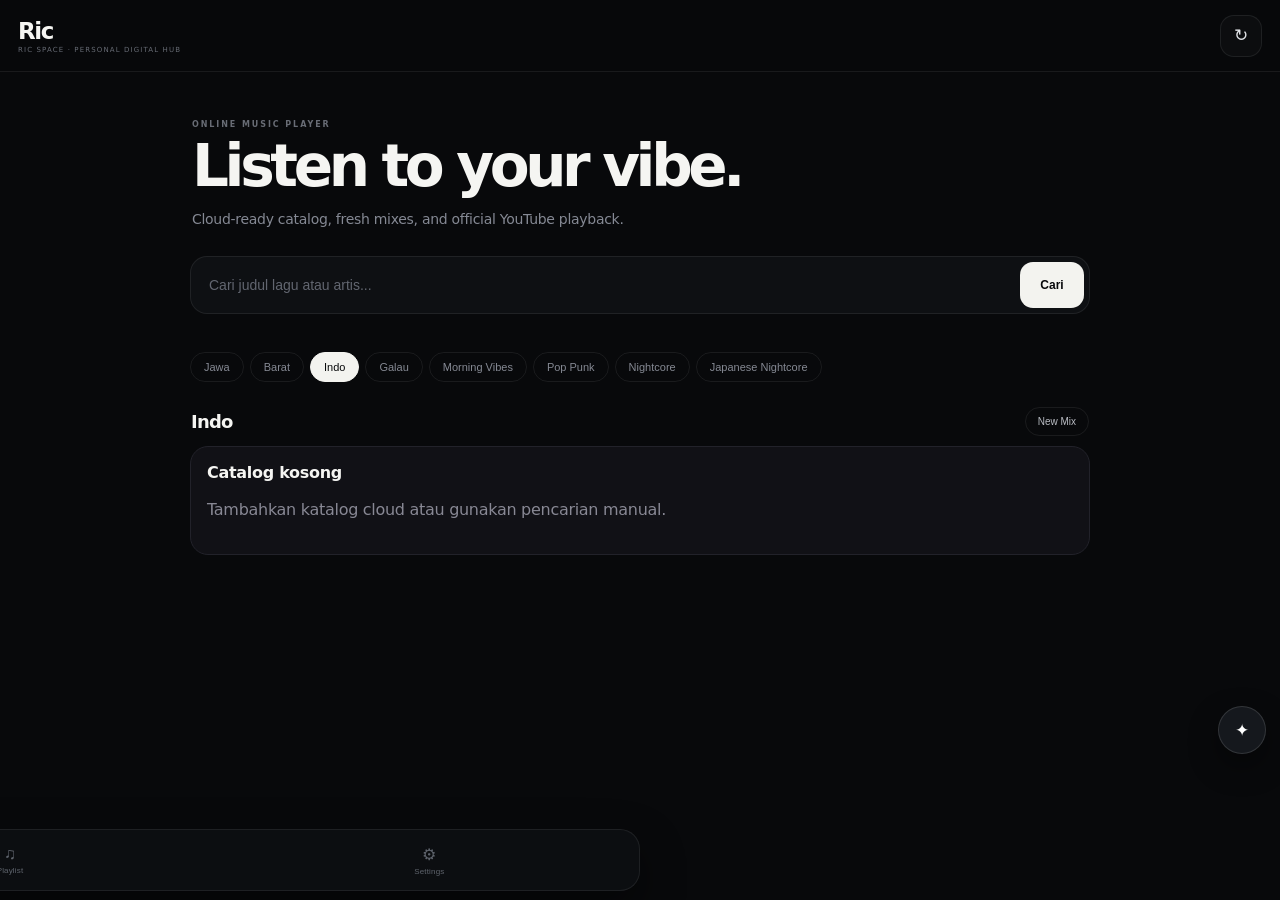
<file: index.html>
<!doctype html>
<html lang="id">
<head>
  <meta charset="utf-8"><meta name="viewport" content="width=device-width,initial-scale=1,viewport-fit=cover"><meta name="theme-color" content="#08090b"><meta name="description" content="Ric Space — personal digital hub"><link rel="manifest" href="./manifest.webmanifest?v=4"><link rel="icon" href="./ric-space-icon.svg" type="image/svg+xml"><link rel="stylesheet" href="./style.css?v=7.15"><link rel="stylesheet" href="./ride-ui-patch.css?v=8.4.0"><link rel="stylesheet" href="./ric-space-tools.css?v=1.0.0"><link rel="stylesheet" href="./vibetube-modern.css?v=3.0.0"><title>Ric Space · Personal Digital Hub</title>
</head>
<body>
<header class="topbar"><div class="brand"><button id="ricLauncher" class="ric-launcher" type="button" aria-label="Buka Ric Space"><span>Ric</span></button><small>RIC SPACE · PERSONAL DIGITAL HUB</small></div><button id="refreshBtn" class="icon-btn" aria-label="New Mix">↻</button></header><main id="app">
<section id="homeView" class="view active"><div class="hero"><p class="eyebrow">ONLINE MUSIC PLAYER</p><h1>Listen to your vibe.</h1><p class="muted">Cloud-ready catalog, fresh mixes, and official YouTube playback.</p></div><div class="search"><input id="searchInput" type="search" placeholder="Cari judul lagu atau artis..." autocomplete="off"><button id="searchBtn">Cari</button></div><div id="searchStatus" class="search-status"></div><div id="chips" class="chips" aria-label="Kategori playlist"><button class="chip" data-cat="jawa">Jawa</button><button class="chip" data-cat="barat">Barat</button><button class="chip active" data-cat="indo">Indo</button><button class="chip" data-cat="galau">Galau</button><button class="chip" data-cat="morning-vibes">Morning Vibes</button><button class="chip" data-cat="pop-punk">Pop Punk</button><button class="chip" data-cat="nightcore">Nightcore</button><button class="chip" data-cat="japanese-nightcore">Japanese Nightcore</button></div><div class="section-head"><h2 id="sectionTitle">Fresh Mix</h2><button id="mixBtn" class="ghost">New Mix</button></div><div id="songList" class="song-list"></div></section>
<section id="playlistView" class="view"><div class="page-head"><p class="eyebrow">PLAYLIST</p><h1>Vibe Catalog</h1></div><div id="playlistGrid" class="playlist-grid"></div></section>
<section id="ricSpaceView" class="view"><div class="ric-space-head"><button id="ricSpaceBack" class="ric-back-btn" type="button" aria-label="Kembali">‹</button><div><p class="eyebrow">PERSONAL SPACE</p><h1>Ric Space</h1><p class="muted">Satu pintu untuk tools yang sering dipakai.</p></div></div><div class="ric-space-groups"><section class="ric-tool-group" aria-labelledby="ricToolsHeading"><div class="ric-tool-group-head"><div><p class="eyebrow">TOOLS</p><p id="ricToolsHeading" class="muted">Tools yang dipakai sehari-hari</p></div></div><div class="ric-app-grid"><button class="ric-app-card current" data-view-target="homeView"><div class="ric-app-icon">♫</div><div class="ric-app-copy"><b>VibeTube Music</b><span>Smart Mix · YouTube player</span></div><span class="ric-app-arrow">›</span></button><a class="ric-app-card" href="/apps/ric-tv/"><div class="ric-app-icon">▣</div><div class="ric-app-copy"><b>Ric TV</b><span>Channel resmi · YouTube Live · IPTV pribadi</span></div><span class="ric-app-arrow">›</span></a><button class="ric-app-card" data-tool="speedmap"><div class="ric-app-icon">➤</div><div class="ric-app-copy"><b>Speedometer + Arah</b><span>GPS speed, kompas, koordinat & Maps</span></div><span class="ric-app-arrow">›</span></button><button class="ric-app-card" data-tool="promptlab"><div class="ric-app-icon">✦</div><div class="ric-app-copy"><b>Prompt Lab</b><span>Simpan template prompt favorit</span></div><span class="ric-app-arrow">›</span></button><button class="ric-app-card" data-tool="digitalisasi"><div class="ric-app-icon">▣</div><div class="ric-app-copy"><b>Digitalisasi</b><span>Simpan KTP, KK, SIM & STNK terenkripsi</span></div><span class="ric-app-arrow">›</span></button><button class="ric-app-card" data-tool="expense"><div class="ric-app-icon">Rp</div><div class="ric-app-copy"><b>Expense Tracker</b><span>Budget, transaksi & insight keuangan</span></div><span class="ric-app-arrow">›</span></button><button class="ric-app-card" data-tool="photospots"><div class="ric-app-icon">⌖</div><div class="ric-app-copy"><b>Photo Spot Book</b><span>Spot, koordinat, waktu & catatan angle</span></div><span class="ric-app-arrow">›</span></button></div></section><section class="ric-special-group" aria-labelledby="ricSpecialHeading"><div class="ric-tool-group-head"><div><p class="eyebrow">STANDALONE</p><p id="ricSpecialHeading" class="muted">Tool dengan sistem sendiri</p></div></div><a class="ric-special-card" href="/apps/plu-timer/"><div class="ric-app-icon">⏱</div><div class="ric-app-copy"><b>PLU Timer</b><span>Timer kerja berdasarkan jumlah PLU</span></div><span class="ric-special-badge">App</span><span class="ric-app-arrow">›</span></a></section></div><div class="ric-space-note"><b>Ric Space</b><p>Speedometer, Prompt Lab, Digitalisasi, Expense Tracker, Photo Spot, VibeTube Music, dan Ric TV berada dalam satu grup Tools. PLU Timer tetap terpisah karena memiliki service worker, cache, alarm, dan notifikasi sendiri. Angel Chat tetap diakses dari gesture Ric, sedangkan tombol floating Angel digunakan untuk Call Angel.</p></div></section>
<section id="ricToolView" class="view"><div class="ric-space-head"><button id="ricToolBack" class="ric-back-btn" type="button">‹</button><div><p class="eyebrow">RIC SPACE TOOL</p><h1 id="ricToolTitle">Tool</h1><p id="ricToolSubtitle" class="muted"></p></div></div><div id="ricToolBody"></div></section>
<section id="settingsView" class="view"><div class="page-head"><p class="eyebrow">SETTINGS</p><h1>VibeTube</h1></div><div class="card"><h3>Cloud mode</h3><p class="muted">PWA ini siap terhubung ke Supabase. YouTube Data API tidak diperlukan.</p><label>Supabase URL<input id="supabaseUrl" placeholder="https://xxxx.supabase.co"></label><label>Supabase anon key<input id="supabaseKey" type="password" placeholder="eyJ..."></label><button id="saveCloud" class="primary">Simpan Cloud Config</button><p id="cloudStatus" class="status"></p></div><div class="card catalog-card"><div class="setting-title-row"><div><h3>Cloud Catalog</h3><p class="muted">Statistik dibaca langsung dari Supabase, bukan cache browser.</p></div><button id="refreshStatsBtn" class="ghost small-btn">Refresh</button></div><div class="stats-grid"><div class="stat-box"><span class="stat-value" id="statStored">—</span><span class="stat-label">Tersimpan</span></div><div class="stat-box"><span class="stat-value" id="statActive">—</span><span class="stat-label">Aktif</span></div><div class="stat-box"><span class="stat-value" id="statInactive">—</span><span class="stat-label">Nonaktif</span></div></div><div id="catalogStatsList" class="catalog-stats-list"><span class="muted">Memuat statistik cloud…</span></div><p id="catalogStatsUpdated" class="status"></p><div class="catalog-actions"><button id="syncCatalogBtn" class="primary">Isi Catalog Sekarang</button><span id="catalogCount" class="status">Mass sync 7 kategori · target awal 200/kategori</span></div></div><div class="card smart-card"><div class="setting-title-row"><div><h3>Smart Mix <span class="beta-pill">BETA</span></h3><p class="muted">Mix belajar dari lagu yang diputar sampai selesai, sering diputar, dilewati, dan artis yang kamu sukai. Lagu yang baru/lebih lama tidak muncul tetap diprioritaskan agar tidak monoton.</p></div></div><label class="switchrow"><span>Aktifkan Smart Mix</span><input id="smartMixMode" type="checkbox" checked></label><p id="smartMixStatus" class="status">Smart Mix aktif · mulai belajar setelah kamu memutar lagu.</p></div><div class="card"><h3>Playback</h3><label class="switchrow"><span>Music mode</span><input id="musicMode" type="checkbox" checked></label><label class="switchrow"><span>Shuffle</span><input id="shuffleMode" type="checkbox"></label><label class="switchrow"><span>Repeat</span><select id="repeatMode"><option value="off">Off</option><option value="one">One</option><option value="all">All</option></select></label></div></section>
</main><div id="playerDock" class="player-dock hidden"><div class="now-mini" id="miniInfo"></div><button id="prevBtn" class="player-btn">⏮</button><button id="playBtn" class="player-btn play">▶</button><button id="nextBtn" class="player-btn">⏭</button></div><section id="fullPlayer" class="full-player hidden"><button id="closePlayer" class="close">×</button><div class="visual music-visual" id="musicVisual"><img id="playerThumb" alt=""><span class="disc-hole"></span></div><div id="videoVisual" class="video-visual hidden"><div id="ytPlayer" class="yt-player"></div></div><div class="player-meta"><h2 id="playerTitle">Nothing playing</h2><p id="playerArtist"></p></div><div class="time-row"><span id="currentTime">0:00</span><span id="durationTime">0:00</span></div><input id="seekBar" class="seekbar" type="range" min="0" max="1000" value="0" step="1" aria-label="Posisi lagu"><div class="controls"><button id="fullPrev" aria-label="Sebelumnya">⏮</button><button id="fullPlay" class="bigplay" aria-label="Putar">▶</button><button id="fullNext" aria-label="Berikutnya">⏭</button></div><div class="mode-row"><button id="musicModeBtn" class="mode-btn active">♫ Music</button><button id="videoModeBtn" class="mode-btn">▶ Video</button><button id="npStudioBtn" class="mode-btn">✦ Card Studio</button></div></section><nav class="bottom-nav"><button data-view="homeView" class="nav active">⌂<span>Home</span></button><button data-view="playlistView" class="nav">♫<span>Playlist</span></button><button data-view="settingsView" class="nav">⚙<span>Settings</span></button></nav>
<script defer src="./cloud-config.js?v=6.6"></script><script defer src="./script.js?v=7.22"></script><script defer src="./ride-ui-patch.js?v=8.4.0"></script><script defer src="./portrait-speedmap-fix.js?v=9.5.0"></script><script defer src="./ride-autosave.js?v=2.0.0"></script><script defer src="./angel-shortcut.js?v=1.3.0"></script>
<script>
(() => {
  if (!('serviceWorker' in navigator)) return;
  const reloadKey = 'ric-sw-auto-reloaded';
  navigator.serviceWorker.addEventListener('controllerchange', () => {
    if (sessionStorage.getItem(reloadKey) === '1') return;
    sessionStorage.setItem(reloadKey, '1');
    location.reload();
  });
  navigator.serviceWorker.register('./sw.js', { updateViaCache: 'none' })
    .then(reg => reg.update())
    .catch(() => {});
  setTimeout(() => sessionStorage.removeItem(reloadKey), 3000);
})();
</script>
</body></html>
</file>
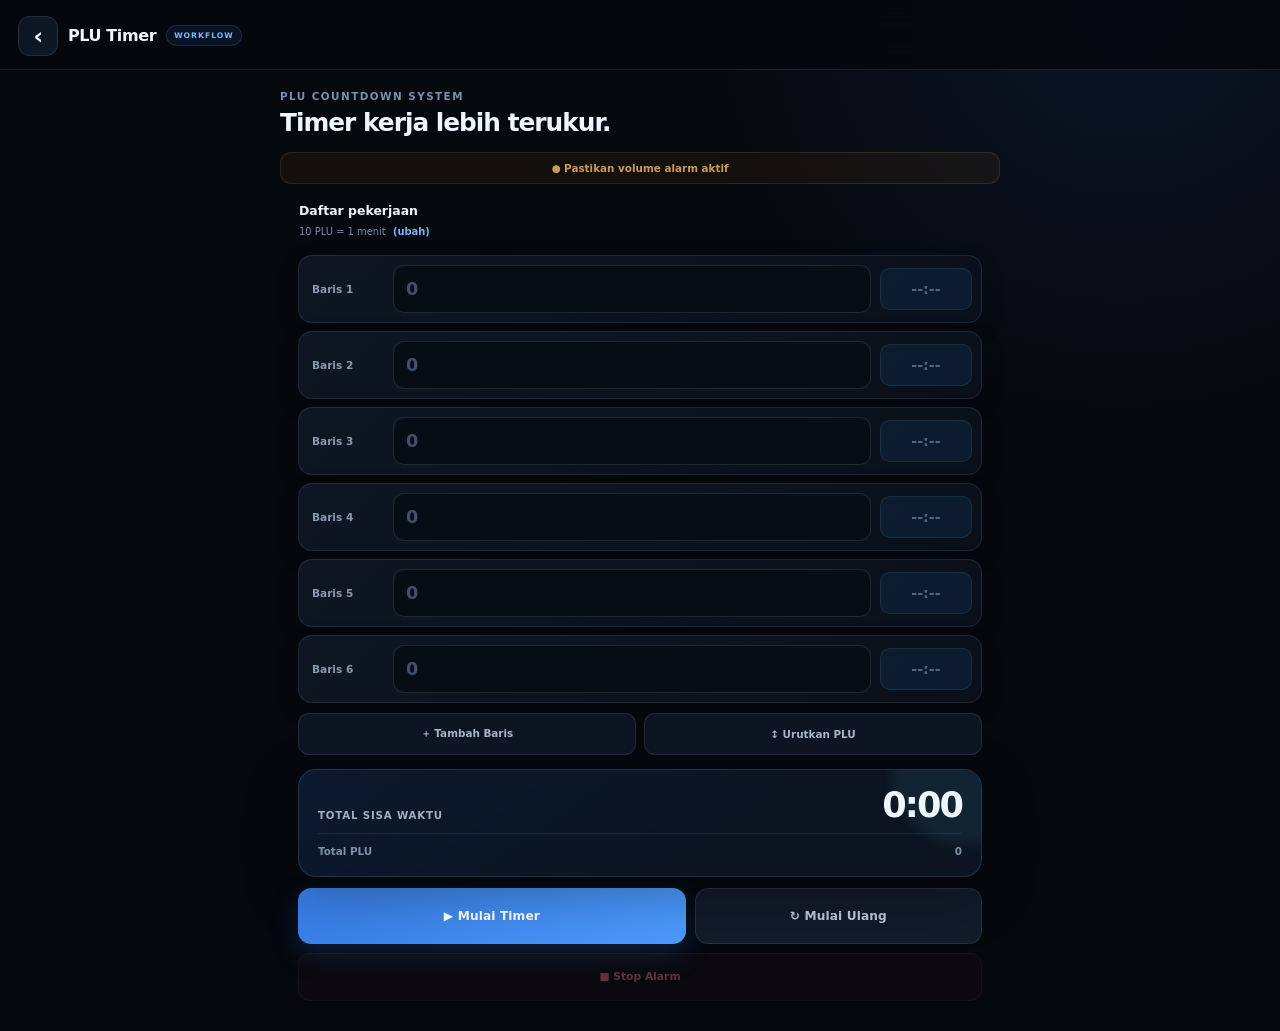
<file: apps/plu-timer/index.html>
<!doctype html>
<html lang="id">
<head>
  <meta charset="UTF-8">
  <meta name="viewport" content="width=device-width, initial-scale=1, viewport-fit=cover">
  <meta name="theme-color" content="#05080d">
  <meta name="description" content="PLU Timer PLU - timer display berdasarkan jumlah PLU">
  <title>PLU Timer</title>
  <style>
    :root{color-scheme:dark;--bg:#05080d;--panel:#0b121d;--panel-2:#101925;--line:rgba(148,177,214,.14);--text:#edf5ff;--muted:#788ba3;--accent:#66a6ff;--accent-2:#59dbff;--warning:#ffb84d;--danger:#ff6975;--safe:#55d7aa;--shadow:0 18px 55px rgba(0,0,0,.28);font-family:Inter,ui-sans-serif,system-ui,-apple-system,"Segoe UI",sans-serif}
    *{box-sizing:border-box}html,body{margin:0;min-height:100%;background:var(--bg);color:var(--text)}body{min-height:100dvh;background:radial-gradient(circle at 88% 0,rgba(56,105,210,.13),transparent 29%),var(--bg);overflow-x:hidden}button,input{font:inherit}button{cursor:pointer}button:focus-visible,input:focus-visible{outline:2px solid var(--accent-2);outline-offset:2px}
    .topbar{height:70px;padding:max(12px,env(safe-area-inset-top)) 18px 10px;display:flex;align-items:center;justify-content:space-between;position:sticky;top:0;z-index:20;border-bottom:1px solid var(--line);background:rgba(5,8,13,.86);backdrop-filter:blur(18px)}
    .brand{display:flex;align-items:center;gap:10px;font-size:1rem;font-weight:800;letter-spacing:-.025em}.brand::after{content:"WORKFLOW";padding:5px 7px;border:1px solid rgba(102,166,255,.18);border-radius:999px;background:rgba(45,92,160,.14);color:#7fb7ff;font-size:.48rem;letter-spacing:.13em}.ric-back{display:grid;place-items:center;width:40px;height:40px;border:1px solid var(--line);border-radius:12px;text-decoration:none;color:var(--text);background:rgba(18,29,44,.8);font-size:1.45rem}.install{display:none;border:1px solid rgba(102,166,255,.22);background:rgba(31,76,142,.2);color:#9dcbff;font-weight:750;padding:10px 13px;border-radius:11px;font-size:.67rem}
    .sub{max-width:760px;margin:0 auto;padding:20px 20px 3px;color:var(--muted);font-size:.65rem;letter-spacing:.14em}.sub b{color:#7690ae}.sub span{display:block;margin-top:6px;color:var(--text);font-size:1.55rem;font-weight:800;letter-spacing:-.04em}.notice{max-width:720px;margin:12px auto 0;padding:9px 12px;border:1px solid rgba(255,184,77,.12);border-radius:11px;background:rgba(121,74,12,.12);color:#c99b59;text-align:center;font-size:.65rem;font-weight:700}
    main{width:min(720px,100%);margin:auto;padding:17px 18px max(30px,env(safe-area-inset-bottom))}.helper{margin:2px 1px 4px;color:var(--text);font-size:.78rem;font-weight:750}.formula{margin:0 1px 14px;color:var(--muted);font-size:.62rem}.formula button{border:0;background:none;color:#78b4ff;text-decoration:none;padding:4px;cursor:pointer;font-weight:750}
    #rows{display:flex;flex-direction:column;gap:8px;width:100%;min-height:1px;visibility:visible;opacity:1}.row{display:grid!important;visibility:visible!important;opacity:1!important;grid-template-columns:76px minmax(0,1fr) 92px;gap:9px;align-items:center;padding:9px;border:1px solid var(--line);border-radius:14px;background:linear-gradient(145deg,rgba(15,24,37,.94),rgba(10,17,27,.94));box-shadow:0 8px 25px rgba(0,0,0,.13);transition:border-color .15s,transform .15s}.row:focus-within{border-color:rgba(102,166,255,.42);transform:translateY(-1px)}.row.active{border-color:rgba(89,219,255,.5);box-shadow:0 0 0 1px rgba(89,219,255,.12)}
    .label{padding-left:4px;color:#899ab0;font-size:.66rem;font-weight:750}.plu{width:100%;height:48px;border:1px solid rgba(146,177,215,.16);border-radius:11px;padding:0 12px;background:#070d15;color:var(--text);font-size:1.1rem;font-weight:750;outline:0;font-variant-numeric:tabular-nums}.plu::placeholder{color:#405169}.plu:focus{border-color:rgba(102,166,255,.54);box-shadow:0 0 0 3px rgba(83,144,231,.1)}.time{height:42px;border:1px solid rgba(89,219,255,.1);border-radius:10px;display:grid;place-items:center;background:rgba(28,81,139,.18);color:#9bdcff;font-size:.86rem;font-weight:850;font-variant-numeric:tabular-nums}.time.done{border-color:rgba(255,105,117,.25);background:rgba(139,28,39,.22);color:#ff8790}.time.empty{color:#53677f;font-size:.9rem}
    .addbar{display:grid;grid-template-columns:1fr 1fr;gap:8px;margin-top:10px}.addbar button{min-height:42px;border:1px solid var(--line);border-radius:11px;background:rgba(17,28,43,.74);color:#a7b7ca;font-size:.65rem;font-weight:750}
    .summary{position:relative;overflow:hidden;margin-top:14px;padding:19px;border:1px solid rgba(102,166,255,.2);border-radius:18px;background:linear-gradient(145deg,rgba(35,83,153,.24),rgba(12,21,34,.96) 62%);box-shadow:var(--shadow)}.summary::after{content:"";position:absolute;width:150px;height:150px;right:-60px;top:-75px;border-radius:50%;background:rgba(89,219,255,.08);filter:blur(6px)}.sumline{position:relative;z-index:1;display:flex;justify-content:space-between;align-items:flex-end}.sumline+.sumline{margin-top:12px;padding-top:11px;border-top:1px solid rgba(149,183,224,.1)}.sumtitle{color:#9fb0c4;font-size:.64rem;font-weight:750;letter-spacing:.08em;text-transform:uppercase}.sumvalue{font-size:2.2rem;line-height:.9;font-weight:900;letter-spacing:-.055em;font-variant-numeric:tabular-nums}.small{color:#7f91a8;font-size:.65rem;font-weight:700}
    .controls{display:grid;grid-template-columns:1.35fr 1fr;gap:9px;margin-top:11px}.btn{height:56px;border:0;border-radius:13px;color:#fff;font-size:.76rem;font-weight:850;letter-spacing:.01em}.pause{background:linear-gradient(135deg,#367ce4,#4d9bff);box-shadow:0 10px 28px rgba(40,107,205,.24)}.restart{border:1px solid var(--line);background:#111b29;color:#bac9da}.stop-alarm{width:100%;height:48px;margin-top:9px;border:1px solid rgba(255,105,117,.18);border-radius:12px;background:rgba(111,25,34,.16);color:#ff7d87;font-size:.67rem;font-weight:800}.stop-alarm:not(:disabled):active,.btn:active,.addbar button:active{transform:scale(.985)}.stop-alarm:disabled{opacity:.36;cursor:not-allowed}
    .info{margin-top:18px;padding:17px;border:1px solid var(--line);border-radius:15px;background:var(--panel)}.info h2{margin:0 0 9px;font-size:.85rem}.info p{margin:5px 0;color:var(--muted);font-size:.67rem;line-height:1.55}.footer{padding:24px;text-align:center;color:#506177;font-size:.58rem}
    dialog{padding:0;width:min(520px,calc(100% - 28px));border:1px solid rgba(151,181,220,.18);border-radius:20px;background:#0b121d;color:var(--text);box-shadow:0 30px 90px rgba(0,0,0,.58)}dialog::backdrop{background:rgba(0,0,0,.72);backdrop-filter:blur(8px)}.dialog-body{padding:20px}.dialog-body h3{margin:0 0 16px;font-size:1.05rem}.dialog-body label{display:block;margin:12px 0 6px;color:#8293a9;font-size:.65rem;font-weight:700}.dialog-body input{width:100%;height:46px;padding:0 12px;border:1px solid var(--line);border-radius:11px;background:#070d15;color:var(--text)}.dialog-actions{display:flex;gap:8px;margin-top:18px}.dialog-actions button{flex:1;min-height:44px;border:1px solid var(--line);border-radius:11px;background:#121d2b;color:var(--text);font-size:.7rem;font-weight:750}
    @media(max-width:520px){.topbar{height:64px;padding-left:12px;padding-right:12px}.brand::after{display:none}.sub{padding:17px 14px 2px}.sub span{font-size:1.35rem}.notice{margin:10px 14px 0}main{padding:14px 12px max(24px,env(safe-area-inset-bottom))}.row{grid-template-columns:62px minmax(0,1fr) 78px;gap:7px;padding:8px}.label{font-size:.59rem}.plu{height:46px;padding:0 9px;font-size:1rem}.time{height:40px;font-size:.76rem}.sumvalue{font-size:1.95rem}.controls{grid-template-columns:1.2fr 1fr}.btn{height:54px}.summary{border-radius:16px}}
    @media(display-mode:standalone) and (orientation:landscape) and (max-height:600px){.topbar{height:54px;padding-top:8px}.sub{display:none}.notice{position:fixed;right:12px;top:58px;z-index:10;margin:0;width:auto}main{max-width:none;padding:10px 12px;display:grid;grid-template-columns:minmax(0,1.45fr) minmax(250px,.75fr);gap:10px}.helper,.formula{display:none}#rows{grid-row:1/5}.summary,.controls,.stop-alarm,.addbar{margin-top:0}.row{min-height:48px}.footer{display:none}}
  </style>
  <link rel="manifest" href="./manifest.webmanifest">
  <meta name="theme-color" content="#05080d">
</head>
<body>
  <header class="topbar">
    <div class="brand"><a href="/?view=ric-space" class="ric-back" aria-label="Kembali ke Ric Space">‹</a> PLU Timer</div>
    <button id="installBtn" class="install">Pasang Aplikasi</button>
  </header>
  <div class="sub"><b>PLU COUNTDOWN SYSTEM</b><span>Timer kerja lebih terukur.</span></div>
  <div class="notice">● Pastikan volume alarm aktif</div>

  <main>
    <div class="helper">Daftar pekerjaan</div>
    <div class="formula">10 PLU = 1 menit <button id="formulaBtn">(ubah)</button></div>

    <section id="rows">
      <div class="row">
        <div class="label">Baris 1</div>
        <input class="plu" inputmode="numeric" type="number" min="0" placeholder="0" aria-label="PLU baris 1">
        <div class="time empty">--:--</div>
      </div>
      <div class="row">
        <div class="label">Baris 2</div>
        <input class="plu" inputmode="numeric" type="number" min="0" placeholder="0" aria-label="PLU baris 2">
        <div class="time empty">--:--</div>
      </div>
      <div class="row">
        <div class="label">Baris 3</div>
        <input class="plu" inputmode="numeric" type="number" min="0" placeholder="0" aria-label="PLU baris 3">
        <div class="time empty">--:--</div>
      </div>
      <div class="row">
        <div class="label">Baris 4</div>
        <input class="plu" inputmode="numeric" type="number" min="0" placeholder="0" aria-label="PLU baris 4">
        <div class="time empty">--:--</div>
      </div>
      <div class="row">
        <div class="label">Baris 5</div>
        <input class="plu" inputmode="numeric" type="number" min="0" placeholder="0" aria-label="PLU baris 5">
        <div class="time empty">--:--</div>
      </div>
      <div class="row">
        <div class="label">Baris 6</div>
        <input class="plu" inputmode="numeric" type="number" min="0" placeholder="0" aria-label="PLU baris 6">
        <div class="time empty">--:--</div>
      </div>
    </section>

    <div class="addbar">
      <button id="addBtn">＋ Tambah Baris</button>
      <button id="sortBtn">↕ Urutkan PLU</button>
    </div>

    <section class="summary">
      <div class="sumline">
        <div class="sumtitle">Total Sisa Waktu</div>
        <div id="totalTime" class="sumvalue">0:00</div>
      </div>
      <div class="sumline">
        <div class="small">Total PLU</div>
        <div id="totalPlu" class="small">0</div>
      </div>
    </section>

    <div class="controls">
      <button id="pauseBtn" class="btn pause">▶ Mulai Timer</button>
      <button id="restartBtn" class="btn restart">↻ Mulai Ulang</button>
    </div>
    <button id="stopAlarmBtn" class="stop-alarm" disabled>■ Stop Alarm</button>
</main>

  <dialog id="settingsDialog">
    <div class="dialog-body">
      <h3>Pengaturan</h3>
      <label for="secondsPerPlu">Detik / PLU</label>
      <input id="secondsPerPlu" type="number" min="1" step="1" value="6">
      <label for="rowCount">Baris</label>
      <input id="rowCount" type="number" min="1" max="30" step="1" value="6">
      <label for="alarmDuration">Alarm (detik)</label>
      <input id="alarmDuration" type="number" min="5" max="60" step="1" value="20">
      <div class="dialog-actions">
        <button id="cancelSettings">Batal</button>
        <button id="saveSettings" style="background:#111827;color:#fff">Simpan</button>
      </div>
    </div>
  </dialog>

  <audio id="alarmAudio" src="[data-uri]" preload="auto"></audio>
  <script>

    function safeGet(key){
      try { return localStorage.getItem(key); } catch(e){ return null; }
    }
    function safeSet(key,value){
      try { localStorage.setItem(key,value); } catch(e){}
    }
    function safeJsonGet(key){
      try {
        const v = safeGet(key);
        return v ? JSON.parse(v) : null;
      } catch(e){ return null; }
    }

    const DEFAULT_ROWS = 6;
    let secondsPerPlu = Number(safeGet('secondsPerPlu') || 6);
    let alarmDuration = Number(safeGet('alarmDuration') || 20);
    let rowData = safeJsonGet('pluRows') || Array(DEFAULT_ROWS).fill(0);
    let remaining = 0;
    let running = false;
    let timer = null;
    let lastTick = 0;
    let wakeLock = null;
    let deferredPrompt = null;
    let endAt = 0;
    let notificationTag = 'plu-timer-running';
    let lastNotificationSecond = -1;
    let alarmStopTimer = null;

    const rowsEl = document.getElementById('rows');
    const totalTimeEl = document.getElementById('totalTime');
    const totalPluEl = document.getElementById('totalPlu');
    const pauseBtn = document.getElementById('pauseBtn');

    function fmt(sec){
      sec = Math.max(0, Math.ceil(sec));
      const m = Math.floor(sec/60), s = sec % 60;
      return `${m}:${String(s).padStart(2,'0')}`;
    }
    function render(){
      rowsEl.innerHTML = '';
      rowData.forEach((value,i)=>{
        const row = document.createElement('div');
        row.className = 'row';

        const label = document.createElement('div');
        label.className = 'label';
        label.textContent = `Baris ${i+1}`;

        const input = document.createElement('input');
        input.className = 'plu';
        input.inputMode = 'numeric';
        input.pattern = '[0-9]*';
        input.min = '0';
        input.type = 'number';
        input.value = value || '';
        input.placeholder = '0';
        input.setAttribute('aria-label', `PLU baris ${i+1}`);

        const time = document.createElement('div');
        time.className = `time ${value ? '' : 'empty'}`;
        time.textContent = value ? fmt(Number(value)*secondsPerPlu) : '--:--';

        row.append(label, input, time);
        input.addEventListener('input',()=>{
          let n = Math.max(0, Math.floor(Number(input.value) || 0));
          rowData[i] = n;
          saveRows();
          updateTotals();
          updateTimes();
        });
        rowsEl.appendChild(row);
      });
      updateTotals();
      updateTimes();
    }
    function saveRows(){ safeSet('pluRows', JSON.stringify(rowData)); }
    function totalPlu(){ return rowData.reduce((a,b)=>a+(Number(b)||0),0); }
    function initialSeconds(){ return totalPlu()*secondsPerPlu; }
    function updateTotals(){
      if(!running) remaining = initialSeconds();
      totalPluEl.textContent = totalPlu();
      totalTimeEl.textContent = fmt(remaining);
    }
    function updateTimes(){
      [...rowsEl.querySelectorAll('.time')].forEach((el,i)=>{
        const v = Number(rowData[i]) || 0;
        el.textContent = v ? fmt(v*secondsPerPlu) : '--:--';
        el.classList.toggle('empty', !v);
      });
    }
    function renderRunningProgress(){
      totalTimeEl.textContent = fmt(remaining);
      let cursor = remaining;
      [...rowsEl.querySelectorAll('.time')].forEach((el,i)=>{
        const rowSec = (Number(rowData[i])||0)*secondsPerPlu;
        if(rowSec<=0){el.textContent='--:--';return}
        const spent = Math.max(0, initialSeconds() - remaining);
        const rowRemain = Math.max(0, rowSec - Math.max(0, spent - (initialSeconds() - rowSec)));
        el.textContent = fmt(rowRemain);
      });
    }
    async function acquireWakeLock(){
      try{
        if('wakeLock' in navigator) wakeLock = await navigator.wakeLock.request('screen');
      }catch(e){}
    }
    function releaseWakeLock(){
      if(wakeLock){wakeLock.release().catch(()=>{});wakeLock=null}
    }
    let lastTenBeeped = -1;
    let alarmPlaying = false;
    const suppliedAlarm = document.getElementById('alarmAudio');
    const stopAlarmBtn = document.getElementById('stopAlarmBtn');
    function unlockSuppliedAlarm(){
      // Start button is a user gesture, so this primes the exact uploaded audio
      // for later playback when the countdown reaches 0.
      try{
        suppliedAlarm.muted = true;
        suppliedAlarm.currentTime = 0;
        const p = suppliedAlarm.play();
        if(p && p.then){
          p.then(()=>{
            suppliedAlarm.pause();
            suppliedAlarm.currentTime = 0;
            suppliedAlarm.muted = false;
          }).catch(()=>{
            suppliedAlarm.muted = false;
          });
        }else{
          suppliedAlarm.muted = false;
        }
      }catch(e){
        suppliedAlarm.muted = false;
      }
    }

    async function showAppNotification(body, options={}){
      const title=options.title||'PLU Timer',notificationOptions={...options};
      delete notificationOptions.title;
      try{
        if(Notification.permission !== 'granted') return;
        const reg = await navigator.serviceWorker.ready;
        await reg.showNotification(title, Object.assign({
          body,
          tag: notificationTag,
          renotify: true,
          icon: '/apps/plu-timer/icon.svg',
          badge: '/apps/plu-timer/icon.svg',
          vibrate: [500,250,500,250,900],
          silent: false
        }, notificationOptions));
      }catch(e){
        try{ new Notification(title, {body}); }catch(_){}
      }
    }

    async function updateRunningNotification(force=false){
      if(!running || Notification.permission !== 'granted') return;
      const sec = Math.max(0, Math.ceil(remaining));
      if(!force && sec === lastNotificationSecond) return;
      lastNotificationSecond = sec;
      const finish=new Date(endAt).toLocaleTimeString('id-ID',{hour:'2-digit',minute:'2-digit'});
      await showAppNotification(`Sisa ${fmt(sec)} · selesai sekitar ${finish}`, {
        title:`PLU Timer · ${fmt(sec)}`,
        tag: notificationTag,
        renotify: false,
        requireInteraction: true,
        vibrate: [],
        silent: true,
        timestamp: endAt,
        data:{endAt}
      });
    }

    async function closeRunningNotification(){
      try{
        const reg = await navigator.serviceWorker.ready;
        const list = await reg.getNotifications({tag: notificationTag});
        list.forEach(n=>n.close());
      }catch(e){}
    }

    async function beep(){
      stopAlarm();
      try{
        suppliedAlarm.muted = false;
        suppliedAlarm.volume = 1;
        suppliedAlarm.loop = true;
        suppliedAlarm.currentTime = 0;
        const p = suppliedAlarm.play();
        if(p && p.catch) p.catch(()=>{});
        alarmPlaying = true;
        clearTimeout(alarmStopTimer);
        alarmStopTimer=setTimeout(stopAlarm,Math.max(5,alarmDuration)*1000);
        try{if('mediaSession' in navigator){navigator.mediaSession.metadata=new MediaMetadata({title:'Waktu PLU habis',artist:'PLU Timer',album:'Alarm aktif'});navigator.mediaSession.playbackState='playing';navigator.mediaSession.setActionHandler('stop',stopAlarm)}}catch(e){}
        stopAlarmBtn.disabled = false;
        stopAlarmBtn.textContent = '■ Stop Alarm';
        suppliedAlarm.onended = null;
        if(navigator.vibrate) navigator.vibrate([500,250,500,250,900,250,900]);
        await closeRunningNotification();
        await showAppNotification('Waktu habis', {
          title: 'PLU Timer · Waktu Habis',
          tag: 'plu-timer-finished',
          renotify: true,
          requireInteraction: true,
          vibrate: [700,300,700,300,1200],
          silent: false
        });
      }catch(e){}
    }

    function stopAlarm(){
      try{
        suppliedAlarm.pause();
        suppliedAlarm.currentTime = 0;
        suppliedAlarm.loop = false;
        suppliedAlarm.onended = null;
      }catch(e){}
      clearTimeout(alarmStopTimer);alarmStopTimer=null;
      try{if('mediaSession' in navigator)navigator.mediaSession.playbackState='none'}catch(e){}
      alarmPlaying = false;
      stopAlarmBtn.disabled = true;
      stopAlarmBtn.textContent = '■ Stop Alarm';
      if(navigator.vibrate) navigator.vibrate(0);
    }

    function playCountdownCue(sec){
      try{
        const Ctx = window.AudioContext || window.webkitAudioContext;
        if(!Ctx) return;
        const ctx = new Ctx();
        const t = ctx.currentTime;
        const o = ctx.createOscillator();
        const g = ctx.createGain();
        o.type = 'sine';
        o.frequency.value = sec === 10 ? 520 : (sec <= 3 ? 880 : 720);
        g.gain.setValueAtTime(0.001, t);
        g.gain.exponentialRampToValueAtTime(0.13, t + 0.015);
        g.gain.exponentialRampToValueAtTime(0.001, t + 0.13);
        o.connect(g);
        g.connect(ctx.destination);
        o.start(t);
        o.stop(t + 0.15);
        setTimeout(()=>{ try{ctx.close()}catch(e){} }, 250);
      }catch(e){}
    }

    async function start(){
      if(remaining<=0) remaining=initialSeconds();
      if(remaining<=0) return;
      if(Notification.permission === 'default'){
        try{await Notification.requestPermission()}catch(e){}
      }
      // Use an absolute deadline instead of counting timer ticks. If Chrome
      // throttles the page in the background, the remaining time is corrected
      // immediately when JS gets CPU time again.
      endAt = Date.now() + Math.ceil(remaining*1000);
      running=true; lastTenBeeped=-1; lastNotificationSecond=-1;
      pauseBtn.textContent='❚❚ Jeda'; lastTick=performance.now();
      unlockSuppliedAlarm(); acquireWakeLock();
      clearInterval(timer);
      updateRunningNotification(true);
      timer=setInterval(()=>{
        const now=performance.now();
        const wallRemaining = (endAt - Date.now())/1000;
        remaining = Math.max(0, wallRemaining);
        lastTick=now;

        if(remaining > 0 && remaining <= 10){
          const sec = Math.ceil(remaining);
          if(sec !== lastTenBeeped){
            lastTenBeeped = sec;
            playCountdownCue(sec);
          }
        }
        if(remaining<=0){
          remaining=0; running=false; clearInterval(timer); releaseWakeLock();
          pauseBtn.textContent='▶ Mulai Timer';
          beep();
        }
        totalTimeEl.textContent=fmt(remaining);
        if(running) updateRunningNotification();
      },250);
    }
    function pause(){
      remaining = Math.max(0, (endAt ? (endAt-Date.now())/1000 : remaining));
      running=false; clearInterval(timer); releaseWakeLock(); pauseBtn.textContent='▶ Mulai Timer';
      safeSet('lastRemaining', String(remaining));
      closeRunningNotification();
    }
    function restart(){
      running=false; clearInterval(timer); releaseWakeLock();
      remaining=initialSeconds(); endAt=0; lastTenBeeped=-1; stopAlarm(); pauseBtn.textContent='▶ Mulai Timer';
      closeRunningNotification();
      render();
    }
    pauseBtn.addEventListener('click',()=>running?pause():start());
    stopAlarmBtn.addEventListener('click', stopAlarm);
    document.getElementById('restartBtn').addEventListener('click',restart);
    document.getElementById('addBtn').addEventListener('click',()=>{rowData.push(0);saveRows();render()});
    document.getElementById('sortBtn').addEventListener('click',()=>{
      rowData=rowData.filter(x=>Number(x)>0).sort((a,b)=>a-b);
      while(rowData.length<DEFAULT_ROWS) rowData.push(0);
      saveRows();render();
    });
    document.getElementById('formulaBtn').addEventListener('click',()=>{
      document.getElementById('secondsPerPlu').value=secondsPerPlu;
      document.getElementById('rowCount').value=rowData.length;
      document.getElementById('alarmDuration').value=alarmDuration;
      document.getElementById('settingsDialog').showModal();
    });
    document.getElementById('cancelSettings').addEventListener('click',()=>document.getElementById('settingsDialog').close());
    document.getElementById('saveSettings').addEventListener('click',()=>{
      secondsPerPlu=Math.max(1,Number(document.getElementById('secondsPerPlu').value)||6);
      alarmDuration=Math.min(60,Math.max(5,Number(document.getElementById('alarmDuration').value)||20));
      safeSet('alarmDuration',String(alarmDuration));
      let count=Math.min(30,Math.max(1,Number(document.getElementById('rowCount').value)||6));
      rowData=rowData.slice(0,count); while(rowData.length<count) rowData.push(0);
      safeSet('secondsPerPlu',String(secondsPerPlu));saveRows();restart();
      document.getElementById('settingsDialog').close();
    });
window.addEventListener('visibilitychange',()=>{
      if(running){
        remaining = Math.max(0, (endAt-Date.now())/1000);
        totalTimeEl.textContent=fmt(remaining);
        if(remaining<=0){
          running=false; clearInterval(timer); releaseWakeLock();
          pauseBtn.textContent='▶ Mulai Timer'; beep();
        }else{
          if(document.visibilityState==='visible') acquireWakeLock();
          updateRunningNotification(true);
        }
      }
    });
    if(!Array.isArray(rowData) || rowData.length === 0){
      rowData = Array(DEFAULT_ROWS).fill(0);
      saveRows();
    }
    render();
  </script>
<script>
if ("serviceWorker" in navigator && (location.protocol === "http:" || location.protocol === "https:")) {
  window.addEventListener("load", () => {
    navigator.serviceWorker.register("/apps/plu-timer/sw.js", {scope:"/apps/plu-timer/"}).catch(()=>{});
  });
}
</script>
</body>
</html>
</file>
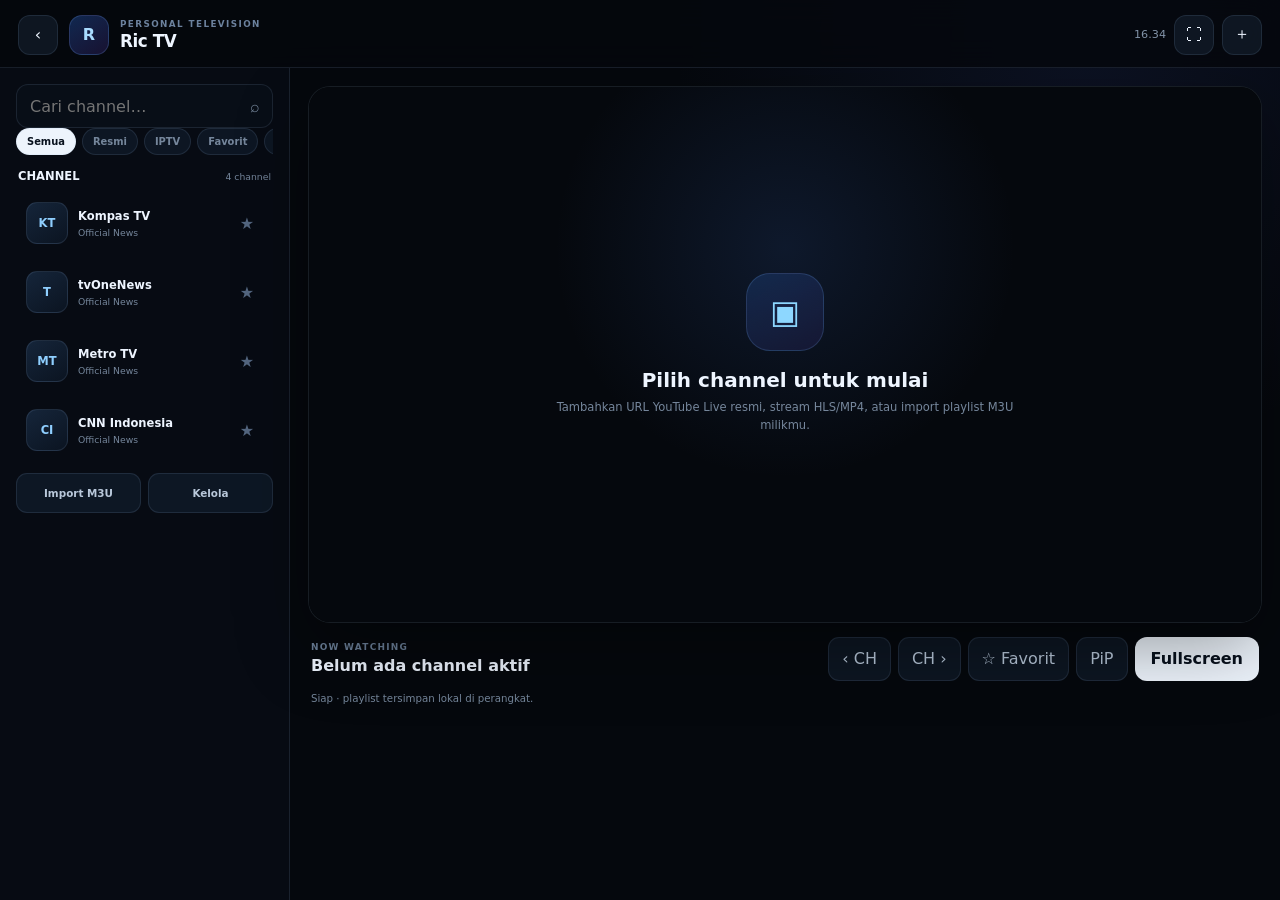
<file: apps/ric-tv/index.html>
<!doctype html>
<html lang="id">
<head>
  <meta charset="utf-8">
  <meta name="viewport" content="width=device-width,initial-scale=1,viewport-fit=cover">
  <meta name="theme-color" content="#05080d">
  <meta name="description" content="Ric TV — official live and personal IPTV player">
  <link rel="manifest" href="./manifest.webmanifest">
  <link rel="icon" href="./icon.svg" type="image/svg+xml">
  <title>Ric TV</title>
  <style>
    :root{color-scheme:dark;--bg:#05080d;--panel:#0b111b;--panel2:#101927;--line:rgba(151,181,220,.13);--text:#eef5ff;--muted:#75869b;--blue:#5e9cff;--cyan:#57d4ff;--danger:#ff6d76;--safe:#55d7aa;font-family:Inter,ui-sans-serif,system-ui,-apple-system,"Segoe UI",sans-serif}
    *{box-sizing:border-box}html,body{margin:0;min-height:100%;background:var(--bg);color:var(--text)}body{overflow-x:hidden}button,input,select{font:inherit}button{cursor:pointer}button:focus-visible,input:focus-visible,select:focus-visible{outline:2px solid var(--cyan);outline-offset:2px}.hidden{display:none!important}
    .app{min-height:100dvh;background:radial-gradient(circle at 85% 5%,rgba(63,88,195,.12),transparent 30%),var(--bg)}
    .topbar{height:68px;padding:max(12px,env(safe-area-inset-top)) 18px 10px;display:flex;align-items:center;justify-content:space-between;border-bottom:1px solid var(--line);background:rgba(5,8,13,.86);backdrop-filter:blur(18px);position:sticky;top:0;z-index:30}.brand{display:flex;align-items:center;gap:11px}.back,.round{width:40px;height:40px;border-radius:12px;border:1px solid var(--line);background:rgba(18,28,42,.75);color:var(--text)}.brandmark{width:40px;height:40px;border-radius:13px;display:grid;place-items:center;background:linear-gradient(145deg,rgba(52,130,255,.28),rgba(112,74,220,.18));border:1px solid rgba(113,166,239,.22);color:#a9dcff;font-weight:900}.brand p{margin:0 0 2px;font-size:.55rem;letter-spacing:.16em;color:#6c829e;font-weight:800}.brand h1{margin:0;font-size:1.05rem;letter-spacing:-.025em}.top-actions{display:flex;align-items:center;gap:8px}.clock{color:#8293a8;font-size:.7rem;font-variant-numeric:tabular-nums}
    .layout{display:grid;grid-template-columns:290px minmax(0,1fr);min-height:calc(100dvh - 68px)}.sidebar{border-right:1px solid var(--line);background:rgba(8,13,21,.82);padding:16px;min-height:0}.search{position:relative;margin-bottom:12px}.search input{width:100%;height:44px;padding:10px 38px 10px 13px;border:1px solid var(--line);border-radius:12px;background:#080e17;color:var(--text)}.search span{position:absolute;right:13px;top:50%;transform:translateY(-50%);color:var(--muted)}.tabs{display:flex;gap:6px;overflow-x:auto;padding-bottom:10px;scrollbar-width:none}.tabs::-webkit-scrollbar{display:none}.tab{flex:none;padding:7px 10px;border:1px solid var(--line);border-radius:999px;background:rgba(17,28,43,.7);color:var(--muted);font-size:.62rem;font-weight:750}.tab.active{background:#edf4fc;color:#08111d}.channel-head{display:flex;align-items:center;justify-content:space-between;margin:4px 2px 9px}.channel-head b{font-size:.72rem}.channel-head span{font-size:.58rem;color:var(--muted)}.channels{display:flex;flex-direction:column;gap:7px;max-height:calc(100dvh - 265px);overflow:auto;padding-right:2px}.channel{width:100%;min-height:62px;padding:9px;border:1px solid transparent;border-radius:13px;background:transparent;color:inherit;text-align:left;display:grid;grid-template-columns:42px minmax(0,1fr) auto;gap:10px;align-items:center}.channel:hover,.channel:focus-visible{background:rgba(27,43,64,.65);border-color:var(--line)}.channel.active{background:linear-gradient(145deg,rgba(43,91,161,.25),rgba(25,42,68,.42));border-color:rgba(104,165,244,.25)}.ch-logo{width:42px;height:42px;border-radius:11px;display:grid;place-items:center;overflow:hidden;background:linear-gradient(145deg,#15253a,#0b1421);border:1px solid var(--line);color:#8fcfff;font-size:.72rem;font-weight:900}.ch-logo img{width:100%;height:100%;object-fit:cover}.ch-copy{min-width:0}.ch-copy b,.ch-copy span{display:block;white-space:nowrap;overflow:hidden;text-overflow:ellipsis}.ch-copy b{font-size:.72rem}.ch-copy span{margin-top:4px;color:var(--muted);font-size:.58rem}.fav{border:0;background:transparent;color:#53667f;font-size:1rem;padding:7px}.fav.on{color:#ffd769}.side-actions{display:grid;grid-template-columns:1fr 1fr;gap:7px;margin-top:12px}.side-actions button{min-height:40px;border:1px solid var(--line);border-radius:11px;background:rgba(17,28,43,.75);color:#b9c8da;font-size:.65rem;font-weight:700}
    .main{min-width:0;padding:18px}.stage{position:relative;overflow:hidden;aspect-ratio:16/9;max-height:calc(100dvh - 180px);background:#020306;border:1px solid rgba(151,181,220,.14);border-radius:22px;box-shadow:0 25px 70px rgba(0,0,0,.35)}.stage video,.stage iframe{width:100%;height:100%;border:0;background:#000}.empty{position:absolute;inset:0;display:grid;place-items:center;text-align:center;padding:25px;background:radial-gradient(circle at 50% 30%,rgba(56,101,184,.18),transparent 38%),#05080d}.empty-icon{width:78px;height:78px;margin:0 auto 17px;border-radius:24px;display:grid;place-items:center;background:linear-gradient(145deg,rgba(52,127,244,.18),rgba(107,71,205,.12));border:1px solid rgba(111,166,235,.2);font-size:2rem;color:#8dd7ff}.empty h2{margin:0 0 7px;font-size:1.25rem}.empty p{margin:0;max-width:470px;color:var(--muted);font-size:.72rem;line-height:1.55}.portal{position:absolute;inset:0;display:grid;place-items:center;padding:25px;text-align:center;background:radial-gradient(circle at 50% 30%,rgba(62,114,205,.22),transparent 38%),#05080d}.portal b{display:block;font-size:1.25rem}.portal p{max-width:500px;color:var(--muted);font-size:.72rem;line-height:1.55}.primary{min-height:44px;padding:10px 16px;border:0;border-radius:12px;background:#edf4fc;color:#08111d;font-weight:850}.ghost{min-height:42px;padding:9px 13px;border:1px solid var(--line);border-radius:11px;background:rgba(17,28,43,.72);color:#b7c6d8}.nowbar{display:flex;align-items:center;justify-content:space-between;gap:12px;padding:14px 3px 0}.now-copy{min-width:0}.now-copy p{margin:0 0 4px;color:#6c809a;font-size:.56rem;font-weight:800;letter-spacing:.14em}.now-copy h2{margin:0;font-size:1rem;white-space:nowrap;overflow:hidden;text-overflow:ellipsis}.player-actions{display:flex;gap:7px;flex-wrap:wrap;justify-content:flex-end}.status{margin:11px 3px 0;color:var(--muted);font-size:.64rem}.status.error{color:#ff8790}.status.ok{color:#63d8b0}
    .modal{position:fixed;inset:0;z-index:100;background:rgba(0,0,0,.72);backdrop-filter:blur(10px);display:grid;place-items:center;padding:16px}.dialog{width:min(560px,100%);max-height:90dvh;overflow:auto;border:1px solid rgba(151,181,220,.18);border-radius:22px;background:#0b121d;padding:19px;box-shadow:0 30px 90px rgba(0,0,0,.55)}.dialog-head{display:flex;align-items:center;justify-content:space-between;margin-bottom:15px}.dialog-head p{margin:0 0 3px;color:#6b8099;font-size:.56rem;font-weight:800;letter-spacing:.14em}.dialog-head h2{margin:0;font-size:1.15rem}.close{width:38px;height:38px;border:1px solid var(--line);border-radius:11px;background:#121d2b;color:#d9e7f6;font-size:1.2rem}.dialog label{display:block;margin:11px 0;color:#8091a6;font-size:.65rem;font-weight:700}.dialog input,.dialog select{display:block;width:100%;height:46px;margin-top:7px;padding:10px 12px;border:1px solid var(--line);border-radius:12px;background:#070d15;color:var(--text)}.dialog .row{display:grid;grid-template-columns:1fr 1fr;gap:9px}.dialog-actions{display:flex;justify-content:flex-end;gap:7px;margin-top:16px}.hint{padding:11px;border:1px solid rgba(97,151,226,.12);border-radius:12px;background:rgba(28,60,105,.12);color:#758aa4;font-size:.63rem;line-height:1.5}.file-label{position:relative;display:flex!important;align-items:center;justify-content:center;min-height:70px;border:1px dashed rgba(101,162,235,.28);border-radius:13px;background:rgba(30,62,106,.12)}.file-label input{position:absolute;inset:0;width:100%;height:100%;opacity:0}.manage-list{display:flex;flex-direction:column;gap:7px}.manage-row{display:flex;align-items:center;justify-content:space-between;gap:10px;padding:11px;border:1px solid var(--line);border-radius:12px}.manage-row div{min-width:0}.manage-row b,.manage-row span{display:block;white-space:nowrap;overflow:hidden;text-overflow:ellipsis}.manage-row b{font-size:.72rem}.manage-row span{margin-top:3px;color:var(--muted);font-size:.58rem}.delete{border:1px solid rgba(255,93,104,.2);background:rgba(120,23,31,.2);color:#ff7b84;border-radius:9px;padding:7px 9px}
    @media(max-width:850px){.layout{grid-template-columns:1fr}.sidebar{border:0;border-bottom:1px solid var(--line);padding:12px 14px}.channels{max-height:260px}.main{padding:13px}.stage{border-radius:17px}.clock{display:none}.nowbar{align-items:flex-start}.player-actions button{font-size:.62rem}}@media(max-width:520px){.topbar{padding-left:12px;padding-right:12px}.brandmark{display:none}.layout{display:flex;flex-direction:column}.sidebar{order:2}.main{order:1;padding:10px}.stage{border-radius:14px;max-height:none}.nowbar{display:block;padding:11px 2px 0}.player-actions{justify-content:flex-start;margin-top:10px}.channels{max-height:310px}.dialog .row{grid-template-columns:1fr}.top-actions .round:first-of-type{display:none}}
    @media(display-mode:standalone) and (orientation:landscape) and (max-height:600px){.topbar{height:54px;padding-top:8px}.layout{min-height:calc(100dvh - 54px);grid-template-columns:250px 1fr}.sidebar{order:initial;border-right:1px solid var(--line);border-bottom:0;padding:10px}.main{order:initial;padding:10px}.channels{max-height:calc(100dvh - 215px)}.stage{height:calc(100dvh - 125px);max-height:none;aspect-ratio:auto}.nowbar{padding-top:8px}.now-copy p{display:none}}
  </style>
</head>
<body>
<div class="app">
  <header class="topbar">
    <div class="brand"><button id="backBtn" class="back" aria-label="Kembali ke Ric Space">‹</button><div class="brandmark">R</div><div><p>PERSONAL TELEVISION</p><h1>Ric TV</h1></div></div>
    <div class="top-actions"><span id="clock" class="clock">--:--</span><button id="topFullscreen" class="round" aria-label="Fullscreen">⛶</button><button id="addBtn" class="round" aria-label="Tambah channel">＋</button></div>
  </header>
  <div class="layout">
    <aside class="sidebar">
      <label class="search"><input id="searchInput" type="search" placeholder="Cari channel…" autocomplete="off"><span>⌕</span></label>
      <div class="tabs"><button class="tab active" data-filter="all">Semua</button><button class="tab" data-filter="official">Resmi</button><button class="tab" data-filter="iptv">IPTV</button><button class="tab" data-filter="favorite">Favorit</button><button class="tab" data-filter="history">Riwayat</button></div>
      <div class="channel-head"><b>CHANNEL</b><span id="channelCount">0</span></div>
      <div id="channelList" class="channels"></div>
      <div class="side-actions"><button id="importBtn">Import M3U</button><button id="manageBtn">Kelola</button></div>
    </aside>
    <main class="main">
      <section id="stage" class="stage">
        <div id="emptyState" class="empty"><div><div class="empty-icon">▣</div><h2>Pilih channel untuk mulai</h2><p>Tambahkan URL YouTube Live resmi, stream HLS/MP4, atau import playlist M3U milikmu.</p></div></div>
        <video id="video" class="hidden" controls playsinline></video>
        <iframe id="youtube" class="hidden" allow="autoplay; encrypted-media; picture-in-picture; fullscreen" allowfullscreen></iframe>
        <div id="portal" class="portal hidden"><div><div class="empty-icon">↗</div><b id="portalName">Official Channel</b><p>Channel resmi ini dibuka melalui halaman YouTube resminya agar selalu menuju live stream terbaru.</p><button id="openPortal" class="primary">Buka YouTube Resmi</button></div></div>
      </section>
      <div class="nowbar"><div class="now-copy"><p>NOW WATCHING</p><h2 id="nowTitle">Belum ada channel aktif</h2></div><div class="player-actions"><button id="prevBtn" class="ghost">‹ CH</button><button id="nextBtn" class="ghost">CH ›</button><button id="favBtn" class="ghost">☆ Favorit</button><button id="pipBtn" class="ghost">PiP</button><button id="fullscreenBtn" class="primary">Fullscreen</button></div></div>
      <p id="status" class="status">Siap · playlist tersimpan lokal di perangkat.</p>
    </main>
  </div>
</div>

<div id="addModal" class="modal hidden"><div class="dialog"><div class="dialog-head"><div><p>NEW SOURCE</p><h2>Tambah Channel</h2></div><button class="close" data-close="addModal">×</button></div><div class="row"><label>Nama<input id="channelName" maxlength="60" placeholder="Nama channel"></label><label>Jenis<select id="channelType"><option value="youtube">YouTube Video/Live</option><option value="hls">HLS / M3U8</option><option value="video">MP4 / WebM</option><option value="portal">Portal resmi</option></select></label></div><label>URL<input id="channelUrl" type="url" placeholder="https://..."></label><div class="row"><label>Kategori<input id="channelGroup" maxlength="40" placeholder="News / Sports / Personal"></label><label>Logo URL (opsional)<input id="channelLogo" type="url" placeholder="https://..."></label></div><p class="hint">YouTube: gunakan URL video/live yang dapat di-embed. IPTV: gunakan URL milikmu sendiri; server stream harus mengizinkan akses browser (CORS).</p><p id="addStatus" class="status"></p><div class="dialog-actions"><button class="ghost" data-close="addModal">Batal</button><button id="saveChannel" class="primary">Simpan Channel</button></div></div></div>

<div id="importModal" class="modal hidden"><div class="dialog"><div class="dialog-head"><div><p>PERSONAL IPTV</p><h2>Import Playlist M3U</h2></div><button class="close" data-close="importModal">×</button></div><label>URL playlist M3U<input id="m3uUrl" type="url" placeholder="https://server/playlist.m3u"></label><div class="dialog-actions"><button id="openM3uUrl" class="ghost">Buka / Unduh URL</button><button id="importUrl" class="primary">Import dari URL</button></div><label class="file-label">Pilih file .m3u / .m3u8<input id="m3uFile" type="file" accept=".m3u,.m3u8,text/plain,application/vnd.apple.mpegurl"></label><label>Atau tempel isi playlist<textarea id="m3uText" rows="6" placeholder="#EXTM3U&#10;#EXTINF:-1,Channel Name&#10;https://server/live.m3u8"></textarea></label><button id="importText" class="ghost">Import Teks M3U</button><p class="hint">Jika URL gagal karena CORS: buka/unduh URL, import file hasil unduhan, atau tempel isi M3U. Semua data tetap diproses lokal di perangkat.</p><p id="importStatus" class="status"></p></div></div>

<div id="manageModal" class="modal hidden"><div class="dialog"><div class="dialog-head"><div><p>CHANNEL MANAGER</p><h2>Kelola Channel Pribadi</h2></div><button class="close" data-close="manageModal">×</button></div><div class="dialog-actions"><button id="deleteAllChannels" class="delete">Hapus Semua Channel IPTV</button></div><p class="hint">Channel resmi bawaan tidak ikut terhapus.</p><div id="manageList" class="manage-list"></div></div></div>

<script>
(()=>{
  const OFFICIAL=[
    {id:"official-kompas",name:"Kompas TV",type:"portal",url:"https://www.youtube.com/@kompastv/live",group:"Official News",official:true},
    {id:"official-tvone",name:"tvOneNews",type:"portal",url:"https://www.youtube.com/@tvOneNews/live",group:"Official News",official:true},
    {id:"official-metro",name:"Metro TV",type:"portal",url:"https://www.youtube.com/@metrotvnews/live",group:"Official News",official:true},
    {id:"official-cnn",name:"CNN Indonesia",type:"portal",url:"https://www.youtube.com/@CNNIDOFFICIAL/live",group:"Official News",official:true}
  ];
  const KEY="ric_tv_channels_v1",FAV_KEY="ric_tv_favorites_v1",HISTORY_KEY="ric_tv_history_v1",LAST_KEY="ric_tv_last_v1";
  const $=s=>document.querySelector(s),$$=s=>Array.from(document.querySelectorAll(s));
  let custom=read(KEY,[]),favorites=new Set(read(FAV_KEY,[])),history=read(HISTORY_KEY,[]),active=null,filter="all",query="",hls=null;
  function read(key,fallback){try{return JSON.parse(localStorage.getItem(key))??fallback}catch(e){return fallback}}
  function write(key,value){localStorage.setItem(key,JSON.stringify(value))}
  function esc(value){return String(value??"").replace(/[&<>"']/g,m=>({"&":"&amp;","<":"&lt;",">":"&gt;",'"':"&quot;","'":"&#039;"}[m]))}
  function all(){return [...OFFICIAL,...custom]}
  function visible(){let rows=all();if(filter==="official")rows=rows.filter(x=>x.official);if(filter==="iptv")rows=rows.filter(x=>!x.official);if(filter==="favorite")rows=rows.filter(x=>favorites.has(x.id));if(filter==="history"){const order=new Map(history.map((id,i)=>[id,i]));rows=rows.filter(x=>order.has(x.id)).sort((a,b)=>order.get(a.id)-order.get(b.id))}const q=query.toLowerCase().trim();if(q)rows=rows.filter(x=>(x.name+" "+x.group+" "+x.type).toLowerCase().includes(q));return rows}
  function initials(name){return name.split(/\s+/).map(x=>x[0]).join("").slice(0,2).toUpperCase()||"TV"}
  function render(){const rows=visible();$("#channelCount").textContent=rows.length+" channel";$("#channelList").innerHTML=rows.map(x=>'<button class="channel '+(active?.id===x.id?'active':'')+'" data-id="'+esc(x.id)+'"><span class="ch-logo">'+(x.logo?'<img src="'+esc(x.logo)+'" alt="">':initials(x.name))+'</span><span class="ch-copy"><b>'+esc(x.name)+'</b><span>'+esc(x.group||x.type.toUpperCase())+'</span></span><span class="fav '+(favorites.has(x.id)?'on':'')+'" data-fav="'+esc(x.id)+'">★</span></button>').join("")||'<p class="status">Tidak ada channel.</p>';$$('.tab').forEach(x=>x.classList.toggle('active',x.dataset.filter===filter))}
  function setStatus(text,kind=""){$("#status").textContent=text;$("#status").className="status "+kind}
  let hlsLoader=null;
  function loadHls(){if(window.Hls)return Promise.resolve(window.Hls);if(hlsLoader)return hlsLoader;hlsLoader=new Promise((resolve,reject)=>{const script=document.createElement("script");script.src="https://cdn.jsdelivr.net/npm/hls.js@1.6.13/dist/hls.min.js";script.referrerPolicy="no-referrer";script.async=true;script.onload=()=>resolve(window.Hls);script.onerror=()=>reject(new Error("Modul HLS gagal dimuat"));document.head.appendChild(script)});return hlsLoader}
  function stop(){if(hls){hls.destroy();hls=null}const v=$("#video");v.pause();v.removeAttribute("src");v.load();$("#youtube").src="about:blank";$("#video").classList.add("hidden");$("#youtube").classList.add("hidden");$("#portal").classList.add("hidden");$("#emptyState").classList.add("hidden")}
  function youtubeId(url){try{const u=new URL(url);if(u.hostname.includes("youtu.be"))return u.pathname.split('/').filter(Boolean)[0]||"";if(u.hostname.includes("youtube.com")){if(u.pathname.startsWith("/embed/"))return u.pathname.split('/')[2]||"";if(u.pathname.startsWith("/live/"))return u.pathname.split('/')[2]||"";return u.searchParams.get("v")||""}}catch(e){}return /^[\w-]{11}$/.test(url)?url:""}
  async function play(id){const ch=all().find(x=>x.id===id);if(!ch)return;stop();active=ch;write(LAST_KEY,id);history=[id,...history.filter(x=>x!==id)].slice(0,30);write(HISTORY_KEY,history);$("#nowTitle").textContent=ch.name;$("#favBtn").textContent=(favorites.has(id)?"★":"☆")+" Favorit";render();
    if(ch.type==="portal"){$("#portal").classList.remove("hidden");$("#portalName").textContent=ch.name;$("#openPortal").onclick=()=>window.open(ch.url,"_blank","noopener");setStatus("Portal resmi · buka live terbaru melalui YouTube.","ok");return}
    if(ch.type==="youtube"){const vid=youtubeId(ch.url);if(!vid){$("#emptyState").classList.remove("hidden");setStatus("URL YouTube tidak memiliki video ID yang dapat di-embed.","error");return}const f=$("#youtube");f.src="https://www.youtube.com/embed/"+encodeURIComponent(vid)+"?autoplay=1&playsinline=1&rel=0";f.classList.remove("hidden");setStatus("Memutar YouTube resmi · kontrol tersedia di player.","ok");return}
    const v=$("#video");v.classList.remove("hidden");if(ch.type==="hls"||/\.m3u8($|\?)/i.test(ch.url)){if(v.canPlayType("application/vnd.apple.mpegurl")){v.src=ch.url}else{try{await loadHls()}catch(e){setStatus(e.message,"error");return}if(window.Hls?.isSupported()){hls=new Hls({enableWorker:true,lowLatencyMode:true});hls.loadSource(ch.url);hls.attachMedia(v);hls.on(Hls.Events.ERROR,(_,d)=>{if(d.fatal)setStatus("Stream gagal: "+d.type+". Periksa URL/CORS.","error")})}else{setStatus("Browser tidak mendukung HLS.","error");return}}}else v.src=ch.url;try{await v.play()}catch(e){setStatus("Tekan Play untuk memulai channel.")}setStatus("Stream pribadi · tersimpan lokal.","ok")}
  function toggleFav(id){if(favorites.has(id))favorites.delete(id);else favorites.add(id);write(FAV_KEY,[...favorites]);if(active?.id===id)$("#favBtn").textContent=(favorites.has(id)?"★":"☆")+" Favorit";render()}
  function safeHttpUrl(value,optional=false){const raw=String(value||"").trim();if(!raw&&optional)return "";const parsed=new URL(raw);if(!/^https?:$/.test(parsed.protocol))throw new Error("URL hanya boleh menggunakan HTTP atau HTTPS");if(location.protocol==="https:"&&parsed.protocol!=="https:")throw new Error("URL HTTP diblokir pada koneksi HTTPS");return parsed.href}
  function addChannel(data){const ch={id:"tv_"+crypto.randomUUID(),name:data.name.trim().slice(0,60),type:data.type,url:safeHttpUrl(data.url),group:(data.group.trim()||"Personal").slice(0,40),logo:safeHttpUrl(data.logo,true),official:false};custom.unshift(ch);write(KEY,custom);render();return ch}
  function parseM3U(text){const lines=String(text).slice(0,5*1024*1024).replace(/\r/g,"").split("\n"),out=[];let meta=null;for(const raw of lines){const line=raw.trim();if(!line)continue;if(line.startsWith("#EXTINF")){const name=(line.split(",").slice(1).join(",").trim()||"IPTV Channel").slice(0,60),group=((line.match(/group-title="([^"]*)"/i)||[])[1]||"IPTV").slice(0,40),logo=(line.match(/tvg-logo="([^"]*)"/i)||[])[1]||"";meta={name,group,logo}}else if(!line.startsWith("#")&&meta){try{out.push({id:"tv_"+crypto.randomUUID(),name:meta.name,type:/\.m3u8($|\?)/i.test(line)?"hls":"video",url:safeHttpUrl(line),group:meta.group,logo:safeHttpUrl(meta.logo,true),official:false})}catch(e){}meta=null;if(out.length>=600)break}}return out}
  function importText(text){const rows=parseM3U(text);if(!rows.length)throw new Error("Tidak ada channel valid");const existing=new Set(custom.map(x=>x.url));custom=[...rows.filter(x=>!existing.has(x.url)),...custom].slice(0,600);write(KEY,custom);render();return rows.length}
  function openModal(id){$("#"+id).classList.remove("hidden")}function closeModal(id){$("#"+id).classList.add("hidden")}
  function renderManage(){$("#manageList").innerHTML=custom.map(x=>'<div class="manage-row"><div><b>'+esc(x.name)+'</b><span>'+esc(x.group)+' · '+esc(x.type.toUpperCase())+'</span></div><button class="delete" data-delete="'+esc(x.id)+'">Hapus</button></div>').join("")||'<p class="status">Belum ada channel pribadi.</p>'}
  $("#channelList").onclick=e=>{const fav=e.target.closest("[data-fav]");if(fav){e.stopPropagation();toggleFav(fav.dataset.fav);return}const row=e.target.closest("[data-id]");if(row)play(row.dataset.id)};
  $$('.tab').forEach(x=>x.onclick=()=>{filter=x.dataset.filter;render()});$("#searchInput").oninput=e=>{query=e.target.value;render()};
  $("#addBtn").onclick=()=>openModal("addModal");$("#importBtn").onclick=()=>openModal("importModal");$("#manageBtn").onclick=()=>{renderManage();openModal("manageModal")};$$('[data-close]').forEach(x=>x.onclick=()=>closeModal(x.dataset.close));
  $("#saveChannel").onclick=()=>{const name=$("#channelName").value,url=$("#channelUrl").value,type=$("#channelType").value;if(!name.trim()||!url.trim()){$("#addStatus").textContent="Nama dan URL wajib diisi.";return}if(type==="youtube"&&!youtubeId(url)){$("#addStatus").textContent="Gunakan URL video/live YouTube, bukan halaman channel.";return}try{const ch=addChannel({name,url,type,group:$("#channelGroup").value,logo:$("#channelLogo").value});closeModal("addModal");play(ch.id)}catch(e){$("#addStatus").textContent=e.message}};
  $("#m3uFile").onchange=async e=>{try{const n=importText(await e.target.files[0].text());$("#importStatus").textContent=n+" channel berhasil diimport."}catch(err){$("#importStatus").textContent=err.message}};
  $("#openM3uUrl").onclick=()=>{const url=$("#m3uUrl").value.trim();if(!url){$("#importStatus").textContent="Masukkan URL playlist terlebih dahulu.";return}try{const parsed=new URL(url);if(!/^https?:$/.test(parsed.protocol))throw new Error();window.open(parsed.href,"_blank","noopener")}catch(e){$("#importStatus").textContent="URL playlist tidak valid."}};
  $("#importText").onclick=()=>{try{const body=$("#m3uText").value.trim();if(!body)throw new Error("Isi M3U masih kosong");const n=importText(body);$("#importStatus").textContent=n+" channel berhasil diimport dari teks."}catch(e){$("#importStatus").textContent="Import teks gagal: "+e.message}};
  $("#importUrl").onclick=async()=>{const url=$("#m3uUrl").value.trim();if(!url){$("#importStatus").textContent="Masukkan URL playlist terlebih dahulu.";return}try{$("#importStatus").textContent="Mengunduh playlist…";const r=await fetch(url,{cache:"no-store",mode:"cors"});if(!r.ok)throw new Error("HTTP "+r.status);const body=await r.text();if(!/^\s*#EXTM3U/i.test(body)&&!/#EXTINF/i.test(body))throw new Error("Respons bukan playlist M3U");const n=importText(body);$("#importStatus").textContent=n+" channel berhasil diimport."}catch(e){const cors=e instanceof TypeError||/Failed to fetch|NetworkError|Load failed/i.test(String(e?.message||e));$("#importStatus").textContent=cors?"Server playlist memblokir akses browser (CORS). Gunakan Buka / Unduh URL, lalu import file, atau tempel isi M3U di bawah.":"Import gagal: "+e.message}};
  function clearActiveChannel(){stop();active=null;localStorage.removeItem(LAST_KEY);$("#emptyState").classList.remove("hidden");$("#nowTitle").textContent="Belum ada channel aktif";$("#favBtn").textContent="☆ Favorit"}
  function removeCustomIds(ids){const removed=new Set(ids);custom=custom.filter(x=>!removed.has(x.id));favorites=new Set([...favorites].filter(id=>!removed.has(id)));history=history.filter(id=>!removed.has(id));write(KEY,custom);write(FAV_KEY,[...favorites]);write(HISTORY_KEY,history);if(active&&removed.has(active.id))clearActiveChannel();renderManage();render()}
  $("#manageList").onclick=e=>{const del=e.target.closest("[data-delete]");if(!del)return;const ch=custom.find(x=>x.id===del.dataset.delete);if(!ch||!confirm('Hapus channel "'+ch.name+'"?'))return;removeCustomIds([ch.id])};
  $("#deleteAllChannels").onclick=()=>{if(!custom.length){alert("Belum ada channel IPTV pribadi untuk dihapus.");return}const total=custom.length;if(!confirm("Hapus semua "+total+" channel IPTV pribadi? Channel resmi tetap tersedia."))return;removeCustomIds(custom.map(x=>x.id));closeModal("manageModal");setStatus(total+" channel IPTV berhasil dihapus.","ok")};
  function activeRows(){const rows=visible();return rows.length?rows:all()}function step(dir){const rows=activeRows();if(!rows.length)return;let idx=rows.findIndex(x=>x.id===active?.id);idx=(idx+dir+rows.length)%rows.length;play(rows[idx].id)}
  $("#prevBtn").onclick=()=>step(-1);$("#nextBtn").onclick=()=>step(1);$("#favBtn").onclick=()=>active&&toggleFav(active.id);
  async function fullscreen(){try{if(document.fullscreenElement)await document.exitFullscreen();else await $("#stage").requestFullscreen({navigationUI:"hide"})}catch(e){setStatus("Fullscreen tidak tersedia.","error")}}
  $("#fullscreenBtn").onclick=fullscreen;$("#topFullscreen").onclick=fullscreen;$("#pipBtn").onclick=async()=>{const v=$("#video");try{if(v.classList.contains("hidden"))throw new Error();if(document.pictureInPictureElement)await document.exitPictureInPicture();else await v.requestPictureInPicture()}catch(e){setStatus("PiP hanya tersedia untuk stream video/HLS.","error")}};
  $("#backBtn").onclick=()=>location.href="../../?view=ric-space";
  window.addEventListener("keydown",e=>{if(/INPUT|SELECT|TEXTAREA/.test(e.target.tagName))return;if(e.key==="ArrowUp"||e.key==="ChannelUp"){e.preventDefault();step(1)}if(e.key==="ArrowDown"||e.key==="ChannelDown"){e.preventDefault();step(-1)}if(e.key.toLowerCase()==="f")fullscreen();if(e.key.toLowerCase()==="p")$("#pipBtn").click();if(e.key==="Enter"&&!$("#video").classList.contains("hidden")){const v=$("#video");v.paused?v.play():v.pause()}});
  function tick(){$("#clock").textContent=new Date().toLocaleTimeString("id-ID",{hour:"2-digit",minute:"2-digit"})}tick();setInterval(tick,15000);render();const last=read(LAST_KEY,null);if(last&&all().some(x=>x.id===last))play(last);
  if("serviceWorker" in navigator)navigator.serviceWorker.register("./sw.js").catch(()=>{});
})();
</script>
</body>
</html>
</file>
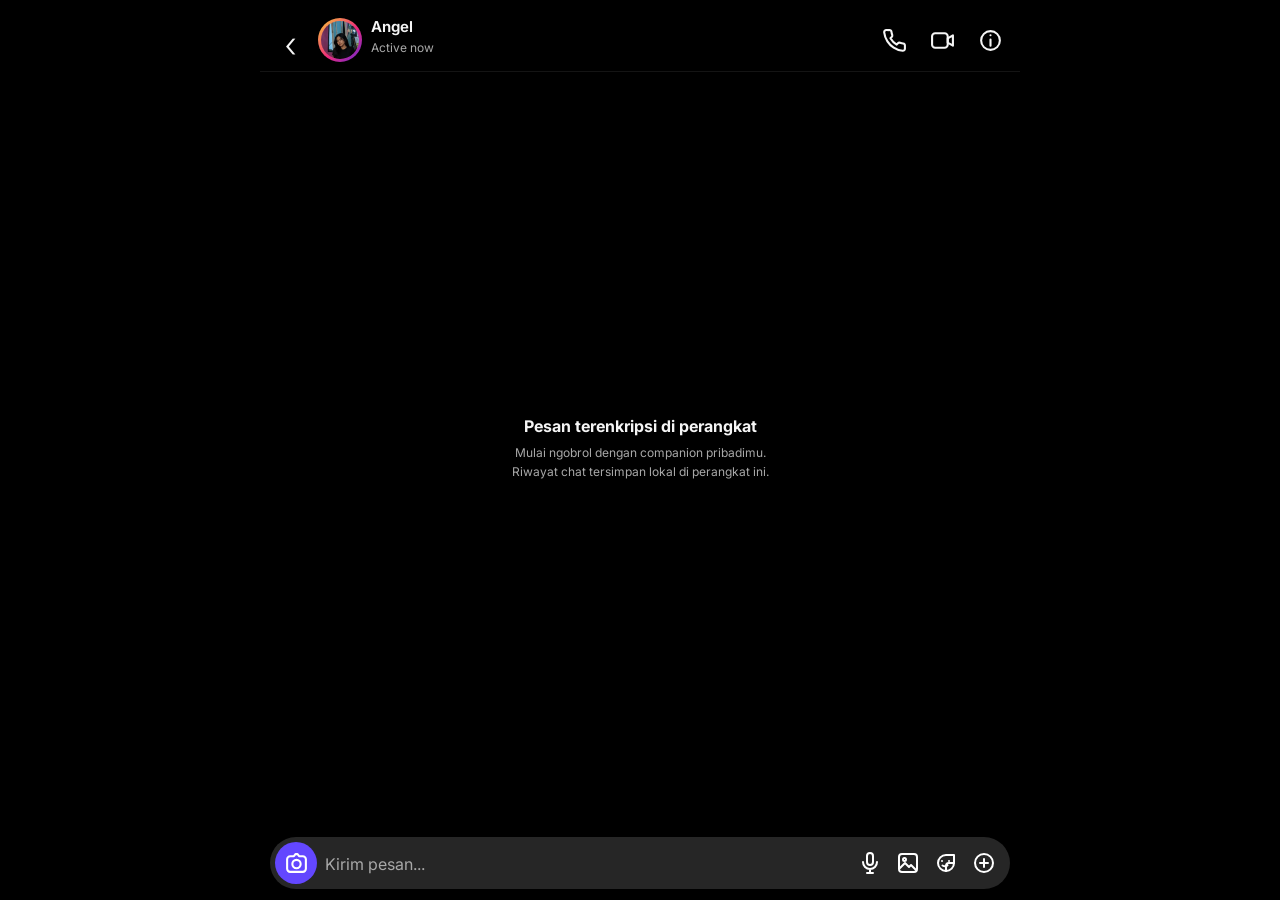
<file: ric-companion.html>
<!doctype html>
<html lang="id">
<head>
  <meta charset="utf-8">
  <meta name="viewport" content="width=device-width,initial-scale=1,viewport-fit=cover">
  <meta name="theme-color" content="#080a0f">
  <meta name="description" content="AI companion pribadi di Ric Space">
  <title>Ric Companion</title>
  <link rel="preconnect" href="https://fonts.googleapis.com">
  <link rel="preconnect" href="https://fonts.gstatic.com" crossorigin>
  <link href="https://fonts.googleapis.com/css2?family=Inter:wght@400;500;600;700&display=swap" rel="stylesheet">
  <style>
    :root{color-scheme:dark;--bg:#000;--line:#262626;--incoming:#262626;--text:#f5f5f5;--muted:#a8a8a8;--blue:#0095f6;--aira-avatar:none}
    *{box-sizing:border-box}html,body{width:100%;height:100%;height:100dvh;margin:0;overflow:hidden;overscroll-behavior:none}body{font-family:Inter,system-ui,sans-serif;background:#000;color:var(--text);position:fixed;inset:0}button,input,textarea{font:inherit}
    .app{position:fixed;top:var(--app-top,0px);right:0;bottom:auto;left:0;width:100%;height:var(--app-height,100dvh);max-width:760px;margin:0 auto;display:grid;grid-template-rows:calc(72px + env(safe-area-inset-top)) minmax(0,1fr) calc(71px + env(safe-area-inset-bottom));background:var(--bg);overflow:hidden}
    header{height:calc(72px + env(safe-area-inset-top));display:flex;align-items:flex-end;gap:9px;padding:calc(9px + env(safe-area-inset-top)) 11px 9px;background:#000;border-bottom:1px solid #141414;position:relative;z-index:10}.back,.icon,.video{border:0;background:transparent;color:var(--text);height:44px;cursor:pointer;padding:8px;flex:none}.back{width:38px;font-size:36px;font-weight:300;line-height:1}.icon,.video{width:39px}.ui-icon{width:25px;height:25px;display:block;fill:none;stroke:currentColor;stroke-width:2;stroke-linecap:round;stroke-linejoin:round}.avatar{width:44px;height:44px;flex:none;border-radius:50%;display:grid;place-items:center;background-image:var(--aira-avatar),linear-gradient(135deg,#f9ce34,#ee2a7b 55%,#6228d7);background-size:cover,auto;background-position:center;background-origin:padding-box,border-box;background-clip:padding-box,border-box;border:3px solid transparent;color:transparent;font-size:0}.head{flex:1;min-width:0;align-self:center}.head h1{font-size:15px;font-weight:650;margin:0 0 4px;white-space:nowrap;overflow:hidden;text-overflow:ellipsis}.status{font-size:12px;color:var(--muted)}
    main{min-width:0;min-height:0;overflow-x:hidden;overflow-y:auto;overscroll-behavior:contain;display:flex;flex-direction:column;gap:4px;padding:14px 12px 18px;scrollbar-width:none}.empty{margin:auto;text-align:center;max-width:300px;padding:18px}.empty h2{font-size:16px;margin:0 0 8px}.empty p{font-size:12px;line-height:1.55;color:var(--muted);margin:0}.orb{display:none}.date-separator{align-self:center;color:#a8a8a8;font-size:11px;margin:15px 0 11px;text-transform:uppercase}
    .message-row{width:100%;display:flex;align-items:flex-end;gap:8px}.message-row.user{justify-content:flex-end}.message-row.assistant{justify-content:flex-start}.message-row.call{justify-content:center;margin:9px 0}.msg-avatar{width:30px;height:30px;flex:none;border-radius:50%;display:block;background-image:var(--aira-avatar);background-size:cover;background-position:center;border:1px solid #303030;color:transparent;font-size:0}.msg{position:relative;max-width:76%;padding:10px 14px;border-radius:23px;font-size:14px;line-height:1.42;white-space:pre-wrap;margin:1px 0}.message-row.user .msg{background:#6c43ff;color:#fff}.message-row.assistant .msg{background:#262626}.call-card{display:flex;align-items:center;gap:9px;min-width:176px;max-width:76%;padding:10px 13px;border:1px solid #323232;border-radius:14px;background:#171717}.call-glyph{width:28px;height:28px;border-radius:50%;display:grid;place-items:center;background:#294b37;color:#72d68f;font-size:15px}.call-card.missed .call-glyph,.call-card.declined .call-glyph{background:#512b31;color:#ff7d87}.call-copy b,.call-copy span{display:block}.call-copy b{font-size:12px;font-weight:650}.call-copy span{font-size:10px;color:var(--muted);margin-top:2px}.meta,.ticks{display:none}.typing{color:var(--muted);letter-spacing:3px;padding-left:16px}.seen{align-self:flex-end;color:var(--muted);font-size:10px;margin:-1px 5px 5px}
    .msg.has-image{width:min(72%,300px);max-width:300px;padding:0;overflow:hidden;border-radius:18px}.message-photo{display:block;width:100%;height:auto;max-height:390px;object-fit:cover;background:#171717}.msg.has-image>span{display:block;padding:9px 12px 11px;white-space:pre-wrap}.voice-note{width:min(250px,76vw);min-height:62px;display:flex;align-items:center;gap:10px;padding:9px 12px;background:#262626;border-radius:18px}.voice-play{width:37px;height:37px;border:0;border-radius:50%;background:#6c43ff;color:#fff;font-size:15px;display:grid;place-items:center;flex:none}.voice-copy{min-width:0;flex:1}.voice-bars{height:20px;display:flex;align-items:center;gap:3px}.voice-bars i{display:block;width:3px;border-radius:6px;background:#b9a9ff}.voice-bars i:nth-child(1),.voice-bars i:nth-child(7){height:6px}.voice-bars i:nth-child(2),.voice-bars i:nth-child(6){height:12px}.voice-bars i:nth-child(3),.voice-bars i:nth-child(5){height:18px}.voice-bars i:nth-child(4){height:10px}.voice-meta{display:flex;justify-content:space-between;margin-top:5px;color:#aaa;font-size:10px}.voice-note.playing .voice-bars i{background:#8c74ff;animation:pulse .7s ease-in-out infinite alternate}.voice-note.playing .voice-bars i:nth-child(2n){animation-delay:.2s}@keyframes pulse{to{transform:scaleY(1.45)}}
    form{min-width:0;height:calc(71px + env(safe-area-inset-bottom));display:flex;align-items:flex-start;padding:8px 10px calc(11px + env(safe-area-inset-bottom));background:#000;position:relative;z-index:10}.composer-wrap{display:flex;align-items:center;flex:1;min-width:0;min-height:52px;background:#262626;border-radius:28px;padding:4px 7px 4px 5px;overflow:hidden}.camera{width:42px;height:42px;flex:none;border:0;border-radius:50%;display:grid;place-items:center;color:#fff;background:#6347ff;padding:9px}.camera .ui-icon{width:25px;height:25px}.composer{flex:1;min-width:0;min-height:43px;max-height:104px;resize:none;border:0;background:transparent;color:var(--text);padding:12px 8px 9px;outline:none;line-height:20px}.composer::placeholder{color:#a8a8a8}.attach{border:0;background:transparent;color:#fff;padding:8px 7px;flex:none}.attach .ui-icon{width:24px;height:24px}.send{display:none;height:42px;min-width:50px;padding:0 9px;border:0;border-radius:22px;background:transparent;color:#8067ff;font-size:14px;font-weight:750;cursor:pointer;flex:none}.has-text .attach{display:none}.has-text .send{display:block}.send:disabled{opacity:.45}
    @media(max-width:390px){.video:first-of-type{display:none}.icon,.video{width:34px;padding:6px}.attach{padding:8px 5px}.attach .ui-icon{width:22px;height:22px}.head h1{max-width:110px}}
    .settings{position:fixed;inset:0;background:#000a;display:none;align-items:flex-end;justify-content:center;z-index:20}.settings.open{display:flex}.sheet{width:min(760px,100%);max-height:92dvh;overflow:auto;background:#171717;border:1px solid var(--line);border-radius:18px 18px 0 0;padding:22px 18px calc(22px + env(safe-area-inset-bottom))}.sheet h2{margin:0 0 16px;font-size:18px}.field{display:block;margin:13px 0;color:var(--muted);font-size:12px}.field input{display:block;width:100%;margin-top:7px;border:1px solid #363636;background:#000;color:#fff;border-radius:10px;padding:12px}.switch-field{display:flex;align-items:center;justify-content:space-between;gap:15px;margin:16px 0;padding:12px 0;border-top:1px solid #292929;border-bottom:1px solid #292929}.switch-copy b,.switch-copy span{display:block}.switch-copy b{font-size:14px}.switch-copy span{font-size:11px;color:var(--muted);margin-top:4px;line-height:1.4}.switch-field input{width:21px;height:21px;accent-color:#7c5cff}.memory-status{font-size:11px;color:var(--muted);margin:-5px 0 12px}.backup-box{margin:18px 0 8px;padding:14px;border:1px solid #303030;border-radius:14px;background:#111}.backup-box h3{font-size:14px;margin:0 0 5px}.backup-box p{font-size:11px;line-height:1.45;color:var(--muted);margin:0 0 10px}.backup-actions{display:flex;gap:8px}.backup-actions button{flex:1;border:0;border-radius:10px;padding:11px 8px;background:#6848ff;color:#fff;font-weight:650}.backup-actions button+button{background:#292929}.backup-actions button:disabled{opacity:.55}.backup-status{font-size:11px;min-height:16px;color:var(--muted);margin:9px 0 0}.row{display:flex;gap:9px;margin-top:10px}.row button{flex:1;border:0;border-radius:12px;padding:12px;background:#262626;color:#fff}.danger{color:#ed4956!important}
  </style>
</head>
<body>
  <div class="app">
    <header>
      <button class="back" id="back" aria-label="Kembali">‹</button><div class="avatar" id="avatar">A</div>
      <div class="head"><h1 id="title">Angel</h1><div class="status" id="provider">Active now</div></div>
      <button class="video" type="button" aria-label="Panggilan"><svg class="ui-icon" viewBox="0 0 24 24"><path d="M22 16.9v3a2 2 0 0 1-2.2 2 19.8 19.8 0 0 1-8.6-3.1 19.5 19.5 0 0 1-6-6A19.8 19.8 0 0 1 2.1 4.2 2 2 0 0 1 4.1 2h3a2 2 0 0 1 2 1.7c.1 1 .4 2 .7 2.9a2 2 0 0 1-.5 2.1L8.1 9.9a16 16 0 0 0 6 6l1.2-1.2a2 2 0 0 1 2.1-.5c.9.3 1.9.6 2.9.7a2 2 0 0 1 1.7 2z"/></svg></button><button class="video" type="button" aria-label="Panggilan video"><svg class="ui-icon" viewBox="0 0 24 24"><rect x="2" y="5" width="15" height="14" rx="3"/><path d="m17 10 5-3v10l-5-3z"/></svg></button>
      <button class="icon" id="settings" aria-label="Info"><svg class="ui-icon" viewBox="0 0 24 24"><circle cx="12" cy="12" r="9"/><path d="M12 11v6M12 7h.01"/></svg></button>
    </header>
    <main id="chat"><div class="empty" id="empty"><div class="orb"></div><h2>Ada yang mau diceritain?</h2><p>Pilih karakter yang paling nyaman. Percakapan tersimpan hanya di perangkat ini.</p></div></main>
    <form id="form">
      <div class="composer-wrap">
        <button class="camera" type="button" aria-label="Kamera"><svg class="ui-icon" viewBox="0 0 24 24"><path d="M14.5 5 13 3h-2L9.5 5H6a3 3 0 0 0-3 3v9a3 3 0 0 0 3 3h12a3 3 0 0 0 3-3V8a3 3 0 0 0-3-3z"/><circle cx="12" cy="12.5" r="4"/></svg></button>
        <textarea class="composer" id="input" rows="1" maxlength="4000" placeholder="Kirim pesan..."></textarea>
        <button class="attach" type="button" aria-label="Mikrofon"><svg class="ui-icon" viewBox="0 0 24 24"><rect x="9" y="2" width="6" height="12" rx="3"/><path d="M5 11a7 7 0 0 0 14 0M12 18v4M9 22h6"/></svg></button>
        <button class="attach" type="button" aria-label="Galeri"><svg class="ui-icon" viewBox="0 0 24 24"><rect x="3" y="3" width="18" height="18" rx="3"/><circle cx="8.5" cy="8.5" r="1.5"/><path d="m4 17 5-5 4 4 2-2 5 5"/></svg></button>
        <button class="attach" type="button" aria-label="Stiker"><svg class="ui-icon" viewBox="0 0 24 24"><path d="M20 12a8 8 0 1 1-8-8h8z"/><path d="M20 12h-5a3 3 0 0 0-3 3v5M8 10h.01M15 10h.01M8.5 14.5a5 5 0 0 0 5 0"/></svg></button>
        <button class="attach" type="button" aria-label="Lainnya"><svg class="ui-icon" viewBox="0 0 24 24"><circle cx="12" cy="12" r="9"/><path d="M12 8v8M8 12h8"/></svg></button>
      </div>
      <button class="send" id="send" type="submit" aria-label="Kirim">Kirim</button>
    </form>
  </div>
  <div class="settings" id="panel">
    <section class="sheet">
      <h2>Atur companion</h2>
      <label class="field">Nama panggilan<input id="userName" maxlength="30" placeholder="Ric"></label>
      <label class="field">Nama companion<input id="botName" maxlength="30" placeholder="Angel"></label>
      <label class="switch-field"><span class="switch-copy"><b>Chat duluan</b><span>Cariin Ric setelah beberapa jam tidak ngobrol dan tampilkan notifikasi jika Android mengizinkan.</span></span><input id="proactiveToggle" type="checkbox"></label>
      <p class="memory-status" id="memoryStatus">Ingatan belum terbentuk.</p>
      <section class="backup-box" aria-label="Backup cloud manual">
        <h3>Backup cloud manual</h3>
        <p>Seperti backup WhatsApp: chat & ingatan tetap lokal sampai kamu pilih backup. Buat kode rahasia yang sama di perangkat tujuan untuk pulihkan. Arsip di cloud terenkripsi.</p>
        <label class="field">Kode backup rahasia<input id="backupCode" type="password" minlength="8" autocomplete="off" placeholder="Minimal 8 karakter"></label>
        <div class="backup-actions"><button type="button" id="backupNow">Backup sekarang</button><button type="button" id="restoreNow">Pulihkan dari cloud</button></div>
        <p class="backup-status" id="backupStatus">Belum ada backup cloud di perangkat ini.</p>
      </section>
      <div class="row"><button id="closePanel">Simpan</button><button id="clearMemory">Hapus ingatan</button><button class="danger" id="clearChat">Hapus chat</button></div>
    </section>
  </div>
  <script src="cloud-config.js?v=6.6"></script>
  <script src="ric-companion.js?v=5.7.0"></script>
</body>
</html>
</file>
<file: style.css>
*{box-sizing:border-box}html,body{margin:0;background:#09090c;color:#f6f6f7;font-family:Inter,system-ui,-apple-system,Segoe UI,sans-serif}body{min-height:100vh;padding-bottom:88px}.topbar{height:70px;display:flex;align-items:center;justify-content:space-between;padding:0 18px;position:sticky;top:0;z-index:10;background:rgba(9,9,12,.92);backdrop-filter:blur(18px);border-bottom:1px solid #1d1d23}.brand span{display:block;font-size:21px;font-weight:800}.brand small{display:block;color:#777783;font-size:10px;margin-top:2px}.icon-btn,.ghost{border:0;background:#15151b;color:#ddd;border-radius:12px;padding:10px 13px;font-size:18px}.view{display:none;padding:20px 16px}.view.active{display:block}.hero{padding:24px 2px 16px}.eyebrow{font-size:10px;letter-spacing:1.6px;color:#858590;font-weight:800}.hero h1,.page-head h1{font-size:31px;margin:7px 0}.muted{color:#888894;line-height:1.5}.search{display:flex;gap:8px;margin:10px 0 18px}.search input,.card input,.card select{width:100%;background:#15151a;border:1px solid #27272f;color:#fff;border-radius:13px;padding:13px 14px;outline:none}.search button,.primary{border:0;border-radius:13px;background:#eee;color:#09090c;font-weight:800;padding:0 17px}.chips{display:flex;gap:8px;overflow-x:auto;padding-bottom:15px}.chip{white-space:nowrap;border:1px solid #292930;background:#121217;color:#bbb;border-radius:999px;padding:9px 13px}.chip.active{background:#eee;color:#08080a;border-color:#eee}.section-head{display:flex;align-items:center;justify-content:space-between;margin:4px 0 12px}.section-head h2{font-size:18px}.song-list{display:grid;gap:7px}.song{width:100%;display:grid;grid-template-columns:62px minmax(0,1fr) 34px;gap:14px;align-items:center;padding:10px 9px;border:1px solid transparent;border-radius:16px;background:transparent;color:#fff;text-align:left}.song:hover,.song.current{background:#131318;border-color:#24242c}.thumb{width:62px;height:62px;border-radius:12px;object-fit:cover;background:#18181e}.song-copy{min-width:0;display:flex;flex-direction:column;justify-content:center;padding:1px 0}.song-title{font-size:15px;font-weight:750;line-height:1.3;white-space:nowrap;overflow:hidden;text-overflow:ellipsis;padding-bottom:5px}.song-artist{font-size:13px;color:#85858f;line-height:1.3;white-space:nowrap;overflow:hidden;text-overflow:ellipsis}.song-action{justify-self:end;color:#cfcfd5;font-size:14px}.playlist-grid{display:grid;grid-template-columns:1fr;gap:10px;margin-top:14px}.playlist-card{width:100%;display:grid;grid-template-columns:44px 1fr 22px;gap:12px;align-items:center;border:1px solid #24242c;background:linear-gradient(135deg,#15151b,#101015);border-radius:18px;padding:15px;text-align:left;color:white;min-height:82px}.playlist-icon{width:44px;height:44px;border-radius:14px;display:grid;place-items:center;background:#22222a;font-size:21px}.playlist-copy{min-width:0}.playlist-copy b{display:block;font-size:15px;margin-bottom:7px}.playlist-copy small{display:block;color:#777783;line-height:1.35}.playlist-arrow{font-size:27px;color:#777}.bottom-nav{position:fixed;bottom:0;left:0;right:0;height:76px;background:rgba(12,12,15,.96);border-top:1px solid #202027;display:flex;z-index:30;backdrop-filter:blur(16px)}.nav{flex:1;background:transparent;border:0;color:#777;font-size:19px;display:flex;flex-direction:column;align-items:center;justify-content:center;gap:4px}.nav span{font-size:10px}.nav.active{color:#fff}.player-dock{position:fixed;bottom:76px;left:10px;right:10px;z-index:25;background:#17171d;border:1px solid #292930;border-radius:15px;padding:8px;display:flex;align-items:center;gap:7px;box-shadow:0 12px 30px #0008}.now-mini{flex:1;min-width:0;font-size:12px;font-weight:700;white-space:nowrap;overflow:hidden;text-overflow:ellipsis}.player-btn{border:0;background:transparent;color:#fff;font-size:18px;padding:8px}.player-btn.play{font-size:20px}.player-dock.hidden,.full-player.hidden,.hidden{display:none!important}.full-player{position:fixed;inset:0;background:#09090c;z-index:40;padding:22px 18px 100px;overflow:auto}.close{position:absolute;right:16px;top:14px;background:#17171d;color:#fff;border:0;border-radius:50%;width:38px;height:38px;font-size:25px;z-index:3}.visual{width:min(68vw,290px);aspect-ratio:1;margin:55px auto 22px;border-radius:50%;overflow:hidden;background:#111;box-shadow:0 20px 60px #000;position:relative;border:10px solid #15151b}.music-visual img{width:100%;height:100%;object-fit:cover;border-radius:50%;animation:spin 9s linear infinite;animation-play-state:paused}.music-visual:after{content:"";position:absolute;inset:0;border-radius:50%;box-shadow:inset 0 0 0 2px #ffffff12}.disc-hole{position:absolute;left:50%;top:50%;width:18px;height:18px;transform:translate(-50%,-50%);border-radius:50%;background:#09090c;border:4px solid #aaa8;z-index:2}.video-visual{width:min(100%,760px);aspect-ratio:16/9;margin:55px auto 22px;background:#000;border-radius:18px;overflow:hidden;box-shadow:0 20px 60px #000}.yt-player{width:100%;height:100%}.player-meta{max-width:760px;margin:auto}.player-meta h2{font-size:21px;margin:5px 0 5px;line-height:1.3}.player-meta p{color:#888;margin:0}.time-row{max-width:760px;margin:22px auto 6px;display:flex;justify-content:space-between;color:#888;font-size:11px}.seekbar{display:block;width:100%;max-width:760px;margin:0 auto;accent-color:#fff}.controls{display:flex;justify-content:center;gap:28px;align-items:center;margin-top:18px}.controls button{background:transparent;color:#fff;border:0;font-size:24px}.bigplay{width:60px;height:60px;border-radius:50%!important;background:#eee!important;color:#09090c!important}.mode-row{display:flex;justify-content:center;gap:8px;margin:20px 0}.mode-btn{border:1px solid #292930;background:#15151b;color:#aaa;border-radius:999px;padding:10px 15px;font-weight:700}.mode-btn.active{background:#eee;color:#09090c;border-color:#eee}.card{background:#111116;border:1px solid #22222a;border-radius:18px;padding:16px;margin-bottom:12px}.card h3{margin-top:0}.card label{display:block;font-size:12px;color:#888;margin:12px 0}.card label input{margin-top:7px}.switchrow{display:flex!important;justify-content:space-between;align-items:center}.status{font-size:12px;color:#7f7f8b}@keyframes spin{to{transform:rotate(360deg)}}@media(min-width:700px){main{max-width:760px;margin:auto}.bottom-nav{left:50%;right:auto;width:500px;transform:translateX(-50%);border-radius:18px 18px 0 0}.player-dock{max-width:740px;margin:auto;left:calc(50% - 370px);right:calc(50% - 370px)}}

.catalog-actions{display:flex;align-items:center;gap:12px;flex-wrap:wrap}.catalog-actions .primary{padding:11px 14px}.catalog-card{margin-top:12px}


/* v6 Smart Mix + live cloud statistics */
.setting-title-row{display:flex;align-items:flex-start;justify-content:space-between;gap:14px}
.setting-title-row h3{margin-top:0;margin-bottom:6px}
.small-btn{padding:8px 12px;min-height:36px}
.stats-grid{display:grid;grid-template-columns:repeat(3,1fr);gap:10px;margin:16px 0}
.stat-box{background:rgba(255,255,255,.045);border:1px solid rgba(255,255,255,.07);border-radius:16px;padding:14px 10px;text-align:center}
.stat-value{display:block;font-size:1.45rem;font-weight:800;line-height:1.1;letter-spacing:-.03em}
.stat-label{display:block;margin-top:6px;font-size:.76rem;color:var(--muted)}
.catalog-stats-list{display:flex;flex-direction:column;gap:7px;margin:8px 0 12px}
.catalog-stat-row{display:flex;align-items:center;justify-content:space-between;gap:12px;padding:11px 12px;border-radius:14px;background:rgba(255,255,255,.035);border:1px solid rgba(255,255,255,.055)}
.catalog-stat-row>div:first-child{min-width:0}
.catalog-stat-row b{display:block;font-size:.9rem}
.catalog-stat-row span{display:block;color:var(--muted);font-size:.72rem;margin-top:3px}
.catalog-stat-numbers{text-align:right;flex:0 0 auto}
.catalog-stat-numbers strong{display:block;font-size:1rem}
.catalog-stat-numbers span{white-space:nowrap}
.beta-pill{display:inline-flex;vertical-align:middle;font-size:.58rem;letter-spacing:.08em;font-weight:800;border:1px solid rgba(255,255,255,.16);border-radius:999px;padding:3px 6px;margin-left:5px;color:var(--muted)}
.smart-card{overflow:hidden}
@media(max-width:420px){
 .stats-grid{gap:7px}
 .stat-box{padding:12px 6px}
 .stat-value{font-size:1.25rem}
 .catalog-stat-row{padding:10px}
}


/* v6.1 Ric Space */
.ric-launcher{
  appearance:none;border:0;background:transparent;color:inherit;padding:0;margin:0;
  font:inherit;font-weight:inherit;cursor:pointer;border-radius:9px;
}
.ric-launcher:active{transform:scale(.97)}
.ric-space-head{display:flex;align-items:flex-start;gap:12px;margin-bottom:24px}
.ric-space-head h1{margin:2px 0 5px}
.ric-back-btn{
  flex:0 0 42px;width:42px;height:42px;border-radius:14px;border:1px solid rgba(255,255,255,.08);
  background:rgba(255,255,255,.055);color:var(--text);font-size:30px;line-height:1;cursor:pointer
}
.ric-app-grid{display:flex;flex-direction:column;gap:11px}
.ric-app-card{
  width:100%;display:grid;grid-template-columns:52px minmax(0,1fr) auto;align-items:center;gap:13px;
  padding:14px;border-radius:19px;border:1px solid rgba(255,255,255,.07);
  background:rgba(255,255,255,.045);color:var(--text);text-align:left;text-decoration:none;cursor:pointer;
  transition:transform .15s ease,background .15s ease,border-color .15s ease
}
.ric-app-card:active{transform:scale(.985)}
.ric-app-card.current{background:rgba(255,255,255,.065)}
.ric-app-card.disabled{opacity:.48;cursor:default}
.ric-app-icon{
  width:52px;height:52px;border-radius:16px;display:flex;align-items:center;justify-content:center;
  background:rgba(255,255,255,.075);font-size:23px;font-weight:800
}
.ric-app-copy{min-width:0}
.ric-app-copy b{display:block;font-size:1rem;line-height:1.25;margin-bottom:5px}
.ric-app-copy span{display:block;color:var(--muted);font-size:.78rem;line-height:1.35}
.ric-app-arrow{font-size:28px;color:var(--muted)}
.ric-app-badge{font-size:.66rem;font-weight:800;letter-spacing:.06em;text-transform:uppercase;border:1px solid rgba(255,255,255,.11);border-radius:999px;padding:5px 8px;color:var(--muted)}
.ric-space-note{
  margin-top:20px;padding:16px;border-radius:17px;border:1px solid rgba(255,255,255,.06);background:rgba(255,255,255,.025)
}
.ric-space-note b{display:block;margin-bottom:6px}
.ric-space-note p{margin:0;color:var(--muted);font-size:.82rem;line-height:1.5}

button:disabled{opacity:.55;cursor:wait}
.chip{cursor:pointer;position:relative;z-index:1;touch-action:manipulation}
.catalog-actions{display:flex;align-items:center;gap:12px;flex-wrap:wrap}
.catalog-actions .primary{min-height:42px}

.search-status{min-height:20px;margin:7px 2px 2px;color:var(--muted);font-size:.78rem;line-height:1.35}
.search button:disabled{opacity:.6;cursor:wait}

#ricToolBody{padding-bottom:24px}.tool-card{padding:16px;border:1px solid rgba(255,255,255,.07);border-radius:19px;background:rgba(255,255,255,.04);margin-bottom:14px}.tool-card label{display:block;margin:10px 0}.tool-card input,.tool-card textarea{width:100%;box-sizing:border-box;margin-top:6px}.tool-actions{display:flex;gap:9px;flex-wrap:wrap;margin-top:12px}.tool-hint{color:var(--muted);font-size:.78rem;line-height:1.45}.tool-list{display:flex;flex-direction:column;gap:9px}.tool-row{display:flex;justify-content:space-between;gap:12px;padding:13px;border-radius:16px;border:1px solid rgba(255,255,255,.06);background:rgba(255,255,255,.035)}.tool-row span,.tool-row p{display:block;color:var(--muted);font-size:.76rem}.tool-row p{margin:5px 0 0}.tiny{padding:6px 8px;min-height:30px}.two-fields{display:grid;grid-template-columns:1fr 1fr;gap:10px}.speed-card{text-align:center}.speed-num{font-size:5.2rem;font-weight:900;letter-spacing:-.07em;line-height:1}.speed-unit{color:var(--muted);margin:3px 0 20px}.compass{width:150px;height:150px;margin:0 auto 18px;border:1px solid rgba(255,255,255,.1);border-radius:50%;display:flex;flex-direction:column;align-items:center;justify-content:center}.compass-needle{font-size:42px;transition:transform .2s linear}.gps-meta{display:flex;justify-content:center;gap:12px;flex-wrap:wrap;color:var(--muted);font-size:.75rem}.life-grid{grid-template-columns:repeat(2,1fr)}.mini-list>div{display:flex;justify-content:space-between;padding:8px 0;border-bottom:1px solid rgba(255,255,255,.05)}.linkbtn{display:inline-flex;text-decoration:none;color:inherit}.np-card{padding:24px;border-radius:20px;background:#111;margin-bottom:12px}.np-card img{width:100%;aspect-ratio:16/9;object-fit:cover;border-radius:16px}.np-card p{font-size:.7rem;letter-spacing:.15em;color:var(--muted)}.np-card h2{font-size:1.5rem;margin:8px 0}.np-card span{color:var(--muted);display:block;margin-bottom:30px}.np-card b{font-size:.75rem}@media(min-width:680px){.ric-app-grid{display:grid;grid-template-columns:1fr 1fr}}

/* v6.5 Ride HUD */
.ride-hud{background:#050506;border:1px solid rgba(255,255,255,.08);border-radius:26px;padding:18px;box-shadow:inset 0 0 0 1px rgba(255,255,255,.015)}.ride-top{display:flex;justify-content:space-between;align-items:center;font-size:.75rem;font-weight:800;letter-spacing:.12em}.ride-gps{padding:6px 9px;border:1px solid rgba(255,255,255,.12);border-radius:999px;color:var(--muted)}.speed-stage{height:310px;position:relative;display:flex;align-items:center;justify-content:center}.speed-ring{width:280px;height:280px;transform:rotate(135deg)}.ring-bg,.ring-live{fill:none;stroke-width:7;stroke-linecap:round;stroke-dasharray:590.6;stroke-dashoffset:147}.ring-bg{stroke:rgba(255,255,255,.08)}.ring-live{stroke:currentColor;stroke-dashoffset:590.6;transition:stroke-dashoffset .35s linear}.speed-core{position:absolute;text-align:center}.hud-speed{font-size:6.8rem;line-height:.85;font-weight:900;letter-spacing:-.08em}.hud-unit{font-size:.72rem;letter-spacing:.28em;color:var(--muted);margin-top:12px}.hud-heading{font-size:.82rem;font-weight:800;margin-top:10px}.nav-panel{display:grid;grid-template-columns:48px 1fr auto;align-items:center;gap:12px;padding:14px;border:1px solid rgba(255,255,255,.07);border-radius:17px;background:rgba(255,255,255,.035)}.nav-arrow{font-size:30px;text-align:center}.nav-panel b,.nav-panel span{display:block}.nav-panel b{font-size:.85rem;letter-spacing:.08em}.nav-panel span{font-size:.7rem;color:var(--muted);margin-top:4px;white-space:nowrap;overflow:hidden;text-overflow:ellipsis}.hud-map-btn{border:1px solid rgba(255,255,255,.12);background:transparent;color:inherit;border-radius:11px;padding:9px;font-size:.68rem;font-weight:900}.ride-stats{display:grid;grid-template-columns:repeat(4,1fr);gap:7px;margin:12px 0}.ride-stats>div{padding:12px 7px;text-align:center;border-radius:14px;background:rgba(255,255,255,.035)}.ride-stats span,.ride-stats b{display:block}.ride-stats span{font-size:.58rem;color:var(--muted);letter-spacing:.1em}.ride-stats b{font-size:.8rem;margin-top:5px}.ride-accuracy{display:flex;justify-content:space-between;gap:10px;color:var(--muted);font-size:.62rem;padding:4px 2px 14px}.ride-start{width:100%;min-height:54px;border:0;border-radius:16px;font-weight:900;letter-spacing:.13em;font-size:.82rem}.ride-start.active{outline:1px solid rgba(255,255,255,.35)}@media(max-width:420px){.speed-stage{height:270px}.speed-ring{width:245px;height:245px}.hud-speed{font-size:5.8rem}.ride-stats{grid-template-columns:repeat(2,1fr)}}@media(orientation:landscape) and (max-height:600px){.ride-hud{display:grid;grid-template-columns:minmax(270px,.8fr) 1.2fr;gap:14px}.ride-top{grid-column:1/-1}.speed-stage{grid-row:2/6;height:260px}.speed-ring{width:240px;height:240px}.hud-speed{font-size:5.6rem}.nav-panel,.ride-stats,.ride-accuracy,.ride-start{grid-column:2}.ride-stats{grid-template-columns:repeat(4,1fr)}}

/* v6.6 Reference Motorcycle Dashboard */
#ricToolView:has(.dash-shell){padding:0!important;max-width:none!important}
#ricToolView:has(.dash-shell) .ric-space-head{display:none}
#ricToolView:has(.dash-shell) #ricToolBody{padding:0}
.dash-shell{position:relative;display:grid;grid-template-columns:40% 60%;height:min(92vh,760px);min-height:560px;background:#02060b;border:1px solid #4b4f55;border-radius:34px;overflow:hidden;box-shadow:0 20px 70px #000}
.dash-speed-panel{position:relative;padding:24px 28px 20px;border-right:1px solid rgba(255,255,255,.12);background:radial-gradient(circle at 50% 35%,#09111d 0,#03070d 55%,#010204 100%)}
.dash-clock{position:absolute;top:22px;left:30px;font-size:1.7rem;z-index:3}
.analog-speed{height:63%;position:relative;display:flex;align-items:center;justify-content:center}
.analog-svg{width:100%;height:100%;overflow:visible}.speed-track,.speed-live{fill:none;stroke-width:13;stroke-linecap:round;stroke-dasharray:730 244;transform:rotate(135deg);transform-origin:210px 205px}.speed-track{stroke:#172333}.speed-live{stroke:url(#speedGrad);transition:stroke-dashoffset .2s linear}.speed-tick-labels text{fill:#aeb6c5;font-size:17px;text-anchor:middle}
.speed-readout{position:absolute;top:43%;left:50%;transform:translate(-50%,-50%);text-align:center}.speed-readout strong{font-size:7.4rem;line-height:.8;letter-spacing:-.07em}.speed-readout span{display:block;color:#aeb6c5;font-size:1.8rem;margin-top:18px}
.lean-card{position:absolute;left:14%;right:14%;bottom:22%;height:135px;border:1px solid #16243a;border-radius:70px;display:grid;grid-template-columns:1fr 130px 1fr;align-items:center;text-align:center;background:linear-gradient(180deg,rgba(9,19,32,.65),rgba(2,6,10,.88))}
.lean-card strong{font-size:1.8rem}.lean-card>div:first-child strong{color:#00e69b}.lean-card>div:last-child strong{color:#1482ff}.lean-card span{display:block;color:#aab0bb;font-size:.8rem;margin-top:5px}.bike-lean{position:relative;width:112px;height:112px;margin:auto;border-radius:50%;border:3px solid #0c75ff;border-left-color:#05de95;border-bottom-color:#07101a;display:flex;align-items:center;justify-content:center}.bike-lean>div{font-size:3.1rem;transition:transform .15s}.bike-lean small{position:absolute;bottom:-22px;color:#9ea6b3}.lean-label{position:absolute;bottom:16.5%;left:0;right:0;text-align:center;color:#9da4ae;letter-spacing:.08em}
.dash-bottom-stats{position:absolute;left:28px;right:28px;bottom:26px;border-top:1px solid #1a2430;padding-top:20px;display:grid;grid-template-columns:repeat(4,1fr)}.dash-bottom-stats>div{text-align:center;border-right:1px solid #18212c}.dash-bottom-stats>div:last-child{border:0}.dash-bottom-stats strong{display:block;font-size:1.45rem}.dash-bottom-stats span{display:block;color:#6e9ddd;font-size:.78rem;margin-top:4px}
.dash-map-panel{position:relative;overflow:hidden;background:#020813}.ride-map{position:absolute;inset:0;background:#06111f}.ride-map .leaflet-tile{filter:brightness(.33) saturate(.65) hue-rotate(175deg) contrast(1.35)}.ride-map .leaflet-control-attribution{background:rgba(0,0,0,.5);color:#89909b;font-size:9px}.ride-map .leaflet-control-attribution a{color:#86a6cf}.map-vignette{pointer-events:none;position:absolute;inset:0;z-index:500;background:radial-gradient(circle at 55% 55%,transparent 10%,rgba(0,10,25,.12) 55%,rgba(0,0,0,.55) 100%)}
.route-top{position:absolute;z-index:600;top:20px;left:24px;display:flex;gap:10px;align-items:center;color:#a9b5c7;font-size:.72rem}.route-top span:first-child{border:1px solid rgba(255,255,255,.16);border-radius:999px;padding:6px 9px;background:#07101a}
.vehicle-wrap{position:absolute;z-index:650;left:50%;top:57%;transform:translate(-50%,-50%);width:105px;height:105px;border-radius:50%;background:radial-gradient(circle,rgba(23,124,255,.28),transparent 70%);display:flex;align-items:center;justify-content:center}.vehicle-arrow{font-size:4.4rem;color:#fff;text-shadow:0 0 20px #1584ff;transform-origin:50% 55%;transition:transform .2s linear}
.nav-floating{position:absolute;z-index:700;left:11%;right:18%;bottom:7.5%;min-height:122px;border:1px solid #384452;border-radius:26px;background:rgba(3,10,18,.92);display:grid;grid-template-columns:150px 1fr;align-items:center;box-shadow:0 10px 35px rgba(0,0,0,.5)}.turn-icon{font-size:5.4rem;text-align:center;border-right:1px solid #66717d;line-height:1}.nav-floating strong{display:block;font-size:2.4rem}.nav-floating span{display:block;color:#adb5c2;font-size:1.35rem;margin-top:6px}
.map-actions{position:absolute;z-index:750;right:28px;top:35%;display:flex;flex-direction:column;gap:18px}.map-actions button{width:76px;height:76px;border-radius:50%;border:1px solid #46515d;background:rgba(3,10,18,.86);color:#fff;font-size:1.25rem;box-shadow:0 8px 20px #000}.map-actions button:first-child{display:flex;flex-direction:column;align-items:center;justify-content:center;font-size:.9rem}.map-actions button:first-child i{font-style:normal;font-size:2rem}.map-actions button.off{opacity:.4}.route-dots{position:absolute;z-index:750;bottom:18px;left:50%;transform:translateX(-50%);display:flex;gap:14px}.route-dots i{width:12px;height:12px;border-radius:50%;background:#46505c}.route-dots i.active{background:#087cff}
.dash-menu{position:fixed;inset:0;z-index:9999;background:rgba(0,0,0,.68);display:flex;align-items:center;justify-content:center;padding:20px}.dash-menu.hidden{display:none}.dash-menu-card{width:min(440px,92vw);padding:20px;border-radius:22px;background:#0b0d12;border:1px solid #2b3038;display:flex;flex-direction:column;gap:9px}.dash-menu-head{display:flex;justify-content:space-between;align-items:center;font-size:1.2rem}.dash-menu-head button{border:0;background:transparent;color:#fff;font-size:1.8rem}
@media(max-width:850px){.dash-shell{grid-template-columns:43% 57%;height:88vh;min-height:500px}.speed-readout strong{font-size:5.4rem}.speed-readout span{font-size:1.25rem}.lean-card{left:7%;right:7%;grid-template-columns:1fr 90px 1fr}.bike-lean{width:78px;height:78px}.nav-floating{left:5%;right:13%;grid-template-columns:105px 1fr;min-height:100px}.turn-icon{font-size:4rem}.nav-floating strong{font-size:1.8rem}.nav-floating span{font-size:1rem}.map-actions{right:14px}.map-actions button{width:58px;height:58px}}
@media(orientation:portrait){.dash-shell{grid-template-columns:1fr;height:auto;min-height:1100px;border-radius:24px}.dash-speed-panel{height:570px;border-right:0;border-bottom:1px solid #28303a}.dash-map-panel{height:570px}.analog-speed{height:390px}.lean-card{bottom:105px}.lean-label{bottom:76px}.dash-bottom-stats{bottom:16px;padding-top:11px}.nav-floating{left:6%;right:15%;bottom:8%}}

/* v6.7 Ride Dashboard rebuild */
:root{--ride-bg:#02060b;--ride-line:#1a2635;--ride-muted:#aab2bf}
#ricToolView:has(.ride-app){padding:0!important;max-width:none!important}
#ricToolView:has(.ride-app) .ric-space-head{display:none!important}
#ricToolView:has(.ride-app) #ricToolBody{padding:0!important}
.ride-app{width:100%;min-height:100dvh;background:#000;padding:0;box-sizing:border-box}
.ride-dashboard{width:100%;height:100dvh;display:grid;grid-template-columns:minmax(360px,40%) 1fr;background:#02060b;overflow:hidden}
.ride-left{position:relative;min-width:0;background:radial-gradient(circle at 50% 31%,#0b1421 0%,#040810 50%,#010204 100%);border-right:1px solid rgba(255,255,255,.11);padding:18px 26px 20px;overflow:hidden}
.ride-clock{position:absolute;left:30px;top:22px;z-index:5;font-size:clamp(1.5rem,2.4vw,2.15rem);font-weight:500;letter-spacing:.02em}
.ride-speed-wrap{position:relative;width:100%;height:58%;min-height:350px;display:flex;align-items:center;justify-content:center;padding-top:28px;box-sizing:border-box}
.ride-speed-svg{width:min(100%,560px);height:100%;max-height:480px;overflow:visible}
.ride-arc-track,.ride-arc-live{fill:none;stroke-width:13;stroke-linecap:round}
.ride-arc-track{stroke:#162338}
.ride-arc-live{stroke:url(#rideArcGrad);filter:url(#rideGlow);transition:stroke-dashoffset .18s linear}
.ride-ticks line{stroke:#b8c1ce;stroke-width:2;opacity:.75}
.ride-speed-labels text{fill:#b4bcc8;font-size:19px;text-anchor:middle}
.ride-speed-number{position:absolute;top:49%;left:50%;transform:translate(-50%,-50%);text-align:center;pointer-events:none}
.ride-speed-number strong{display:block;font-size:clamp(6rem,11vw,10.5rem);line-height:.78;letter-spacing:-.07em;font-weight:600}
.ride-speed-number span{display:block;margin-top:22px;font-size:clamp(1.4rem,2.5vw,2.1rem);color:#b5bdca}
.ride-lean-card{position:absolute;left:8%;right:8%;bottom:18.8%;height:135px;border:1px solid #17263c;border-radius:70px;background:linear-gradient(180deg,rgba(8,17,29,.72),rgba(2,6,11,.92));display:grid;grid-template-columns:1fr 145px 1fr;align-items:center;text-align:center;z-index:3}
.lean-side strong{font-size:clamp(1.55rem,3vw,2.25rem)}.lean-side span{display:block;margin-top:5px;color:#aab0ba;font-size:.85rem}.lean-side.left strong{color:#00e5a2}.lean-side.right strong{color:#1683ff}
.ride-bike-ring{width:118px;height:118px;margin:auto;border-radius:50%;border:4px solid #137fff;border-left-color:#00e8a4;border-bottom-color:#0a1420;display:flex;align-items:center;justify-content:center;position:relative}
.ride-bike-svg{width:92px;color:#f2f5f8;transform-origin:50% 70%;transition:transform .1s linear;filter:drop-shadow(0 0 7px rgba(255,255,255,.15))}
.ride-bike-ring small{position:absolute;bottom:-28px;color:#c1c8d2;font-size:.95rem}
.ride-lean-title{position:absolute;bottom:14.9%;left:0;right:0;text-align:center;color:#a4abb6;font-size:1rem;letter-spacing:.13em}
.ride-info-row{position:absolute;left:26px;right:26px;bottom:22px;border-top:1px solid #1c2632;padding-top:16px;display:grid;grid-template-columns:repeat(4,1fr)}
.ride-info-row>div{text-align:center;border-right:1px solid #18212c}.ride-info-row>div:last-child{border:0}
.ride-info-row strong{display:block;font-size:clamp(1.2rem,2.5vw,1.8rem)}.ride-info-row span{display:block;margin-top:4px;color:#6592cc;font-size:.78rem}
.ride-right{position:relative;min-width:0;overflow:hidden;background:#07101a}.ride-map{position:absolute;inset:0;z-index:1;background:#07101a}
.ride-map .leaflet-tile{filter:brightness(.46) saturate(.75) hue-rotate(178deg) contrast(1.25)}
.ride-map .leaflet-control-attribution{background:rgba(0,0,0,.48)!important;color:#8f98a6!important;font-size:9px!important}.ride-map .leaflet-control-attribution a{color:#91b3df!important}
.ride-map-shade{position:absolute;inset:0;z-index:400;pointer-events:none;background:radial-gradient(circle at 48% 48%,rgba(0,0,0,0) 20%,rgba(0,7,18,.08) 48%,rgba(0,0,0,.50) 100%)}
.ride-gps-pill{position:absolute;left:24px;top:22px;z-index:500;display:flex;align-items:center;gap:10px;color:#aeb9c7;font-size:.74rem}
.ride-gps-pill span:first-child{padding:6px 10px;border:1px solid rgba(255,255,255,.17);background:rgba(4,12,22,.86);border-radius:999px}
.ride-map-vehicle{position:absolute;left:50%;top:57%;z-index:560;transform:translate(-50%,-50%);width:120px;height:120px;border-radius:50%;background:radial-gradient(circle,rgba(24,126,255,.28),rgba(24,126,255,.06) 50%,transparent 70%);display:flex;align-items:center;justify-content:center;pointer-events:none}
.ride-vehicle-arrow{font-size:5rem;color:#fff;filter:drop-shadow(0 0 14px #1682ff);transform-origin:50% 58%;transition:transform .15s linear}
.ride-turn-card{position:absolute;left:9%;right:17%;bottom:6.5%;z-index:600;min-height:120px;border:1px solid #3c4653;border-radius:25px;background:rgba(3,10,18,.94);box-shadow:0 14px 38px rgba(0,0,0,.45);display:grid;grid-template-columns:145px 1fr;align-items:center}
.ride-turn-icon{font-size:5.2rem;text-align:center;border-right:1px solid #69737f;line-height:1}.ride-turn-copy{padding:0 25px}.ride-turn-copy strong{display:block;font-size:clamp(2rem,4vw,3rem)}.ride-turn-copy span{display:block;margin-top:6px;color:#afb7c2;font-size:clamp(1rem,2vw,1.45rem)}
.ride-controls{position:absolute;right:24px;top:32%;z-index:650;display:flex;flex-direction:column;gap:20px}.ride-round-btn{width:78px;height:78px;border-radius:50%;border:1px solid #4a5562;background:rgba(3,10,18,.88);color:#fff;font-size:1.25rem;display:flex;align-items:center;justify-content:center;flex-direction:column;box-shadow:0 10px 25px rgba(0,0,0,.4)}.ride-round-btn i{font-style:normal;font-size:2rem;line-height:1;transition:transform .15s}.ride-round-btn.off{opacity:.42}
.ride-round-btn span{font-size:.8rem}.dash-menu{position:fixed;inset:0;z-index:99999;background:rgba(0,0,0,.68);display:flex;align-items:center;justify-content:center;padding:20px}.dash-menu.hidden{display:none}.dash-menu-card{width:min(440px,92vw);padding:20px;border-radius:22px;background:#0b0d12;border:1px solid #2b3038;display:flex;flex-direction:column;gap:9px}.dash-menu-head{display:flex;justify-content:space-between;align-items:center}.dash-menu-head button{border:0;background:transparent;color:#fff;font-size:1.8rem}

/* full screen: keep dashboard flush */
#rideDashboard:fullscreen{width:100vw;height:100vh;background:#000}
#rideDashboard:fullscreen .ride-dashboard{height:100vh}

/* landscape phone/tablet */
@media (orientation:landscape){
  .ride-dashboard{grid-template-columns:minmax(320px,40%) 1fr}
  .ride-left{padding:14px 20px}
  .ride-clock{top:14px;left:22px}
  .ride-speed-wrap{height:59%;min-height:0}
  .ride-lean-card{bottom:19.5%;height:118px;grid-template-columns:1fr 125px 1fr}
  .ride-bike-ring{width:100px;height:100px}.ride-bike-svg{width:78px}
  .ride-info-row{left:18px;right:18px;bottom:14px;padding-top:12px}
  .ride-turn-card{min-height:104px}
}

/* portrait is intentionally stacked and clean rather than squeezed */
@media (orientation:portrait){
  .ride-app{min-height:100dvh}
  .ride-dashboard{height:auto;min-height:100dvh;display:block;overflow:visible}
  .ride-left{height:58dvh;min-height:570px;border-right:0;border-bottom:1px solid rgba(255,255,255,.12);padding:18px 22px}
  .ride-right{height:42dvh;min-height:430px}
  .ride-speed-wrap{height:62%;min-height:350px;padding-top:22px}
  .ride-speed-number strong{font-size:7.8rem}
  .ride-lean-card{left:7%;right:7%;bottom:19%;height:125px;grid-template-columns:1fr 120px 1fr}
  .ride-bike-ring{width:100px;height:100px}.ride-bike-svg{width:76px}
  .ride-lean-title{bottom:14.8%}
  .ride-info-row{left:18px;right:18px;bottom:14px;padding-top:12px}
  .ride-turn-card{left:5%;right:15%;bottom:6%;min-height:94px;grid-template-columns:105px 1fr}
  .ride-turn-icon{font-size:4rem}.ride-turn-copy{padding:0 16px}
  .ride-controls{right:12px;top:26%;gap:14px}.ride-round-btn{width:56px;height:56px;font-size:1rem}.ride-round-btn i{font-size:1.5rem}
}

/* very short landscape phones */
@media (orientation:landscape) and (max-height:520px){
  .ride-dashboard{grid-template-columns:39% 61%}
  .ride-speed-wrap{height:57%}
  .ride-speed-number strong{font-size:5.6rem}.ride-speed-number span{font-size:1.2rem;margin-top:12px}
  .ride-lean-card{bottom:20%;height:92px;grid-template-columns:1fr 92px 1fr}
  .ride-bike-ring{width:74px;height:74px}.ride-bike-svg{width:58px}.ride-bike-ring small{bottom:-20px}
  .lean-side strong{font-size:1.35rem}.ride-lean-title{bottom:15.6%;font-size:.78rem}
  .ride-info-row{bottom:8px;padding-top:8px}.ride-info-row strong{font-size:1rem}.ride-info-row span{font-size:.65rem}
  .ride-turn-card{bottom:5%;min-height:82px;grid-template-columns:90px 1fr}.ride-turn-icon{font-size:3.3rem}.ride-turn-copy strong{font-size:1.65rem}.ride-turn-copy span{font-size:.9rem}
  .ride-controls{right:12px;top:28%;gap:10px}.ride-round-btn{width:52px;height:52px}
}

/* v6.8 exact reference speedometer refinements */
.ref-speedometer{height:59.5%!important;padding-top:18px!important}
.ref-speed-svg{width:min(100%,590px)!important;height:100%!important;max-height:520px!important}
.ref-arc-track,.ref-arc-live{stroke-width:14!important;stroke-linecap:round!important}
.ref-arc-track{stroke:#18263a!important}
.ref-arc-live{filter:url(#rideGlow)!important}
.ref-minor-ticks line{stroke:#8390a2;stroke-width:1.5;opacity:.82}
.ref-major-ticks line{stroke:#d4dae3!important;stroke-width:2!important;opacity:.9!important}
.ref-speed-labels text{font-family:Inter,Roboto,"Helvetica Neue",Arial,sans-serif!important;font-size:20px!important;font-weight:400!important;fill:#b6bdc8!important}
.ref-speed-number{top:49.5%!important}
.ref-speed-number strong{font-family:Inter,Roboto,"Helvetica Neue",Arial,sans-serif!important;font-weight:500!important;font-size:clamp(7.2rem,12vw,11.5rem)!important;letter-spacing:-.075em!important;line-height:.78!important}
.ref-speed-number span{font-family:Inter,Roboto,"Helvetica Neue",Arial,sans-serif!important;font-weight:400!important;font-size:clamp(1.55rem,2.8vw,2.25rem)!important;letter-spacing:.015em!important;color:#adb5c1!important;margin-top:22px!important}

.ref-lean-card{left:10%!important;right:10%!important;bottom:18.9%!important;height:142px!important;grid-template-columns:1fr 150px 1fr!important;border-color:#17243a!important;background:linear-gradient(180deg,rgba(7,16,27,.62),rgba(2,5,10,.94))!important}
.ref-bike-ring{width:122px!important;height:122px!important;border-width:4px!important;border-top-color:#1683ff!important;border-right-color:#1683ff!important;border-left-color:#00e6a0!important;border-bottom-color:#08121e!important}
.ref-bike-svg{width:96px!important;color:#e7edf5!important;transform-origin:50% 75%!important;transition:transform .11s linear!important}
.ref-bike-ring small{bottom:-30px!important;font-size:1rem!important}
.ref-lean-card .lean-side strong{font-family:Inter,Roboto,"Helvetica Neue",Arial,sans-serif!important;font-weight:500!important;font-size:clamp(1.7rem,3.2vw,2.4rem)!important}
.ref-lean-card .lean-side span{font-size:.86rem!important;letter-spacing:.03em!important}

@media (orientation:landscape) and (max-height:600px){
  .ref-speedometer{height:58%!important}
  .ref-speed-number strong{font-size:5.8rem!important}
  .ref-speed-number span{font-size:1.15rem!important;margin-top:12px!important}
  .ref-lean-card{height:94px!important;grid-template-columns:1fr 92px 1fr!important;left:7%!important;right:7%!important;bottom:20%!important}
  .ref-bike-ring{width:76px!important;height:76px!important}.ref-bike-svg{width:58px!important}
  .ref-bike-ring small{bottom:-20px!important;font-size:.75rem!important}
  .ref-lean-card .lean-side strong{font-size:1.35rem!important}.ref-lean-card .lean-side span{font-size:.65rem!important}
}

@media (orientation:portrait){
  .ref-speedometer{height:61%!important}
  .ref-speed-number strong{font-size:8.2rem!important}
  .ref-speed-number span{font-size:1.65rem!important}
  .ref-lean-card{left:7%!important;right:7%!important;bottom:19%!important;height:126px!important;grid-template-columns:1fr 122px 1fr!important}
  .ref-bike-ring{width:100px!important;height:100px!important}.ref-bike-svg{width:78px!important}
}

/* v6.9 Android fullscreen landscape hardening */
#rideDashboard:fullscreen,
#rideDashboard.force-landscape-fullscreen{
  width:100vw!important;
  height:100vh!important;
  min-height:0!important;
  max-height:none!important;
  display:grid!important;
  grid-template-columns:40% 60%!important;
  overflow:hidden!important;
  border:0!important;
  border-radius:0!important;
  background:#02060b!important;
}
#rideDashboard:fullscreen .ride-left,
#rideDashboard.force-landscape-fullscreen .ride-left{
  height:100vh!important;
  min-height:0!important;
  border-right:1px solid rgba(255,255,255,.11)!important;
  border-bottom:0!important;
  padding:12px 18px 12px!important;
}
#rideDashboard:fullscreen .ride-right,
#rideDashboard.force-landscape-fullscreen .ride-right{
  height:100vh!important;
  min-height:0!important;
}
#rideDashboard:fullscreen .ride-speed-wrap,
#rideDashboard.force-landscape-fullscreen .ride-speed-wrap{
  height:58%!important;
  min-height:0!important;
  padding-top:8px!important;
}
#rideDashboard:fullscreen .ref-speed-svg,
#rideDashboard.force-landscape-fullscreen .ref-speed-svg{
  height:100%!important;
  max-height:none!important;
}
#rideDashboard:fullscreen .ref-speed-number strong,
#rideDashboard.force-landscape-fullscreen .ref-speed-number strong{font-size:min(15vh,8rem)!important}
#rideDashboard:fullscreen .ref-speed-number span,
#rideDashboard.force-landscape-fullscreen .ref-speed-number span{font-size:min(3.4vh,1.55rem)!important;margin-top:8px!important}
#rideDashboard:fullscreen .ref-lean-card,
#rideDashboard.force-landscape-fullscreen .ref-lean-card{
  left:7%!important;right:7%!important;bottom:20%!important;
  height:18vh!important;min-height:82px!important;max-height:120px!important;
  grid-template-columns:1fr min(17vh,110px) 1fr!important;
}
#rideDashboard:fullscreen .ref-bike-ring,
#rideDashboard.force-landscape-fullscreen .ref-bike-ring{width:min(15vh,96px)!important;height:min(15vh,96px)!important}
#rideDashboard:fullscreen .ref-bike-svg,
#rideDashboard.force-landscape-fullscreen .ref-bike-svg{width:min(12vh,76px)!important}
#rideDashboard:fullscreen .ride-lean-title,
#rideDashboard.force-landscape-fullscreen .ride-lean-title{bottom:15.5%!important;font-size:min(2.3vh,.9rem)!important}
#rideDashboard:fullscreen .ride-info-row,
#rideDashboard.force-landscape-fullscreen .ride-info-row{left:14px!important;right:14px!important;bottom:7px!important;padding-top:7px!important}
#rideDashboard:fullscreen .ride-info-row strong,
#rideDashboard.force-landscape-fullscreen .ride-info-row strong{font-size:min(3.8vh,1.35rem)!important}
#rideDashboard:fullscreen .ride-info-row span,
#rideDashboard.force-landscape-fullscreen .ride-info-row span{font-size:min(2vh,.7rem)!important}
#rideDashboard:fullscreen .ride-clock,
#rideDashboard.force-landscape-fullscreen .ride-clock{top:10px!important;left:18px!important;font-size:min(4.5vh,1.75rem)!important}
#rideDashboard:fullscreen .ride-turn-card,
#rideDashboard.force-landscape-fullscreen .ride-turn-card{left:8%!important;right:15%!important;bottom:5%!important;min-height:15vh!important;max-height:112px!important;grid-template-columns:min(18vh,125px) 1fr!important}
#rideDashboard:fullscreen .ride-turn-icon,
#rideDashboard.force-landscape-fullscreen .ride-turn-icon{font-size:min(10vh,4.8rem)!important}
#rideDashboard:fullscreen .ride-turn-copy strong,
#rideDashboard.force-landscape-fullscreen .ride-turn-copy strong{font-size:min(6vh,2.5rem)!important}
#rideDashboard:fullscreen .ride-turn-copy span,
#rideDashboard.force-landscape-fullscreen .ride-turn-copy span{font-size:min(3.3vh,1.25rem)!important}
#rideDashboard:fullscreen .ride-controls,
#rideDashboard.force-landscape-fullscreen .ride-controls{right:14px!important;top:25%!important;gap:min(2.5vh,14px)!important}
#rideDashboard:fullscreen .ride-round-btn,
#rideDashboard.force-landscape-fullscreen .ride-round-btn{width:min(10vh,64px)!important;height:min(10vh,64px)!important}
#rideDashboard:fullscreen .ride-map,
#rideDashboard.force-landscape-fullscreen .ride-map{width:100%!important;height:100%!important}
/* Override portrait media rules when Chrome reports portrait viewport during fullscreen rotation. */
@media (orientation:portrait){
  #rideDashboard:fullscreen,
  #rideDashboard.force-landscape-fullscreen{display:grid!important;grid-template-columns:40% 60%!important;height:100vh!important;min-height:0!important}
  #rideDashboard:fullscreen .ride-left,
  #rideDashboard.force-landscape-fullscreen .ride-left,
  #rideDashboard:fullscreen .ride-right,
  #rideDashboard.force-landscape-fullscreen .ride-right{height:100vh!important;min-height:0!important}
}

/* v7.0 Android fullscreen hard fix
   Fullscreen mode is now viewport-fixed on BODY, so both split panels and all absolute children
   stay rendered even when Chromium changes its reported orientation mid-transition. */
html.ride-fullscreen-mode,
body.ride-fullscreen-mode{
  width:100%!important;
  height:100%!important;
  overflow:hidden!important;
  overscroll-behavior:none!important;
  background:#000!important;
}
body.ride-fullscreen-mode #ricToolView{
  display:block!important;
  position:fixed!important;
  inset:0!important;
  z-index:2147483000!important;
  padding:0!important;
  margin:0!important;
  width:100dvw!important;
  height:100dvh!important;
  max-width:none!important;
  background:#000!important;
  overflow:hidden!important;
}
body.ride-fullscreen-mode #ricToolView .ric-space-head{
  display:none!important;
}
body.ride-fullscreen-mode #ricToolBody,
body.ride-fullscreen-mode .ride-app{
  display:block!important;
  width:100dvw!important;
  height:100dvh!important;
  min-height:0!important;
  padding:0!important;
  margin:0!important;
  overflow:hidden!important;
}
body.ride-fullscreen-mode #rideDashboard{
  position:fixed!important;
  inset:0!important;
  z-index:2147483001!important;
  display:grid!important;
  grid-template-columns:40% 60%!important;
  width:100dvw!important;
  height:100dvh!important;
  min-width:0!important;
  min-height:0!important;
  max-width:none!important;
  max-height:none!important;
  margin:0!important;
  padding:0!important;
  border:0!important;
  border-radius:0!important;
  overflow:hidden!important;
  background:#000!important;
}
body.ride-fullscreen-mode #rideDashboard .ride-left,
body.ride-fullscreen-mode #rideDashboard .ride-right{
  display:block!important;
  position:relative!important;
  width:100%!important;
  height:100dvh!important;
  min-width:0!important;
  min-height:0!important;
  max-height:none!important;
  overflow:hidden!important;
}
body.ride-fullscreen-mode #rideDashboard .ride-left{
  grid-column:1!important;
  grid-row:1!important;
  padding:clamp(8px,2vh,18px) clamp(12px,1.8vw,24px)!important;
  border-right:1px solid rgba(255,255,255,.12)!important;
  border-bottom:0!important;
}
body.ride-fullscreen-mode #rideDashboard .ride-right{
  grid-column:2!important;
  grid-row:1!important;
  background:#06101b!important;
  isolation:isolate!important;
}
body.ride-fullscreen-mode #rideDashboard .ride-map{
  display:block!important;
  position:absolute!important;
  inset:0!important;
  z-index:1!important;
  width:100%!important;
  height:100%!important;
  min-height:100%!important;
  opacity:1!important;
  visibility:visible!important;
}
body.ride-fullscreen-mode #rideDashboard .leaflet-container{
  width:100%!important;
  height:100%!important;
  background:#07101a!important;
}
body.ride-fullscreen-mode #rideDashboard .ride-map-shade{display:block!important;z-index:400!important}
body.ride-fullscreen-mode #rideDashboard .ride-gps-pill{display:flex!important;z-index:800!important}
body.ride-fullscreen-mode #rideDashboard .ride-map-vehicle{display:flex!important;z-index:820!important}
body.ride-fullscreen-mode #rideDashboard .ride-turn-card{display:grid!important;z-index:840!important}
body.ride-fullscreen-mode #rideDashboard .ride-controls{display:flex!important;z-index:860!important}

/* Restore the reference proportions instead of shrinking the left cluster too aggressively. */
body.ride-fullscreen-mode .ride-clock{
  top:clamp(12px,3vh,24px)!important;
  left:clamp(18px,2.5vw,34px)!important;
  font-size:clamp(1.45rem,3.8vh,2.2rem)!important;
}
body.ride-fullscreen-mode .ref-speedometer{
  position:absolute!important;
  left:3%!important;
  right:3%!important;
  top:6%!important;
  height:58%!important;
  min-height:0!important;
  padding:0!important;
}
body.ride-fullscreen-mode .ref-speed-svg{
  width:100%!important;
  height:100%!important;
  max-height:none!important;
}
body.ride-fullscreen-mode .ref-speed-number{
  top:50%!important;
}
body.ride-fullscreen-mode .ref-speed-number strong{
  font-size:clamp(5.6rem,18vh,9.8rem)!important;
}
body.ride-fullscreen-mode .ref-speed-number span{
  font-size:clamp(1.1rem,4vh,2rem)!important;
  margin-top:clamp(8px,2vh,18px)!important;
}
body.ride-fullscreen-mode .ref-lean-card{
  left:7%!important;
  right:7%!important;
  bottom:18.5%!important;
  height:clamp(90px,18vh,138px)!important;
  grid-template-columns:1fr clamp(88px,15vh,130px) 1fr!important;
}
body.ride-fullscreen-mode .ref-bike-ring{
  width:clamp(75px,14vh,112px)!important;
  height:clamp(75px,14vh,112px)!important;
}
body.ride-fullscreen-mode .ref-bike-svg{
  width:78%!important;
}
body.ride-fullscreen-mode .ride-lean-title{
  bottom:14.3%!important;
  font-size:clamp(.7rem,2.1vh,1rem)!important;
}
body.ride-fullscreen-mode .ride-info-row{
  left:3.5%!important;
  right:3.5%!important;
  bottom:2.5%!important;
  padding-top:clamp(6px,1.6vh,13px)!important;
}
body.ride-fullscreen-mode .ride-info-row strong{
  font-size:clamp(.9rem,3.6vh,1.6rem)!important;
}
body.ride-fullscreen-mode .ride-info-row span{
  font-size:clamp(.58rem,1.8vh,.8rem)!important;
}

/* Right reference layout */
body.ride-fullscreen-mode .ride-turn-card{
  left:9%!important;
  right:17%!important;
  bottom:7%!important;
  min-height:clamp(82px,18vh,122px)!important;
  grid-template-columns:clamp(86px,16vh,145px) 1fr!important;
}
body.ride-fullscreen-mode .ride-turn-icon{
  font-size:clamp(3rem,11vh,5.2rem)!important;
}
body.ride-fullscreen-mode .ride-turn-copy strong{
  font-size:clamp(1.5rem,6vh,2.8rem)!important;
}
body.ride-fullscreen-mode .ride-turn-copy span{
  font-size:clamp(.8rem,3.2vh,1.35rem)!important;
}
body.ride-fullscreen-mode .ride-controls{
  right:clamp(10px,2vw,28px)!important;
  top:34%!important;
  gap:clamp(9px,2.5vh,18px)!important;
}
body.ride-fullscreen-mode .ride-round-btn{
  width:clamp(48px,10vh,76px)!important;
  height:clamp(48px,10vh,76px)!important;
}

/* Ignore all portrait stacking rules while ride fullscreen is active. */
@media (orientation:portrait){
  body.ride-fullscreen-mode #rideDashboard{
    display:grid!important;
    grid-template-columns:40% 60%!important;
    height:100dvh!important;
  }
  body.ride-fullscreen-mode #rideDashboard .ride-left,
  body.ride-fullscreen-mode #rideDashboard .ride-right{
    height:100dvh!important;
  }
}

/* v7.1 Mapbox navigation */
.ride-map .mapboxgl-canvas{filter:none!important}
.ride-map .mapboxgl-ctrl-logo{opacity:.58}
.ride-map .mapboxgl-ctrl-attrib{background:rgba(0,0,0,.42)!important;color:#9ca7b7!important;font-size:9px}
.mapbox-user-dot{width:18px;height:18px;border-radius:50%;background:#1684ff;border:3px solid #fff;box-shadow:0 0 0 10px rgba(22,132,255,.16),0 0 20px rgba(22,132,255,.75)}
.route-choices{position:absolute;z-index:720;top:22px;left:50%;transform:translateX(-50%);display:flex;gap:8px;max-width:72%;overflow-x:auto;scrollbar-width:none}
.route-choices.hidden{display:none}
.route-choices::-webkit-scrollbar{display:none}
.route-choices button{flex:0 0 auto;border:1px solid rgba(255,255,255,.16);border-radius:14px;background:rgba(5,12,21,.84);backdrop-filter:blur(12px);color:#aeb8c7;padding:8px 12px;display:flex;flex-direction:column;gap:2px;box-shadow:0 8px 24px rgba(0,0,0,.28)}
.route-choices button.active{background:#0b65d8;border-color:#2f91ff;color:#fff}
.route-choices b{font-size:.68rem;letter-spacing:.08em}.route-choices span{font-size:.78rem;white-space:nowrap}
body.ride-fullscreen-mode .route-choices{top:2.5vh;max-width:68%}

/* v7.2 real GPS marker + destination search */
.ride-map-vehicle{display:none!important}
.mapbox-vehicle-marker{position:relative;width:64px;height:64px;display:flex;align-items:center;justify-content:center;pointer-events:none}
.mapbox-vehicle-halo{position:absolute;inset:7px;border-radius:50%;background:radial-gradient(circle,rgba(25,132,255,.34),rgba(25,132,255,.12) 48%,transparent 70%);box-shadow:0 0 22px rgba(25,132,255,.55)}
.mapbox-vehicle-arrow{position:relative;z-index:2;color:#fff;font-size:2.9rem;line-height:1;filter:drop-shadow(0 0 9px #1684ff);transform:translateY(-2px)}
.ride-map-search{position:absolute;z-index:910;left:24px;right:110px;top:62px;max-width:520px}
.ride-map-searchbar{display:grid;grid-template-columns:1fr 50px;height:48px;border:1px solid rgba(255,255,255,.18);border-radius:16px;overflow:hidden;background:rgba(4,11,20,.90);backdrop-filter:blur(14px);box-shadow:0 10px 30px rgba(0,0,0,.28)}
.ride-map-searchbar input{width:100%;border:0!important;background:transparent!important;color:#fff!important;padding:0 16px!important;outline:none;font-size:.94rem;min-width:0}
.ride-map-searchbar input::placeholder{color:#8f9aaa}
.ride-map-searchbar button{border:0;background:rgba(255,255,255,.06);color:#fff;font-size:1.55rem}
.ride-map-search-results{margin-top:7px;max-height:290px;overflow:auto;border:1px solid rgba(255,255,255,.13);border-radius:15px;background:rgba(4,10,18,.96);backdrop-filter:blur(16px);box-shadow:0 14px 36px rgba(0,0,0,.46)}
.ride-map-search-results.hidden{display:none}
.ride-map-search-results button{display:block;width:100%;padding:11px 14px;border:0;border-bottom:1px solid rgba(255,255,255,.06);background:transparent;color:#fff;text-align:left}
.ride-map-search-results button:last-child{border-bottom:0}
.ride-map-search-results button:active{background:rgba(22,132,255,.18)}
.ride-map-search-results b{display:block;font-size:.88rem}.ride-map-search-results span{display:block;color:#9ba6b5;font-size:.72rem;margin-top:3px;white-space:nowrap;overflow:hidden;text-overflow:ellipsis}
.map-search-loading{padding:14px;color:#a6b0be;font-size:.8rem}
#compassBtn.follow-off{border-color:#687585!important;opacity:.72}
#compassBtn.follow-off::after{content:"FREE";font-size:.46rem;letter-spacing:.08em;color:#aeb8c5}
body.ride-fullscreen-mode .ride-map-search{top:7.5vh;left:2.5%;right:auto;width:min(46vw,520px);max-width:none}
@media(orientation:portrait){.ride-map-search{left:12px;right:76px;top:50px}.ride-map-searchbar{height:44px}.ride-map-search-results{max-height:220px}}

/* =========================================================
   v7.3 UI POLISH ONLY — OEM motorcycle cluster direction
   No GPS / routing / sensor / search logic changed.
   ========================================================= */
#ricToolView:has(.ride-app){background:#000!important}
.ride-dashboard{
  --cluster-bg:#020407;
  --cluster-panel:#05090e;
  --cluster-line:rgba(151,169,193,.16);
  --cluster-text:#f4f7fb;
  --cluster-muted:#7f8b9b;
  --cluster-blue:#1684ff;
  --cluster-green:#00d99a;
  background:var(--cluster-bg)!important;
  font-family:Inter,Roboto,"Helvetica Neue",Arial,sans-serif!important;
  color:var(--cluster-text)!important;
}
.ride-left{
  background:
    radial-gradient(ellipse at 50% 36%,rgba(17,30,48,.54) 0%,rgba(5,10,17,.45) 35%,rgba(1,3,6,.97) 72%),
    #010306!important;
  border-right:1px solid rgba(171,188,211,.14)!important;
}
.ride-clock{
  font-variant-numeric:tabular-nums;
  font-weight:450!important;
  letter-spacing:-.035em!important;
  color:#dce3ec!important;
  opacity:.92;
}
.ref-speedometer{top:4.5%!important;height:58.5%!important}
.ref-speed-svg{max-width:620px!important}
.ref-arc-track{stroke:#101a29!important;stroke-width:12!important}
.ref-arc-live{stroke-width:12!important;filter:drop-shadow(0 0 5px rgba(38,117,255,.28))!important}
.ref-minor-ticks line{stroke:#617083!important;stroke-width:1.25!important;opacity:.6!important}
.ref-major-ticks line{stroke:#b5c0ce!important;stroke-width:1.6!important;opacity:.82!important}
.ref-speed-labels text{
  font-size:18px!important;
  font-weight:450!important;
  fill:#8793a3!important;
  font-variant-numeric:tabular-nums;
}
.ref-speed-number{top:50.5%!important}
.ref-speed-number strong{
  font-weight:420!important;
  color:#f7f9fc!important;
  text-shadow:none!important;
  font-variant-numeric:tabular-nums;
}
.ref-speed-number span{
  color:#8995a5!important;
  font-weight:450!important;
  letter-spacing:-.02em!important;
}
.ref-lean-card{
  left:9%!important;right:9%!important;
  border:1px solid rgba(92,119,153,.2)!important;
  background:linear-gradient(180deg,rgba(10,17,27,.74),rgba(3,7,12,.92))!important;
  box-shadow:inset 0 1px rgba(255,255,255,.025)!important;
}
.ref-bike-ring{
  border-width:3px!important;
  box-shadow:none!important;
}
.ref-bike-svg{
  color:#dbe3ec!important;
  filter:none!important;
}
.ref-lean-card .lean-side strong{font-variant-numeric:tabular-nums;font-weight:520!important}
.ref-lean-card .lean-side span{
  color:#6f7b8a!important;
  letter-spacing:.11em!important;
  font-weight:600!important;
}
.ride-lean-title{
  color:#657181!important;
  font-size:.72rem!important;
  font-weight:600!important;
  letter-spacing:.18em!important;
}
.ride-info-row{
  border-top:1px solid var(--cluster-line)!important;
}
.ride-info-row>div{border-right:1px solid rgba(151,169,193,.11)!important}
.ride-info-row strong{
  color:#e9eef5!important;
  font-weight:520!important;
  font-variant-numeric:tabular-nums;
  letter-spacing:-.025em;
}
.ride-info-row span{
  color:#61738b!important;
  font-weight:650!important;
  letter-spacing:.09em!important;
  font-size:.65rem!important;
}

/* Map panel — keep map visible, reduce "website" feeling */
.ride-right{background:#05090f!important}
.ride-map-shade{
  background:
    linear-gradient(90deg,rgba(1,4,8,.2),transparent 18%),
    linear-gradient(0deg,rgba(1,4,8,.32),transparent 28%),
    radial-gradient(circle at 52% 47%,transparent 34%,rgba(0,3,8,.20) 100%)!important;
}
.ride-gps-pill{
  top:18px!important;
  left:20px!important;
  gap:8px!important;
  font-size:.64rem!important;
  letter-spacing:.035em;
}
.ride-gps-pill span:first-child{
  border-color:rgba(138,158,185,.17)!important;
  background:rgba(3,8,14,.7)!important;
  color:#9facbd!important;
  padding:5px 8px!important;
}
.ride-gps-pill span:last-child{color:#7f8b99!important}

/* Search becomes a compact instrument control */
.ride-map-search{
  top:54px!important;
  left:20px!important;
  width:min(420px,54%)!important;
  right:auto!important;
}
.ride-map-searchbar{
  height:44px!important;
  border-radius:12px!important;
  border:1px solid rgba(147,166,191,.18)!important;
  background:rgba(4,10,17,.82)!important;
  backdrop-filter:blur(18px)!important;
  box-shadow:0 8px 24px rgba(0,0,0,.24)!important;
}
.ride-map-searchbar input{
  font-size:.82rem!important;
  font-weight:450!important;
  padding-left:14px!important;
}
.ride-map-searchbar button{
  background:transparent!important;
  border-left:1px solid rgba(147,166,191,.11)!important;
  font-size:1.3rem!important;
  color:#a9b5c4!important;
}
.ride-map-search-results{
  border-radius:12px!important;
  border-color:rgba(147,166,191,.15)!important;
  background:rgba(3,8,14,.96)!important;
}
.ride-map-search-results button{padding:10px 12px!important}
.ride-map-search-results b{font-size:.8rem!important;font-weight:550!important}
.ride-map-search-results span{font-size:.68rem!important;color:#778494!important}

/* Route options: compact tabs rather than web cards */
.route-choices{
  top:18px!important;
  left:auto!important;
  right:106px!important;
  transform:none!important;
  max-width:50%!important;
  gap:5px!important;
}
.route-choices button{
  border-radius:9px!important;
  padding:6px 9px!important;
  border-color:rgba(143,161,185,.14)!important;
  background:rgba(3,9,15,.72)!important;
  box-shadow:none!important;
  backdrop-filter:blur(12px)!important;
}
.route-choices button.active{
  background:rgba(19,111,221,.88)!important;
  border-color:rgba(60,147,255,.7)!important;
}
.route-choices b{font-size:.55rem!important;letter-spacing:.1em!important}
.route-choices span{font-size:.67rem!important}

/* Turn instruction: OEM floating cluster */
.ride-turn-card{
  left:7%!important;
  right:15%!important;
  bottom:5.5%!important;
  min-height:108px!important;
  grid-template-columns:118px 1fr!important;
  border-radius:20px!important;
  border:1px solid rgba(157,176,201,.25)!important;
  background:linear-gradient(180deg,rgba(6,13,22,.94),rgba(2,7,12,.96))!important;
  box-shadow:0 12px 34px rgba(0,0,0,.36),inset 0 1px rgba(255,255,255,.025)!important;
}
.ride-turn-icon{
  font-size:4.35rem!important;
  color:#f4f8ff!important;
  border-right:1px solid rgba(158,176,199,.23)!important;
}
.ride-turn-copy{padding:0 20px!important}
.ride-turn-copy strong{
  font-size:clamp(1.75rem,3.5vw,2.65rem)!important;
  font-weight:520!important;
  font-variant-numeric:tabular-nums;
  letter-spacing:-.035em!important;
}
.ride-turn-copy span{
  color:#8d99a8!important;
  font-size:clamp(.85rem,1.55vw,1.15rem)!important;
  font-weight:450!important;
}

/* Controls: thinner, consistent, instrument-like */
.ride-controls{
  right:20px!important;
  top:34%!important;
  gap:14px!important;
}
.ride-round-btn{
  width:62px!important;height:62px!important;
  border:1px solid rgba(155,175,201,.22)!important;
  background:rgba(4,10,17,.78)!important;
  box-shadow:0 7px 20px rgba(0,0,0,.25)!important;
  backdrop-filter:blur(12px)!important;
  color:#dce4ee!important;
}
.ride-round-btn i{font-size:1.55rem!important}
.ride-round-btn span{font-size:.66rem!important;color:#9aa7b7!important}

/* GPS marker less cartoonish */
.mapbox-vehicle-marker{width:52px!important;height:52px!important}
.mapbox-vehicle-halo{
  inset:6px!important;
  background:radial-gradient(circle,rgba(22,132,255,.24),rgba(22,132,255,.06) 55%,transparent 72%)!important;
  box-shadow:none!important;
}
.mapbox-vehicle-arrow{
  font-size:2.25rem!important;
  filter:drop-shadow(0 0 5px rgba(22,132,255,.72))!important;
}

/* Fullscreen landscape is the hero layout */
body.ride-fullscreen-mode #rideDashboard{grid-template-columns:40% 60%!important}
body.ride-fullscreen-mode .ride-map-search{
  top:7.2vh!important;left:2.2%!important;width:min(36vw,420px)!important;
}
body.ride-fullscreen-mode .route-choices{
  top:2.5vh!important;right:10%!important;max-width:46%!important;
}
body.ride-fullscreen-mode .ride-turn-card{
  left:7%!important;right:15%!important;bottom:5.5%!important;
}
body.ride-fullscreen-mode .ride-controls{right:2%!important;top:34%!important}

/* Clean portrait fallback */
@media(orientation:portrait){
  .ride-left{min-height:600px!important}
  .ride-right{min-height:470px!important}
  .ride-map-search{top:50px!important;left:12px!important;width:calc(100% - 86px)!important}
  .route-choices{top:102px!important;left:12px!important;right:74px!important;max-width:none!important;overflow-x:auto!important}
  .ride-turn-card{left:4%!important;right:14%!important;bottom:4%!important;min-height:86px!important;grid-template-columns:88px 1fr!important;border-radius:16px!important}
  .ride-turn-icon{font-size:3.1rem!important}
  .ride-turn-copy{padding:0 13px!important}
  .ride-controls{right:10px!important;top:35%!important;gap:10px!important}
  .ride-round-btn{width:50px!important;height:50px!important}
}

/* Short Android landscape */
@media(orientation:landscape) and (max-height:520px){
  .ride-clock{font-size:1.25rem!important}
  .ref-speedometer{top:2%!important;height:59%!important}
  .ref-speed-number strong{font-size:5.5rem!important}
  .ref-speed-number span{font-size:1rem!important;margin-top:8px!important}
  .ref-lean-card{bottom:19%!important;height:86px!important}
  .ride-lean-title{bottom:14.4%!important;font-size:.58rem!important}
  .ride-info-row{bottom:6px!important;padding-top:7px!important}
  .ride-turn-card{min-height:76px!important;grid-template-columns:78px 1fr!important;border-radius:15px!important}
  .ride-turn-icon{font-size:2.9rem!important}
  .ride-turn-copy strong{font-size:1.5rem!important}
  .ride-turn-copy span{font-size:.76rem!important}
  .ride-round-btn{width:48px!important;height:48px!important}
  .ride-map-searchbar{height:38px!important}
}

/* v7.4 Dashboard redesign */
.ride-left{
  padding:2vh 2vw!important;
}
.ref-speedometer{
  top:1%!important;
  height:64%!important;
}
.ref-speed-svg{
  transform:scale(1.08)!important;
}
.ref-speed-number strong{
  font-size:clamp(7rem,18vh,12rem)!important;
  font-weight:380!important;
}
.ref-speed-number span{
  margin-top:8px!important;
}
.ref-lean-card{
  bottom:22%!important;
  height:120px!important;
  background:rgba(4,10,17,.75)!important;
}
.ref-bike-ring{
  width:105px!important;
  height:105px!important;
}
.ref-bike-svg{
  width:85px!important;
}
.ride-info-row{
  bottom:2%!important;
}
.ride-right{
  background:#02050a!important;
}
.ride-map-shade{
  background:
  linear-gradient(180deg,rgba(0,0,0,.45),transparent 35%),
  linear-gradient(0deg,rgba(0,0,0,.55),transparent 45%)!important;
}
.ride-map-search{
  transform:scale(.88);
  transform-origin:left top;
}
.ride-turn-card{
  left:10%!important;
  right:12%!important;
  bottom:6%!important;
  min-height:95px!important;
  border-radius:24px!important;
}
.ride-turn-icon{
  font-size:3.5rem!important;
}
.ride-controls .ride-round-btn{
  width:56px!important;
  height:56px!important;
}
@media(orientation:landscape) and (max-height:600px){
  .ref-speedometer{height:62%!important}
  .ref-speed-number strong{font-size:6.5rem!important}
  .ref-lean-card{height:95px!important}
}

/* v7.5 Ride History + Cloud Tracking */
#rideTrackingBtn.recording{background:#d83d45!important;color:#fff!important;border-color:#ef5a62!important}
.ride-history-modal{position:fixed;inset:0;z-index:2147483600;background:rgba(0,0,0,.82);display:flex;align-items:center;justify-content:center;padding:18px}
.ride-history-modal.hidden{display:none}
.ride-history-card{width:min(920px,96vw);height:min(760px,92dvh);overflow:auto;background:#060a10;border:1px solid rgba(255,255,255,.12);border-radius:24px;padding:18px;color:#eef3f8}
.ride-history-head{display:flex;align-items:center;justify-content:space-between;padding:2px 2px 14px}.ride-history-head small{display:block;color:#6f7d8d;font-size:.62rem;letter-spacing:.15em}.ride-history-head b{display:block;font-size:1.35rem;margin-top:3px}.ride-history-head button{border:0;background:transparent;color:#fff;font-size:2rem}
.ride-history-summary{display:grid;grid-template-columns:repeat(4,1fr);border:1px solid rgba(255,255,255,.08);border-radius:16px;overflow:hidden;margin-bottom:12px}.ride-history-summary>div{text-align:center;padding:13px;border-right:1px solid rgba(255,255,255,.07)}.ride-history-summary>div:last-child{border:0}.ride-history-summary strong{display:block;font-size:1.15rem}.ride-history-summary span{display:block;color:#718094;font-size:.58rem;letter-spacing:.1em;margin-top:4px}
.ride-history-list{display:flex;flex-direction:column;gap:7px}.ride-history-row{display:grid;grid-template-columns:1fr auto;gap:15px;align-items:center;width:100%;border:1px solid rgba(255,255,255,.07);background:#0a1018;color:#fff;border-radius:14px;padding:12px 14px;text-align:left}.ride-history-row b,.ride-history-row strong{display:block}.ride-history-row span{display:block;color:#7d8998;font-size:.7rem;margin-top:4px}.ride-history-row>div:last-child{text-align:right}
.ride-history-detail{margin-top:14px;border-top:1px solid rgba(255,255,255,.08);padding-top:14px}.ride-history-detail.hidden{display:none}#rideHistoryMap{height:310px;border-radius:16px;overflow:hidden;background:#07101a}.ride-history-empty{height:100%;display:flex;align-items:center;justify-content:center;color:#7d8998}.ride-history-detail #rideHistoryMeta{display:flex;justify-content:space-between;gap:12px;padding:10px 4px}.ride-history-detail #rideHistoryMeta span{color:#7d8998;font-size:.72rem}
@media(max-width:600px){.ride-history-summary{grid-template-columns:repeat(2,1fr)}.ride-history-summary>div:nth-child(2){border-right:0}.ride-history-row{grid-template-columns:1fr}.ride-history-row>div:last-child{text-align:left}.ride-history-card{padding:13px;border-radius:18px}}


/* Digitalisasi vault */
.digital-vault-intro{text-align:center;max-width:520px;margin:0 auto}.digital-lock-icon{width:66px;height:66px;border-radius:20px;margin:2px auto 14px;display:grid;place-items:center;font-size:2rem;color:#a9c8ff;background:linear-gradient(145deg,rgba(49,125,255,.24),rgba(115,87,255,.16));border:1px solid rgba(130,169,255,.28)}.digital-vault-intro label{text-align:left}.digital-vault-head{display:flex;align-items:center;justify-content:space-between;gap:12px}.digital-vault-head h2{margin:0}.digital-vault-head p{margin:5px 0 0}.digital-file-picker{display:flex;align-items:center;justify-content:center;min-height:82px;margin:12px 0;border:1px dashed rgba(160,188,226,.34);border-radius:14px;background:rgba(30,70,120,.09);cursor:pointer}.digital-file-picker input{max-width:92%}.digital-section-head{display:flex;justify-content:space-between;align-items:center;margin:18px 2px 10px}.digital-doc-row{gap:10px}.digital-doc-row>div:last-child{display:flex;gap:6px;align-items:center}.digital-type{display:inline-block;padding:3px 7px;margin-right:5px;border-radius:7px;background:rgba(48,124,255,.16);color:#9bc1ff;font-size:.68rem;letter-spacing:.04em}.digital-delete{color:#ff6b72!important}.digital-preview{position:fixed;inset:0;z-index:2147483600;background:rgba(0,0,0,.88);padding:max(14px,env(safe-area-inset-top)) 14px max(14px,env(safe-area-inset-bottom));display:flex;flex-direction:column}.digital-preview.hidden{display:none}.digital-preview-head{display:flex;justify-content:space-between;align-items:center;color:#fff;min-height:48px}.digital-preview-head button{width:42px;height:42px;border-radius:50%;background:rgba(255,255,255,.12);color:#fff;border:1px solid rgba(255,255,255,.2);font-size:1.5rem}.digital-preview-body,#rdPreviewBody{flex:1;min-height:0;display:flex;flex-direction:column;align-items:center;justify-content:center;gap:12px}#rdPreviewBody img,#rdPreviewBody iframe{display:block;max-width:100%;max-height:calc(100dvh - 110px);width:auto;height:auto;border:0;border-radius:10px;background:#fff}#rdPreviewBody iframe{width:min(920px,100%);height:calc(100dvh - 150px)}.digital-open-file{padding:10px 16px}@media(max-width:520px){.digital-doc-row{align-items:flex-start!important;flex-direction:column}.digital-doc-row>div:last-child{width:100%;justify-content:flex-end}}

.digital-doc-row{display:grid!important;grid-template-columns:96px minmax(0,1fr) auto!important;align-items:center!important}.digital-doc-thumb{width:96px;height:68px;padding:0!important;margin:0!important;border-radius:10px;border:1px solid rgba(151,181,221,.25);background:rgba(25,48,78,.35);overflow:hidden;display:grid;place-items:center;color:#92b8ee;cursor:pointer}.digital-doc-thumb img{width:100%;height:100%;object-fit:cover;display:block}.digital-doc-thumb.is-pdf{background:linear-gradient(145deg,rgba(190,40,48,.26),rgba(80,16,22,.32));color:#ff8b91;font-size:.72rem;font-weight:800;letter-spacing:.08em}.digital-doc-copy{min-width:0;display:flex;flex-direction:column;gap:6px}.digital-doc-copy b,.digital-doc-copy span{overflow:hidden;text-overflow:ellipsis}.digital-doc-actions{display:flex;gap:6px;align-items:center}@media(max-width:520px){.digital-doc-row{grid-template-columns:82px minmax(0,1fr)!important}.digital-doc-thumb{width:82px;height:62px}.digital-doc-actions{grid-column:1/-1;width:100%;justify-content:flex-end}}


/* Digitalisasi v2 — modern secure wallet */
.digital-vault-shell{--dv-cyan:#52d8ff;--dv-blue:#4285ff;--dv-violet:#8b5cff;--dv-line:rgba(127,177,255,.18);position:relative;max-width:980px;margin:0 auto;padding-bottom:28px}.digital-vault-shell:before{content:"";position:fixed;inset:0;z-index:-1;pointer-events:none;background:radial-gradient(circle at 82% 10%,rgba(70,89,255,.12),transparent 35%),radial-gradient(circle at 12% 72%,rgba(41,190,255,.08),transparent 32%)}.digital-eyebrow{margin:0 0 7px!important;color:#72cfff!important;font-size:.64rem!important;font-weight:800!important;letter-spacing:.16em!important}.digital-auth-card,.digital-vault-shell .tool-card{border:1px solid var(--dv-line,rgba(127,177,255,.18))!important;background:linear-gradient(145deg,rgba(10,20,34,.96),rgba(7,13,24,.91))!important;box-shadow:0 20px 55px rgba(0,0,0,.3),inset 0 1px 0 rgba(255,255,255,.035)!important}.digital-auth-card{position:relative;overflow:hidden;max-width:540px!important;padding:34px clamp(20px,5vw,42px)!important;border-radius:26px!important}.digital-grid-glow{position:absolute;inset:0;pointer-events:none;opacity:.42;background-image:linear-gradient(rgba(75,146,255,.055) 1px,transparent 1px),linear-gradient(90deg,rgba(75,146,255,.055) 1px,transparent 1px);background-size:28px 28px;mask-image:linear-gradient(to bottom,#000,transparent 68%)}.digital-auth-card>*:not(.digital-grid-glow){position:relative}.digital-auth-card .digital-lock-icon{width:78px;height:78px;border-radius:24px;margin:0 auto 20px;background:linear-gradient(145deg,rgba(54,138,255,.26),rgba(126,75,255,.2));border:1px solid rgba(123,177,255,.32);box-shadow:0 0 38px rgba(58,127,255,.18)}.digital-lock-icon svg{width:43px;height:43px;fill:none;stroke:#8edcff;stroke-width:3;stroke-linecap:round;stroke-linejoin:round}.digital-auth-card h2{font-size:clamp(1.65rem,5vw,2.25rem);margin:0 0 10px;letter-spacing:-.035em}.digital-auth-copy{color:#91a2b9;line-height:1.6;margin:0 auto 20px;max-width:430px}.digital-security-strip{display:flex;justify-content:center;gap:7px;flex-wrap:wrap;margin:0 0 23px}.digital-security-strip span{padding:6px 9px;border-radius:999px;background:rgba(55,127,230,.09);border:1px solid rgba(92,164,255,.18);color:#7bbcff;font-size:.58rem;font-weight:800;letter-spacing:.1em}.digital-auth-form{text-align:left;padding-top:2px}.digital-auth-form label,.digital-fields label{color:#6f849f!important;font-size:.61rem!important;font-weight:800!important;letter-spacing:.1em!important}.digital-auth-form input,.digital-fields input,.digital-fields select{margin-top:8px!important;min-height:50px!important;border:1px solid rgba(117,165,226,.18)!important;border-radius:13px!important;background:rgba(3,9,17,.78)!important;color:#eef6ff!important}.digital-auth-form input:focus,.digital-fields input:focus,.digital-fields select:focus{border-color:rgba(82,216,255,.55)!important;box-shadow:0 0 0 3px rgba(49,164,255,.1)!important;outline:0}.digital-main-action{min-height:50px!important;border:0!important;border-radius:13px!important;background:linear-gradient(110deg,#257dff,#7655f7)!important;box-shadow:0 12px 28px rgba(48,103,255,.22)!important;font-weight:800!important;display:flex!important;align-items:center!important;justify-content:center!important;gap:10px!important}.digital-main-action span{font-size:1.1rem}.digital-warning{color:#63748b;font-size:.67rem;line-height:1.5;margin:18px 0 0}.digital-vault-head{position:relative;overflow:hidden;display:flex!important;align-items:center!important;justify-content:space-between!important;padding:20px!important;border-radius:20px!important}.digital-vault-head:after{content:"";position:absolute;width:210px;height:210px;right:-90px;top:-130px;border-radius:50%;background:rgba(75,99,255,.13);filter:blur(3px)}.digital-vault-title,.digital-head-actions{position:relative;z-index:1;display:flex;align-items:center;gap:13px}.digital-vault-mark{width:48px;height:48px;display:grid;place-items:center;border-radius:14px;background:linear-gradient(145deg,rgba(43,133,255,.23),rgba(126,76,255,.17));border:1px solid rgba(109,170,255,.25)}.digital-vault-mark svg{width:29px;height:29px;fill:none;stroke:#78d7ff;stroke-width:3;stroke-linecap:round}.digital-vault-title h2{margin:0;font-size:1.35rem}.digital-vault-title .muted{margin:4px 0 0;font-size:.75rem}.digital-head-actions{gap:8px}.digital-encrypted-pill{display:flex;align-items:center;gap:7px;padding:7px 10px;border-radius:999px;background:rgba(19,158,120,.1);border:1px solid rgba(52,226,170,.18);color:#59deb4;font-size:.61rem;font-weight:800;letter-spacing:.08em}.digital-encrypted-pill i{width:6px;height:6px;border-radius:50%;background:#4ce0ac;box-shadow:0 0 10px #4ce0ac}.digital-upload-card{margin-top:13px!important;padding:20px!important;border-radius:20px!important}.digital-card-title{display:flex;justify-content:space-between;align-items:flex-start;margin-bottom:16px}.digital-card-title h3{margin:0;font-size:1.08rem}.digital-card-title>span{font:700 1.8rem/1 monospace;color:rgba(105,164,255,.16)}.digital-fields{gap:12px!important}.digital-file-picker{position:relative;overflow:hidden;min-height:126px!important;margin:17px 0!important;display:flex!important;flex-direction:column;gap:6px;border:1px dashed rgba(88,190,255,.32)!important;border-radius:17px!important;background:radial-gradient(circle at 50% 0,rgba(62,128,255,.12),transparent 65%),rgba(10,24,41,.5)!important;transition:.2s ease}.digital-file-picker:active{transform:scale(.99);border-color:rgba(82,216,255,.65)!important}.digital-file-picker input{position:absolute!important;inset:0!important;width:100%!important;height:100%!important;opacity:0!important;cursor:pointer}.digital-file-picker strong{color:#e8f4ff;font-size:.86rem}.digital-file-picker small{color:#6f849f;font-size:.67rem}.digital-upload-icon{width:38px;height:38px;display:grid;place-items:center;border-radius:12px;background:rgba(55,126,255,.13)}.digital-upload-icon svg{width:23px;height:23px;fill:none;stroke:#68d5ff;stroke-width:3;stroke-linecap:round;stroke-linejoin:round}.digital-section-head{margin:26px 2px 12px!important}.digital-section-head b{font-size:1.02rem}.digital-library-meta{text-align:right;display:flex;flex-direction:column;gap:3px}.digital-library-meta strong{color:#7ecfff;font-size:.63rem;letter-spacing:.1em}.digital-doc-grid{display:grid!important;grid-template-columns:repeat(2,minmax(0,1fr));gap:11px!important}.digital-doc-grid .digital-doc-row{position:relative;overflow:hidden;display:grid!important;grid-template-columns:108px minmax(0,1fr)!important;grid-template-rows:auto auto!important;gap:12px!important;padding:12px!important;border:1px solid rgba(124,169,225,.15)!important;border-radius:17px!important;background:linear-gradient(145deg,rgba(13,25,41,.92),rgba(7,14,25,.94))!important;box-shadow:0 13px 32px rgba(0,0,0,.18)!important}.digital-doc-grid .digital-doc-row:after{content:attr(data-doc-type);position:absolute;right:8px;bottom:-11px;color:rgba(108,159,224,.055);font:900 2.6rem/1 system-ui;letter-spacing:-.08em;pointer-events:none}.digital-doc-grid .digital-doc-thumb{width:108px;height:76px;border-radius:12px!important;grid-row:1/3;z-index:1}.digital-doc-grid .digital-doc-copy{z-index:1;align-self:center}.digital-doc-grid .digital-doc-copy b{font-size:.82rem;white-space:nowrap}.digital-doc-grid .digital-doc-copy>span{color:#6d8098;font-size:.65rem;white-space:nowrap}.digital-doc-grid .digital-doc-actions{z-index:1;justify-content:flex-start}.digital-doc-grid .digital-doc-actions button{min-height:31px;padding:5px 9px;border-radius:9px}.digital-preview{background:radial-gradient(circle at 50% 0,rgba(48,81,160,.24),transparent 38%),rgba(1,5,10,.96)!important;backdrop-filter:blur(18px)}.digital-preview-head{max-width:1100px;width:100%;margin:0 auto}.digital-preview-head>div{display:flex;flex-direction:column;gap:3px}.digital-preview-head small{color:#68d5ff;font-size:.57rem;font-weight:800;letter-spacing:.14em}@media(max-width:760px){.digital-doc-grid{grid-template-columns:1fr}.digital-vault-head{align-items:flex-start!important}.digital-encrypted-pill{display:none}.digital-doc-grid .digital-doc-row{grid-template-columns:96px minmax(0,1fr)!important}.digital-doc-grid .digital-doc-thumb{width:96px;height:70px}}@media(max-width:430px){.digital-vault-shell{margin:0 -2px}.digital-vault-head,.digital-upload-card{padding:16px!important}.digital-vault-mark{width:43px;height:43px}.digital-head-actions #rdLock{padding:7px 9px}.digital-auth-card{padding:28px 18px!important}.digital-security-strip span{font-size:.54rem}.digital-fields{grid-template-columns:1fr!important}.digital-doc-grid .digital-doc-row{grid-template-columns:88px minmax(0,1fr)!important}.digital-doc-grid .digital-doc-thumb{width:88px;height:66px}.digital-doc-grid .digital-doc-actions{grid-column:2!important;width:auto!important;justify-content:flex-start!important}}


/* Ric Space v3 — shared modern minimal design system */
#ricSpaceView{max-width:1040px;margin:0 auto;padding-bottom:34px}#ricSpaceView .ric-space-head{margin-bottom:20px;align-items:center}#ricSpaceView .ric-space-head h1{font-size:clamp(1.75rem,5vw,2.45rem);letter-spacing:-.045em}.ric-app-grid{gap:11px!important}.ric-app-card{position:relative;overflow:hidden;min-height:86px!important;padding:15px!important;border:1px solid rgba(148,175,210,.13)!important;border-radius:18px!important;background:linear-gradient(145deg,rgba(18,27,40,.86),rgba(10,16,26,.9))!important;box-shadow:0 10px 30px rgba(0,0,0,.12)!important;transition:transform .16s ease,border-color .16s ease,background .16s ease}.ric-app-card:after{content:"";position:absolute;width:100px;height:100px;right:-62px;top:-62px;border-radius:50%;background:rgba(75,123,255,.09);pointer-events:none}.ric-app-card:active{transform:scale(.985);border-color:rgba(107,161,240,.3)!important}.ric-app-icon{width:48px!important;height:48px!important;min-width:48px;border-radius:14px!important;background:linear-gradient(145deg,rgba(52,121,225,.19),rgba(109,72,211,.12))!important;border:1px solid rgba(111,160,226,.16)!important;color:#a9d4ff!important;display:grid!important;place-items:center;font-size:1.22rem!important}.ric-app-copy b{font-size:.9rem;letter-spacing:-.01em}.ric-app-copy span{margin-top:5px!important;color:#77879a!important;font-size:.7rem!important;line-height:1.35}.ric-app-arrow{position:relative;z-index:1;color:#607287!important}.ric-space-note{border:1px solid rgba(146,175,210,.1)!important;border-radius:17px!important;background:rgba(15,23,34,.65)!important}
#ricToolView[data-tool]:not([data-tool="speedmap"]){--rt-accent:#6a9dff;--rt-border:rgba(145,175,216,.14);max-width:1040px;margin:0 auto;padding-bottom:36px;background:radial-gradient(circle at 92% 5%,rgba(69,99,180,.08),transparent 28%)}#ricToolView[data-tool="digitalisasi"]>.ric-space-head{display:none}#ricToolView[data-tool]:not([data-tool="speedmap"]):not([data-tool="digitalisasi"]) .ric-space-head{align-items:center;margin:2px 0 20px;padding:14px 0;border-bottom:1px solid rgba(144,173,210,.09)}#ricToolView[data-tool]:not([data-tool="speedmap"]) .ric-back-btn{width:43px;height:43px;min-width:43px;border-radius:13px!important;border:1px solid rgba(139,172,217,.15)!important;background:rgba(17,27,40,.78)!important;color:#dceaff!important;font-size:1.55rem;box-shadow:none!important}#ricToolView[data-tool]:not([data-tool="speedmap"]) .ric-space-head .eyebrow{color:#6e8caf!important;font-size:.58rem!important;letter-spacing:.14em!important}#ricToolView[data-tool]:not([data-tool="speedmap"]) .ric-space-head h1{margin:1px 0 3px;font-size:clamp(1.45rem,4vw,1.9rem);letter-spacing:-.035em}#ricToolView[data-tool]:not([data-tool="speedmap"]) .ric-space-head .muted{font-size:.72rem;color:#718197}.ric-tool-body:not(.tool-speedmap):not(.tool-digitalisasi){max-width:900px;margin:0 auto}.ric-tool-body:not(.tool-speedmap):not(.tool-digitalisasi) .tool-card{padding:19px!important;margin-bottom:12px!important;border:1px solid var(--rt-border)!important;border-radius:19px!important;background:linear-gradient(145deg,rgba(17,27,41,.86),rgba(10,17,27,.9))!important;box-shadow:0 14px 38px rgba(0,0,0,.14),inset 0 1px rgba(255,255,255,.025)!important}.ric-tool-body:not(.tool-speedmap):not(.tool-digitalisasi) label{color:#8292a7;font-size:.67rem;font-weight:700;letter-spacing:.035em}.ric-tool-body:not(.tool-speedmap):not(.tool-digitalisasi) input,.ric-tool-body:not(.tool-speedmap):not(.tool-digitalisasi) textarea,.ric-tool-body:not(.tool-speedmap):not(.tool-digitalisasi) select{margin-top:7px!important;min-height:47px;padding:12px 13px!important;border:1px solid rgba(134,167,211,.14)!important;border-radius:12px!important;background:rgba(5,11,19,.7)!important;color:#edf4fc!important;box-sizing:border-box;transition:border-color .15s ease,box-shadow .15s ease}.ric-tool-body:not(.tool-speedmap):not(.tool-digitalisasi) textarea{min-height:110px;resize:vertical}.ric-tool-body:not(.tool-speedmap):not(.tool-digitalisasi) input:focus,.ric-tool-body:not(.tool-speedmap):not(.tool-digitalisasi) textarea:focus,.ric-tool-body:not(.tool-speedmap):not(.tool-digitalisasi) select:focus{outline:0;border-color:rgba(91,148,237,.52)!important;box-shadow:0 0 0 3px rgba(72,126,218,.08)}.ric-tool-body:not(.tool-speedmap):not(.tool-digitalisasi) .primary{min-height:43px;border:0;border-radius:11px!important;background:#edf4fc!important;color:#09111d!important;font-weight:800;box-shadow:none!important}.ric-tool-body:not(.tool-speedmap):not(.tool-digitalisasi) .ghost{min-height:40px;border-radius:11px!important;border-color:rgba(136,168,209,.15)!important;background:rgba(24,36,52,.58)!important;color:#b9c8da!important}.ric-tool-body:not(.tool-speedmap):not(.tool-digitalisasi) .tool-row{padding:14px!important;border:1px solid rgba(137,166,204,.11)!important;border-radius:15px!important;background:rgba(13,22,34,.74)!important;align-items:center}.ric-tool-body:not(.tool-speedmap):not(.tool-digitalisasi) .tool-row b{font-size:.82rem}.ric-tool-body:not(.tool-speedmap):not(.tool-digitalisasi) .tool-row span,.ric-tool-body:not(.tool-speedmap):not(.tool-digitalisasi) .tool-row p{color:#738398!important;line-height:1.45}.tool-lifestats .life-grid{grid-template-columns:repeat(5,minmax(0,1fr))!important;gap:9px!important;margin-bottom:12px}.tool-lifestats .stat-box{position:relative;overflow:hidden;min-height:108px;padding:16px!important;border:1px solid rgba(132,165,207,.12)!important;border-radius:17px!important;background:linear-gradient(145deg,rgba(18,30,47,.86),rgba(9,17,28,.9))!important;display:flex;flex-direction:column;justify-content:flex-end}.tool-lifestats .stat-box:before{content:"";position:absolute;width:70px;height:70px;right:-38px;top:-38px;border-radius:50%;background:rgba(86,135,224,.12)}.tool-lifestats .stat-value{font-size:1.65rem!important;letter-spacing:-.05em}.tool-lifestats .stat-label{margin-top:5px;color:#76879b!important;font-size:.62rem!important;text-transform:uppercase;letter-spacing:.08em}.tool-lifestats .mini-list>div{padding:10px 2px!important;border-color:rgba(138,168,207,.08)!important}.tool-lifestats #rReset{margin-top:14px}.tool-promptlab,.tool-photospots{display:grid;grid-template-columns:minmax(290px,.88fr) minmax(340px,1.12fr);gap:13px;align-items:start}.tool-promptlab>.tool-card,.tool-photospots>.tool-card{position:sticky;top:12px;margin:0!important}.tool-promptlab>.tool-list,.tool-photospots>.tool-list{gap:9px}.tool-promptlab .tool-row>div:first-child,.tool-photospots .tool-row>div:first-child{min-width:0}.tool-promptlab .tool-row p{display:-webkit-box;-webkit-line-clamp:3;-webkit-box-orient:vertical;overflow:hidden}.tool-promptlab .tool-actions,.tool-photospots .tool-actions{display:grid;grid-template-columns:1fr 1fr}.tool-nowplaying{max-width:560px!important}.tool-nowplaying>.tool-card{padding:13px!important}.tool-nowplaying .np-card{position:relative;overflow:hidden;padding:13px 13px 20px!important;margin:0 0 10px!important;border-radius:16px!important;background:#080e17!important;border:1px solid rgba(137,168,208,.1)}.tool-nowplaying .np-card:after{content:"";position:absolute;inset:0;pointer-events:none;background:linear-gradient(to top,rgba(4,8,14,.7),transparent 45%)}.tool-nowplaying .np-card>*{position:relative;z-index:1}.tool-nowplaying .np-card img{border-radius:13px!important;box-shadow:0 16px 30px rgba(0,0,0,.24)}.tool-nowplaying .np-card p{margin:15px 0 5px!important;color:#7890ad!important;font-size:.58rem!important}.tool-nowplaying .np-card h2{font-size:1.3rem!important;letter-spacing:-.025em}.tool-nowplaying .np-card span{margin-bottom:22px!important}.tool-nowplaying #npShot{width:100%}.tool-photospots .linkbtn{text-decoration:none}.tool-photospots .tool-row>div:last-child,.tool-promptlab .tool-row>div:last-child{display:flex;align-items:center;gap:6px}.tool-photospots .tool-row a{color:#b8d1ef!important}@media(max-width:760px){#ricSpaceView{padding-left:2px;padding-right:2px}.ric-app-grid{grid-template-columns:1fr!important}.ric-app-card{min-height:80px!important}.tool-lifestats .life-grid{grid-template-columns:repeat(2,minmax(0,1fr))!important}.tool-lifestats .stat-box:last-child{grid-column:1/-1}.tool-promptlab,.tool-photospots{display:block}.tool-promptlab>.tool-card,.tool-photospots>.tool-card{position:static;margin-bottom:12px!important}.ric-tool-body:not(.tool-speedmap):not(.tool-digitalisasi) .tool-row{align-items:flex-start}}@media(max-width:430px){#ricToolView[data-tool]:not([data-tool="speedmap"]){padding-left:14px!important;padding-right:14px!important}.ric-tool-body:not(.tool-speedmap):not(.tool-digitalisasi) .tool-card{padding:15px!important}.tool-lifestats .stat-box{min-height:92px}.tool-promptlab .tool-row,.tool-photospots .tool-row{flex-direction:column}.tool-promptlab .tool-row>div:last-child,.tool-photospots .tool-row>div:last-child{width:100%;justify-content:flex-end}}

#ricToolView[data-tool="digitalisasi"]>.ric-space-head{display:flex!important;align-items:center;margin:2px 0 18px;padding:12px 0;border-bottom:1px solid rgba(144,173,210,.09)}#ricToolView[data-tool="digitalisasi"]>.ric-space-head>div{display:none}


/* Now Playing Studio v2 */
.tool-nowplaying{max-width:680px!important}.np-premium-shell{--np-white:#f5f7fb}.np-toolbar{display:flex;align-items:center;justify-content:space-between;gap:12px;margin-bottom:11px}.np-toolbar p{margin:0 0 3px;color:#71849d;font-size:.57rem;font-weight:800;letter-spacing:.14em}.np-toolbar b{font-size:.9rem}.np-themes{display:flex;gap:5px;padding:4px;border-radius:12px;background:rgba(15,25,38,.72);border:1px solid rgba(136,168,211,.11)}.np-themes button{min-height:30px;padding:6px 9px;border:0;border-radius:8px;background:transparent;color:#718199;font-size:.61rem;font-weight:700}.np-themes button.active{background:#e9f1fb;color:#09111d}.np-premium-card{position:relative;isolation:isolate;overflow:hidden;aspect-ratio:4/5;max-height:690px;padding:clamp(18px,4.5vw,30px);border-radius:26px;border:1px solid rgba(255,255,255,.12);background:#101827;color:var(--np-white);box-shadow:0 24px 65px rgba(0,0,0,.34);display:flex;flex-direction:column}.np-premium-card:before{content:"";position:absolute;inset:-30px;z-index:-3;background-image:var(--np-art);background-size:cover;background-position:center;filter:blur(42px) saturate(1.35);opacity:.55;transform:scale(1.2)}.np-premium-card:after{content:"";position:absolute;inset:0;z-index:-2;background:linear-gradient(155deg,rgba(4,9,17,.35),rgba(4,8,15,.9) 78%)}.np-ambient{position:absolute;inset:0;z-index:-1;background:radial-gradient(circle at 80% 12%,rgba(113,89,255,.35),transparent 35%),radial-gradient(circle at 8% 80%,rgba(42,183,255,.22),transparent 33%)}.np-card-top,.np-card-foot{display:flex;align-items:center;justify-content:space-between;gap:12px;font-size:.56rem;font-weight:800;letter-spacing:.13em}.np-card-top span{display:flex;align-items:center;gap:7px}.np-card-top span i{width:6px;height:6px;border-radius:50%;background:#70f0bd;box-shadow:0 0 12px #70f0bd}.np-art-wrap{flex:1;min-height:0;display:flex;align-items:center;justify-content:center;padding:clamp(18px,5vw,32px) 0 14px}.np-art-frame{position:relative;overflow:hidden;width:min(100%,430px);aspect-ratio:1;border-radius:22px;background:rgba(10,15,24,.7);box-shadow:0 24px 55px rgba(0,0,0,.38);border:1px solid rgba(255,255,255,.1)}.np-art-frame img,.np-art-empty{width:100%;height:100%;display:grid;place-items:center;object-fit:cover}.np-art-empty{font-size:5rem;color:#70809a;background:linear-gradient(145deg,#121d2c,#080e18)}.np-art-shine{position:absolute;inset:0;background:linear-gradient(120deg,rgba(255,255,255,.12),transparent 28%,transparent 70%,rgba(255,255,255,.04));pointer-events:none}.np-live-meta{padding-bottom:15px}.np-live-meta>p{margin:0 0 5px;color:#bdc8d7;font-size:.68rem;font-weight:650}.np-live-meta h2{margin:0 0 12px;font-size:clamp(1.2rem,4.2vw,1.75rem);line-height:1.15;letter-spacing:-.035em;white-space:nowrap;overflow:hidden;text-overflow:ellipsis}.np-equalizer{height:18px;display:flex;align-items:flex-end;gap:3px;margin-bottom:12px}.np-equalizer i{width:3px;height:30%;border-radius:3px;background:rgba(233,242,252,.7)}.np-premium-card.is-playing .np-equalizer i{animation:npBars .8s ease-in-out infinite alternate}.np-equalizer i:nth-child(2),.np-equalizer i:nth-child(6){height:80%;animation-delay:-.3s}.np-equalizer i:nth-child(3),.np-equalizer i:nth-child(8){height:50%;animation-delay:-.6s}.np-equalizer i:nth-child(4){height:100%;animation-delay:-.15s}.np-equalizer i:nth-child(5){height:65%;animation-delay:-.45s}.np-progress-track{height:3px;border-radius:5px;background:rgba(255,255,255,.18);overflow:hidden}.np-progress-track i{display:block;width:0;height:100%;border-radius:inherit;background:#fff;transition:width .7s linear}.np-time{display:flex;justify-content:space-between;margin-top:6px;color:#a9b6c8;font-size:.57rem;font-variant-numeric:tabular-nums}.np-card-foot{padding-top:3px;color:#96a7bb}.np-card-foot b{font-size:.9rem;color:#fff}.np-action-grid{display:grid;grid-template-columns:1fr 1fr 1.25fr;gap:7px;margin-top:11px}.np-action-grid button{min-height:44px!important}.np-premium-card.theme-mono:before{filter:blur(48px) grayscale(1);opacity:.32}.np-premium-card.theme-mono .np-ambient{background:linear-gradient(145deg,rgba(255,255,255,.06),transparent)}.np-premium-card.theme-mono:after{background:linear-gradient(155deg,rgba(3,3,4,.42),rgba(5,6,8,.96) 80%)}.np-premium-card.theme-glass{border-color:rgba(179,218,255,.24);background:rgba(21,38,59,.46);backdrop-filter:blur(24px)}.np-premium-card.theme-glass:before{filter:blur(28px) saturate(1.1);opacity:.7}.np-premium-card.theme-glass:after{background:linear-gradient(160deg,rgba(22,39,61,.22),rgba(4,10,18,.78))}@keyframes npBars{from{transform:scaleY(.35);opacity:.45}to{transform:scaleY(1);opacity:1}}@media(max-width:520px){.np-premium-card{aspect-ratio:4/5.35;padding:17px;border-radius:21px}.np-art-wrap{padding:16px 0 12px}.np-art-frame{border-radius:17px}.np-card-top b{display:none}.np-action-grid{grid-template-columns:1fr 1fr}.np-action-grid #npShare{grid-column:1/-1}.np-toolbar{align-items:flex-end}.np-themes button{padding:6px 7px}}


/* Prompt Library v2 — category filter, full-text search, pagination */
.tool-promptlab{grid-template-columns:minmax(290px,.82fr) minmax(390px,1.18fr)!important}.prompt-editor-card{position:sticky;top:12px!important}.prompt-card-head,.prompt-library-head{display:flex;align-items:flex-start;justify-content:space-between;gap:12px;margin-bottom:15px}.prompt-card-head p,.prompt-library-head p{margin:0 0 4px;color:#70839c;font-size:.57rem;font-weight:800;letter-spacing:.14em}.prompt-card-head b,.prompt-library-head b{font-size:.92rem}.prompt-card-head>span{color:#526984;font:300 1.6rem/1 system-ui}.prompt-library-panel{min-width:0;padding:17px;border:1px solid rgba(137,168,208,.12);border-radius:19px;background:linear-gradient(145deg,rgba(17,27,41,.82),rgba(10,17,27,.88));box-shadow:0 14px 38px rgba(0,0,0,.12)}.prompt-library-head{align-items:center;margin-bottom:12px}.prompt-library-head>span{padding:6px 9px;border-radius:999px;background:rgba(87,137,215,.1);color:#86aee3;font-size:.6rem;font-weight:750}.prompt-search{position:relative!important;display:block!important;margin:0 0 10px!important}.prompt-search>span{position:absolute;z-index:2;left:13px;top:50%;transform:translateY(-50%);color:#7990ad;font-size:1rem}.prompt-search input{width:100%;height:46px!important;min-height:46px!important;margin:0!important;padding:10px 40px 10px 37px!important;border-radius:13px!important}.prompt-search button{position:absolute;right:7px;top:50%;transform:translateY(-50%);width:31px;height:31px;padding:0;border:0;border-radius:9px;background:transparent;color:#73859c;font-size:1.1rem}.prompt-category-bar{display:flex;gap:6px;overflow-x:auto;padding:1px 1px 9px;scrollbar-width:none;overscroll-behavior-x:contain}.prompt-category-bar::-webkit-scrollbar{display:none}.prompt-chip{flex:none;min-height:32px;padding:6px 10px;border:1px solid rgba(133,166,209,.12);border-radius:999px;background:rgba(18,31,47,.72);color:#788aa1;font-size:.61rem;font-weight:700;white-space:nowrap}.prompt-chip.active{border-color:rgba(127,180,245,.3);background:#e8f1fb;color:#09111d}.prompt-results-head{display:flex;justify-content:space-between;gap:10px;padding:2px 1px 10px;color:#708096;font-size:.61rem}.prompt-result-list{gap:8px!important}.prompt-library-row{position:relative;align-items:flex-start!important;padding:14px!important}.prompt-library-row>div:first-child{min-width:0;flex:1}.prompt-row-meta{display:flex;align-items:center;justify-content:space-between;gap:8px;margin-bottom:7px}.prompt-row-meta span{display:inline-flex!important;width:max-content;padding:4px 7px;border-radius:7px;background:rgba(71,126,210,.1);color:#83a9d8!important;font-size:.55rem!important;font-weight:800;letter-spacing:.05em}.prompt-row-meta i{color:#465970;font-style:normal;font:700 .55rem/1 monospace}.prompt-library-row>b,.prompt-library-row>div>b{font-size:.84rem!important}.prompt-library-row p{display:-webkit-box!important;margin:7px 0 0!important;-webkit-line-clamp:3;-webkit-box-orient:vertical;overflow:hidden;color:#718198!important}.prompt-row-actions{display:flex;align-items:center;gap:5px;flex:none}.prompt-row-actions button{min-height:29px!important;padding:5px 7px!important;border-radius:8px!important;font-size:.58rem}.prompt-delete{color:#d77d83!important}.prompt-empty{padding:45px 15px;text-align:center;border:1px dashed rgba(135,168,210,.14);border-radius:14px}.prompt-empty b{display:block;margin-bottom:6px;font-size:.83rem}.prompt-empty span{color:#6f8198;font-size:.68rem}.prompt-page-controls{display:grid;grid-template-columns:1fr 1fr;gap:7px;margin-top:10px}.prompt-page-controls button{min-height:38px!important}.prompt-page-controls button:disabled{opacity:.32;pointer-events:none}@media(max-width:760px){.tool-promptlab{display:block!important}.prompt-editor-card{position:static!important}.prompt-library-panel{padding:14px}.prompt-library-row{flex-direction:column}.prompt-row-actions{width:100%;justify-content:flex-end}}@media(max-width:420px){.prompt-library-panel{margin-left:-1px;margin-right:-1px;padding:12px}.prompt-library-row{padding:12px!important}.prompt-row-actions button{padding:6px 8px!important}.prompt-results-head{font-size:.57rem}}


/* Expense Tracker */
.expense-shell{display:flex;flex-direction:column;gap:12px;max-width:820px;margin:0 auto}.expense-eyebrow{margin:0 0 5px;color:#637c9b;font-size:.54rem;font-weight:850;letter-spacing:.15em}.expense-hero{position:relative;overflow:hidden;padding:20px;border:1px solid rgba(94,156,255,.2);border-radius:22px;background:radial-gradient(circle at 88% 12%,rgba(68,153,255,.22),transparent 31%),linear-gradient(145deg,#111d2c,#0a111b 62%);box-shadow:0 22px 65px rgba(0,0,0,.25)}.expense-hero-top,.expense-section-title{display:flex;align-items:center;justify-content:space-between;gap:12px}.expense-hero h2{margin:0;font-size:1.05rem;letter-spacing:-.03em}.expense-month span{display:block;margin-bottom:5px;color:#637b98;font-size:.5rem;font-weight:800;letter-spacing:.12em}.expense-month input{height:37px;max-width:138px;padding:0 9px;border:1px solid rgba(145,181,224,.16);border-radius:10px;background:#080f19;color:#ddecff;font-size:.68rem}.expense-balance{padding:27px 0 23px}.expense-balance span{display:block;color:#7890ac;font-size:.56rem;font-weight:800;letter-spacing:.13em}.expense-balance strong{display:block;margin:8px 0 7px;font-size:2.35rem;line-height:1;font-weight:900;letter-spacing:-.06em}.expense-balance strong.negative{color:#ff7c87}.expense-balance small{color:#697e98;font-size:.61rem}.expense-metrics{display:grid;grid-template-columns:repeat(3,1fr);gap:8px}.expense-metrics>div{padding:11px;border:1px solid rgba(144,180,221,.1);border-radius:12px;background:rgba(5,11,19,.42)}.expense-metrics span,.expense-budget-values span{display:block;color:#647b96;font-size:.49rem;font-weight:800;letter-spacing:.09em}.expense-metrics b{display:block;margin-top:6px;font-size:.72rem}.expense-section-title b{font-size:.78rem}.expense-section-title>span{color:#7790ac;font-size:.58rem}.expense-budget-card,.expense-entry-card,.expense-insight-card{margin:0!important}.expense-budget-values{display:flex;align-items:baseline;gap:7px;margin:18px 0 9px}.expense-budget-values strong{font-size:1.15rem}.expense-budget-values span{display:inline}.expense-progress{height:8px;overflow:hidden;border-radius:999px;background:#08101a}.expense-progress i{display:block;width:0;height:100%;border-radius:inherit;background:linear-gradient(90deg,#4c91ff,#55d6ff);transition:width .3s}.expense-progress i.over{background:linear-gradient(90deg,#ff9a57,#ff6675)}.expense-hint{margin:9px 0 0;color:#71859e;font-size:.6rem}.expense-local-pill{padding:5px 7px;border:1px solid rgba(79,212,169,.15);border-radius:999px;color:#62cfa9!important;background:rgba(37,123,93,.1);font-size:.47rem!important;font-weight:850}.expense-type-switch{display:grid;grid-template-columns:1fr 1fr;gap:5px;margin:17px 0 12px;padding:4px;border:1px solid rgba(145,179,219,.1);border-radius:12px;background:#070d15}.expense-type-switch button{height:37px;border:0;border-radius:9px;background:transparent;color:#71849b;font-size:.62rem;font-weight:800}.expense-type-switch button.active{background:#17263a;color:#eaf4ff}.expense-entry-grid{display:grid;grid-template-columns:1fr 1fr;gap:10px}.expense-entry-grid label{margin:0!important;color:#6c819a!important;font-size:.52rem!important;letter-spacing:.08em}.expense-entry-grid input,.expense-entry-grid select{height:44px!important;margin-top:6px!important;border-radius:10px!important;background:#070d15!important}.expense-save{width:100%;height:49px;margin-top:12px;display:flex;align-items:center;justify-content:space-between;padding:0 16px}.expense-chart{display:flex;flex-direction:column;gap:12px;margin-top:17px}.expense-bar-row>div{display:grid;grid-template-columns:25px 1fr auto;align-items:center;gap:6px}.expense-bar-row>div>span{width:25px;height:25px;display:grid;place-items:center;border-radius:8px;background:#101d2c;color:#78b9ff;font-size:.66rem}.expense-bar-row b{font-size:.65rem}.expense-bar-row small{color:#788ba2;font-size:.57rem}.expense-bar-row>i{display:block;height:5px;margin:6px 0 0 31px;overflow:hidden;border-radius:99px;background:#08101a}.expense-bar-row em{display:block;height:100%;border-radius:inherit;background:linear-gradient(90deg,#438eff,#59d8ff)}.expense-ledger{padding:4px 1px}.expense-filters{display:grid;grid-template-columns:1fr 140px;gap:8px;margin:13px 0 9px}.expense-filters label{position:relative}.expense-filters label span{position:absolute;left:11px;top:50%;transform:translateY(-50%);color:#647991}.expense-filters input,.expense-filters select{width:100%;height:42px;border:1px solid rgba(145,178,218,.13);border-radius:11px;background:#090f18;color:#dce9f8;font-size:.62rem}.expense-filters input{padding:0 10px 0 31px}.expense-filters select{padding:0 10px}.expense-list{display:flex;flex-direction:column;gap:7px}.expense-row{display:grid;grid-template-columns:39px minmax(0,1fr) auto 31px;gap:9px;align-items:center;padding:10px;border:1px solid rgba(145,178,218,.11);border-radius:13px;background:rgba(11,18,29,.88)}.expense-row-icon{width:39px;height:39px;display:grid;place-items:center;border-radius:11px;background:rgba(38,94,158,.17);color:#78b9ff;font-weight:850}.expense-row-icon.income{background:rgba(39,128,94,.15);color:#65d5ae}.expense-row-copy{min-width:0}.expense-row-copy b,.expense-row-copy span{display:block;overflow:hidden;text-overflow:ellipsis;white-space:nowrap}.expense-row-copy b{font-size:.67rem}.expense-row-copy span{margin-top:4px;color:#687d96;font-size:.55rem}.expense-row>strong{font-size:.64rem;color:#ff7c87}.expense-row>strong.income{color:#65d5ae}.expense-row>button{width:29px;height:29px;border:0;border-radius:8px;background:transparent;color:#5c7088}.expense-empty{padding:20px;text-align:center;color:#637890;font-size:.62rem}
@media(max-width:560px){.expense-hero{padding:16px;border-radius:18px}.expense-balance strong{font-size:1.9rem}.expense-metrics{gap:5px}.expense-metrics>div{padding:9px 7px}.expense-metrics b{font-size:.62rem}.expense-entry-grid{grid-template-columns:1fr}.expense-filters{grid-template-columns:1fr 115px}.expense-row{grid-template-columns:36px minmax(0,1fr) auto 28px;gap:7px}.expense-row-icon{width:36px;height:36px}.expense-row>strong{font-size:.58rem}}

.expense-ledger-actions{display:flex;align-items:center;gap:5px}.expense-ledger-actions button{white-space:nowrap}@media(max-width:460px){.expense-ledger>.expense-section-title{align-items:flex-start;flex-direction:column}.expense-ledger-actions{width:100%;display:grid;grid-template-columns:repeat(3,1fr)}.expense-ledger-actions button{width:100%}}
</file>
<file: ride-ui-patch.css>
/* Ride UI v8.3 — portrait viewport locked, no vertical scroll */
#rideDashboard.ride-ui-v8 .ride-right{overflow:hidden!important}
#rideDashboard.ride-ui-v8 .ride-map-search{z-index:820!important;top:54px!important;left:20px!important;right:110px!important;width:min(430px,52%)!important;transform:none!important}
#rideDashboard.ride-ui-v8 .ride-gps-pill{z-index:810!important;top:16px!important;left:20px!important}
#rideDashboard.ride-ui-v8 .route-choices{z-index:815!important;top:16px!important;right:108px!important;left:auto!important;transform:none!important}
#rideDashboard.ride-ui-v8 .ride-controls-v8{position:absolute!important;z-index:1500!important;right:18px!important;top:50%!important;transform:translateY(-50%)!important;display:flex!important;flex-direction:column!important;align-items:center!important;gap:10px!important;width:58px!important;pointer-events:auto!important;isolation:isolate!important}
#rideDashboard.ride-ui-v8 .ride-controls-v8>.ride-round-btn{position:relative!important;inset:auto!important;transform:none!important;margin:0!important;padding:0!important;width:54px!important;height:54px!important;min-width:54px!important;min-height:54px!important;border-radius:50%!important;display:flex!important;align-items:center!important;justify-content:center!important;flex:0 0 54px!important;border:1px solid rgba(165,184,208,.28)!important;background:rgba(3,9,16,.92)!important;color:#eef4fb!important;box-shadow:0 8px 22px rgba(0,0,0,.34)!important;backdrop-filter:blur(14px)!important;pointer-events:auto!important;touch-action:manipulation!important;cursor:pointer!important;overflow:hidden!important}
#rideDashboard.ride-ui-v8 .ride-controls-v8>.ride-round-btn:active{transform:scale(.94)!important;background:rgba(18,44,74,.96)!important}
#rideDashboard.ride-ui-v8 .ride-v8-recenter{font-size:0!important}#rideDashboard.ride-ui-v8 .ride-v8-recenter span{display:none!important}#rideDashboard.ride-ui-v8 .ride-v8-recenter i{font-style:normal!important;font-size:0!important;transform:none!important}#rideDashboard.ride-ui-v8 .ride-v8-recenter i:after{content:'◎';font-size:31px!important;line-height:1;color:#f4f8fd}
#rideDashboard.ride-ui-v8 .ride-v8-voice{font-size:0!important}#rideDashboard.ride-ui-v8 .ride-v8-voice:after{content:'◖)))';font-size:17px!important;letter-spacing:-2px}
#rideDashboard.ride-ui-v8 .ride-v8-track{font-size:0!important;background:rgba(8,16,25,.94)!important}#rideDashboard.ride-ui-v8 .ride-v8-track:after{content:'';width:14px;height:14px;border-radius:50%;background:#e8edf4;box-shadow:0 0 0 7px rgba(255,255,255,.04)}#rideDashboard.ride-ui-v8 .ride-v8-track.recording{background:rgba(78,9,14,.96)!important;border-color:#d84850!important}#rideDashboard.ride-ui-v8 .ride-v8-track.recording:after{width:15px;height:15px;border-radius:3px;background:#ff4d55;box-shadow:0 0 14px rgba(255,61,72,.5)}
#rideDashboard.ride-ui-v8 .ride-v8-fullscreen{font-size:0!important}#rideDashboard.ride-ui-v8 .ride-v8-fullscreen:after{content:'⛶';font-size:25px!important;line-height:1}
#rideDashboard.ride-ui-v8 .ride-v8-menu{font-size:0!important;letter-spacing:0!important}#rideDashboard.ride-ui-v8 .ride-v8-menu:after{content:'•••';font-size:19px!important;letter-spacing:2px!important;transform:translateY(-3px)}
#rideTrackingStatus.ride-tracking-status{position:absolute!important;z-index:1250!important;right:90px!important;bottom:22%!important;padding:9px 14px!important;border-radius:999px!important;background:rgba(5,11,19,.92)!important;border:1px solid rgba(255,82,89,.32)!important;color:#ff5a61!important;font-size:.72rem!important;font-weight:700!important;letter-spacing:.04em!important;pointer-events:none!important;white-space:nowrap!important}#rideTrackingStatus.hidden{display:none!important}
.dash-menu.dash-menu-v8{position:fixed!important;inset:0!important;z-index:2147483500!important;background:rgba(0,0,0,.62)!important;display:flex!important;align-items:center!important;justify-content:center!important;padding:18px!important;pointer-events:auto!important}.dash-menu.dash-menu-v8.hidden{display:none!important;pointer-events:none!important}.dash-menu-v8 .dash-menu-card{position:relative!important;z-index:2!important;width:min(390px,92vw)!important;max-height:88dvh!important;overflow:auto!important;border-radius:20px!important;background:#07101a!important;border:1px solid rgba(255,255,255,.14)!important;box-shadow:0 22px 70px rgba(0,0,0,.62)!important;padding:16px!important;pointer-events:auto!important}.dash-menu-v8 #rideTrackingBtn,.dash-menu-v8 #dashFullscreen{display:none!important}.dash-menu-v8 .dash-menu-card>button{width:100%!important;min-height:46px!important;margin-top:8px!important;pointer-events:auto!important}
.ride-history-actions{display:flex;justify-content:flex-end;margin:-4px 0 12px}#rideDeleteAll{border:1px solid rgba(255,77,85,.38);background:rgba(104,14,20,.24);color:#ff656c;border-radius:11px;padding:9px 12px;font-size:.75rem;font-weight:650}.ride-history-row{position:relative!important;padding-right:78px!important;overflow:visible!important}.ride-delete-one{position:absolute;right:10px;top:50%;transform:translateY(-50%);z-index:4;border:1px solid rgba(255,77,85,.32);background:rgba(92,12,18,.28);color:#ff656c;border-radius:9px;padding:7px 9px;font-size:.68rem;pointer-events:auto;touch-action:manipulation}.ride-delete-one:disabled,#rideDeleteAll:disabled{opacity:.45}
@media (orientation:landscape) and (max-height:620px){#rideDashboard.ride-ui-v8 .ride-controls-v8{right:12px!important;gap:7px!important;width:48px!important}#rideDashboard.ride-ui-v8 .ride-controls-v8>.ride-round-btn{width:46px!important;height:46px!important;min-width:46px!important;min-height:46px!important;flex-basis:46px!important}#rideDashboard.ride-ui-v8 .ride-map-search{left:16px!important;top:48px!important;right:78px!important;width:min(390px,50%)!important}#rideDashboard.ride-ui-v8 .route-choices{right:76px!important;max-width:46%!important}#rideTrackingStatus.ride-tracking-status{right:72px!important;bottom:20%!important}}
@media (orientation:portrait){
 html:has(#rideDashboard.ride-ui-v8:not(.hidden)),body:has(#rideDashboard.ride-ui-v8:not(.hidden)){width:100%!important;height:100%!important;max-height:100%!important;overflow:hidden!important;overscroll-behavior:none!important}
 body:has(#rideDashboard.ride-ui-v8:not(.hidden)){position:fixed!important;inset:0!important;margin:0!important;padding:0!important}
 #rideDashboard.ride-ui-v8{display:block!important;position:fixed!important;inset:0!important;width:100vw!important;height:100vh!important;height:100dvh!important;min-height:0!important;max-height:100dvh!important;margin:0!important;padding:0!important;overflow:hidden!important;overscroll-behavior:none!important;background:#03070d!important;box-sizing:border-box!important}
 #rideDashboard.ride-ui-v8 .ride-left{position:absolute!important;inset:0!important;width:100%!important;height:100%!important;min-height:0!important;max-height:100%!important;max-width:none!important;margin:0!important;border:0!important;z-index:20!important;overflow:hidden!important;overscroll-behavior:none!important;box-sizing:border-box!important;padding-top:max(12px,env(safe-area-inset-top))!important;padding-bottom:max(8px,env(safe-area-inset-bottom))!important}
 #rideDashboard.ride-ui-v8 .ride-right{display:block!important;visibility:visible!important;position:absolute!important;inset:0!important;width:100%!important;height:100%!important;min-height:0!important;max-height:100%!important;z-index:40!important;background:transparent!important;pointer-events:none!important;overflow:hidden!important}
 #rideDashboard.ride-ui-v8 .ride-right>.mapboxgl-map,#rideDashboard.ride-ui-v8 .ride-right .mapboxgl-map,#rideDashboard.ride-ui-v8 #rideMap,#rideDashboard.ride-ui-v8 .ride-map,#rideDashboard.ride-ui-v8 .ride-map-search,#rideDashboard.ride-ui-v8 .ride-gps-pill,#rideDashboard.ride-ui-v8 .route-choices,#rideDashboard.ride-ui-v8 .turn-card{display:none!important;visibility:hidden!important;pointer-events:none!important}
 #rideDashboard.ride-ui-v8 .ride-controls-v8{position:absolute!important;z-index:1600!important;right:max(12px,env(safe-area-inset-right))!important;top:max(12px,env(safe-area-inset-top))!important;transform:none!important;display:flex!important;flex-direction:row!important;width:auto!important;height:44px!important;gap:7px!important;align-items:center!important;pointer-events:auto!important}
 #rideDashboard.ride-ui-v8 .ride-controls-v8>.ride-round-btn{width:42px!important;height:42px!important;min-width:42px!important;min-height:42px!important;flex:0 0 42px!important;box-shadow:none!important;background:rgba(4,10,17,.82)!important;pointer-events:auto!important}
 #rideDashboard.ride-ui-v8 .ride-v8-recenter{display:none!important}
 #rideDashboard.ride-ui-v8 .ride-v8-voice:after{font-size:14px!important}#rideDashboard.ride-ui-v8 .ride-v8-fullscreen:after{font-size:21px!important}#rideDashboard.ride-ui-v8 .ride-v8-menu:after{font-size:17px!important}
 #rideTrackingStatus.ride-tracking-status{right:14px!important;top:66px!important;bottom:auto!important}.ride-history-row{padding-right:70px!important}
}
body.ride-fullscreen-mode #rideDashboard.ride-ui-v8 .ride-controls-v8{position:absolute!important;right:1.4vw!important;top:50%!important;transform:translateY(-50%)!important}body.ride-fullscreen-mode #rideDashboard.ride-ui-v8 .ride-map-search{left:2%!important;top:7vh!important;width:min(38vw,430px)!important;right:auto!important}
@media (orientation:portrait){body.ride-fullscreen-mode #rideDashboard.ride-ui-v8 .ride-controls-v8{right:max(12px,env(safe-area-inset-right))!important;top:max(12px,env(safe-area-inset-top))!important;transform:none!important}body.ride-fullscreen-mode #rideDashboard.ride-ui-v8 .ride-map-search{display:none!important}}
</file>
<file: ric-space-tools.css>
/* Ric Space tool grouping — v1.0 */
.ric-space-groups{display:flex;flex-direction:column;gap:24px}
.ric-tool-group,.ric-special-group{display:flex;flex-direction:column;gap:12px}
.ric-tool-group-head{display:flex;align-items:end;justify-content:space-between;padding:0 4px}
.ric-tool-group-head .eyebrow{margin:0}
.ric-tool-group-head .muted{margin:4px 0 0;font-size:.78rem}
.ric-special-group{padding-top:4px}
.ric-special-card{display:flex;align-items:center;gap:14px;width:100%;text-decoration:none;text-align:left;padding:16px 18px;border-radius:22px;border:1px solid rgba(255,255,255,.10);background:rgba(255,255,255,.035);color:inherit;box-shadow:0 10px 30px rgba(0,0,0,.12);transition:transform .18s ease,border-color .18s ease,background .18s ease}
.ric-special-card:active{transform:scale(.985)}
.ric-special-card .ric-app-icon{flex:0 0 auto}
.ric-special-card .ric-app-copy{flex:1;min-width:0}
.ric-special-badge{font-size:.68rem;font-weight:700;letter-spacing:.08em;text-transform:uppercase;opacity:.55;padding:6px 9px;border:1px solid rgba(255,255,255,.10);border-radius:999px}
@media (min-width:700px){.ric-tool-group .ric-app-grid{grid-template-columns:repeat(2,minmax(0,1fr))}}
</file>
<file: vibetube-modern.css>
/* VibeTube Music — modern minimal tool v3 */
:root{
  --vt-bg:#08090b;
  --vt-panel:#0e1013;
  --vt-panel-2:#12151a;
  --vt-line:rgba(255,255,255,.075);
  --vt-line-soft:rgba(255,255,255,.045);
  --vt-text:#f5f5f2;
  --vt-muted:#858994;
  --vt-soft:#b9bcc3;
  --vt-white:#f3f3ef;
}

html,body{background:var(--vt-bg);color:var(--vt-text)}
body{letter-spacing:-.018em}

/* Header */
.topbar{
  height:72px!important;padding:0 18px!important;
  background:rgba(8,9,11,.86)!important;
  border-bottom:1px solid var(--vt-line)!important;
  backdrop-filter:blur(22px);-webkit-backdrop-filter:blur(22px)
}
.brand{gap:3px}
.brand span{font-size:23px!important;font-weight:760!important;letter-spacing:-.06em}
.brand small{font-size:7px!important;letter-spacing:.16em!important;color:#686c75!important}
.ric-launcher{padding:0!important;background:transparent!important;border:0!important;color:inherit!important}
.icon-btn{
  width:42px!important;height:42px!important;padding:0!important;
  border:1px solid var(--vt-line)!important;border-radius:14px!important;
  background:rgba(255,255,255,.025)!important;color:#dfe1e5!important;
  display:grid!important;place-items:center!important;font-size:17px!important
}

/* Main canvas */
.view{padding:18px 16px 118px!important}
#homeView{max-width:900px;margin:auto}
.hero{padding:30px 2px 22px!important}
.hero .eyebrow,.page-head .eyebrow{
  margin:0 0 10px!important;letter-spacing:.24em!important;
  font-size:8px!important;font-weight:800!important;color:#686c75!important
}
.hero h1,.page-head h1{
  margin:0!important;font-size:clamp(36px,9vw,58px)!important;
  line-height:.96!important;letter-spacing:-.075em!important;font-weight:780!important
}
.hero .muted{
  max-width:520px!important;margin:14px 0 0!important;
  font-size:14px!important;line-height:1.5!important;color:var(--vt-muted)!important
}

/* Search command surface */
.search{
  display:grid!important;grid-template-columns:minmax(0,1fr) auto!important;gap:6px!important;
  margin:4px 0 18px!important;padding:5px!important;
  background:var(--vt-panel)!important;border:1px solid var(--vt-line)!important;
  border-radius:17px!important;box-shadow:none!important
}
.search input{
  min-height:46px!important;background:transparent!important;border:0!important;
  border-radius:12px!important;padding:10px 13px!important;font-size:14px!important;
  color:#fff!important;outline:none!important
}
.search input::placeholder{color:#626670}
.search button,.primary{
  min-width:64px!important;min-height:46px!important;padding:0 15px!important;
  border-radius:13px!important;background:var(--vt-white)!important;color:#08090b!important;
  font-size:12px!important;font-weight:800!important;border:0!important
}
.search-status{margin:4px 2px 0!important;font-size:11px!important;color:var(--vt-muted)!important}

/* Categories */
.chips{
  gap:6px!important;padding:0 0 22px!important;scrollbar-width:none!important;
  mask-image:linear-gradient(to right,#000 94%,transparent 100%);
  -webkit-mask-image:linear-gradient(to right,#000 94%,transparent 100%)
}
.chips::-webkit-scrollbar{display:none}
.chip{
  padding:8px 13px!important;border-radius:999px!important;
  border:1px solid var(--vt-line)!important;background:transparent!important;
  color:#858993!important;font-size:11px!important;white-space:nowrap!important;
  transition:.18s ease!important
}
.chip.active{background:var(--vt-white)!important;color:#08090b!important;border-color:var(--vt-white)!important}

/* Section header */
.section-head{margin:0 1px 7px!important;min-height:35px}
.section-head h2{margin:0!important;font-size:18px!important;letter-spacing:-.045em!important;font-weight:740!important}
.ghost{
  border:1px solid var(--vt-line)!important;background:transparent!important;
  color:#b9bcc3!important;border-radius:999px!important;padding:8px 12px!important;
  font-size:10px!important
}

/* Music rows — clean, no cards */
.song-list{display:flex!important;flex-direction:column!important;gap:0!important}
.song{
  position:relative;width:100%!important;display:grid!important;
  grid-template-columns:48px minmax(0,1fr) 30px!important;gap:12px!important;
  align-items:center!important;padding:10px 5px!important;
  border:0!important;border-bottom:1px solid var(--vt-line-soft)!important;
  border-radius:0!important;background:transparent!important;color:#fff!important;
  text-align:left!important;transition:background .16s ease!important
}
.song:first-child{border-top:1px solid var(--vt-line-soft)!important}
.song:hover{background:rgba(255,255,255,.018)!important}
.song.current{background:rgba(255,255,255,.035)!important}
.song.current:before{
  content:"";position:absolute;left:0;top:12px;bottom:12px;width:2px;
  border-radius:2px;background:#f1f1ed
}
.thumb{width:48px!important;height:48px!important;border-radius:12px!important;object-fit:cover!important;background:#14171b!important}
.song-copy{min-width:0!important;padding:0!important}
.song-title{font-size:13px!important;font-weight:720!important;line-height:1.28!important;letter-spacing:-.02em!important;padding-bottom:3px!important}
.song-artist{font-size:10px!important;color:#747983!important;line-height:1.25!important}
.song-action{justify-self:end!important;color:#aeb2ba!important;font-size:11px!important}

/* Playlist tool */
.playlist-grid{display:grid!important;grid-template-columns:1fr!important;gap:1px!important;margin-top:10px!important}
.playlist-card{
  min-height:66px!important;display:grid!important;grid-template-columns:40px minmax(0,1fr) 18px!important;
  gap:11px!important;align-items:center!important;padding:10px 5px!important;
  border:0!important;border-bottom:1px solid var(--vt-line-soft)!important;
  background:transparent!important;border-radius:0!important;color:#fff!important
}
.playlist-icon{width:40px!important;height:40px!important;border-radius:11px!important;background:#15181d!important;font-size:17px!important}
.playlist-copy b{font-size:13px!important;margin-bottom:3px!important}
.playlist-copy small{font-size:10px!important;color:#747983!important}
.playlist-arrow{font-size:21px!important;color:#666b74!important}

/* Compact floating player */
.player-dock{
  bottom:78px!important;left:12px!important;right:12px!important;
  min-height:52px!important;padding:6px 7px!important;
  background:rgba(15,17,20,.94)!important;border:1px solid var(--vt-line)!important;
  border-radius:16px!important;box-shadow:0 16px 40px rgba(0,0,0,.42)!important;
  backdrop-filter:blur(22px);-webkit-backdrop-filter:blur(22px)
}
.now-mini{font-size:10px!important;color:#d6d8dd!important;padding:0 7px!important}
.player-btn{width:31px!important;height:31px!important;padding:0!important;border-radius:50%!important;font-size:12px!important}
.player-btn.play{background:#f1f1ed!important;color:#090a0c!important}

/* Full player */
.full-player{background:#08090b!important;padding:18px 18px 104px!important}
.close{right:15px!important;top:14px!important;width:36px!important;height:36px!important;background:#12151a!important;border:1px solid var(--vt-line)!important}
.visual{width:min(62vw,270px)!important;margin:48px auto 25px!important;border:8px solid #111419!important;box-shadow:0 25px 70px rgba(0,0,0,.48)!important}
.player-meta{max-width:680px!important}
.player-meta h2{font-size:22px!important;letter-spacing:-.055em!important;margin:5px 0!important}
.player-meta p{font-size:12px!important;color:var(--vt-muted)!important}
.time-row{max-width:680px!important;margin:18px auto 6px!important;font-size:10px!important;color:#6f737b!important}
.seekbar{max-width:680px!important;accent-color:#eee!important}
.controls{gap:25px!important;margin-top:18px!important}
.controls button{font-size:22px!important}
.bigplay{width:56px!important;height:56px!important}
.mode-row{gap:6px!important;margin:18px 0!important}
.mode-btn{padding:8px 12px!important;font-size:10px!important;border-radius:999px!important}

/* Bottom nav */
.bottom-nav{
  left:10px!important;right:10px!important;bottom:9px!important;width:auto!important;height:62px!important;
  background:rgba(14,16,19,.92)!important;border:1px solid var(--vt-line)!important;
  border-radius:20px!important;box-shadow:0 18px 45px rgba(0,0,0,.44)!important;
  backdrop-filter:blur(22px);-webkit-backdrop-filter:blur(22px)
}
.nav{font-size:16px!important;color:#5f646d!important;gap:3px!important;border-radius:15px!important}
.nav span{font-size:8px!important;letter-spacing:.02em!important}
.nav.active{color:#f2f2ef!important;background:rgba(255,255,255,.045)!important}

/* Angel stays a single independent launcher */
.angel-floating{
  right:max(14px,env(safe-area-inset-right))!important;
  bottom:calc(146px + env(safe-area-inset-bottom))!important;
  width:48px!important;height:48px!important;min-width:48px!important;
  border-radius:50%!important;border:1px solid rgba(255,255,255,.13)!important;
  background:#15181d!important;color:#fff!important;box-shadow:0 12px 30px rgba(0,0,0,.4)!important
}
.angel-floating-icon{font-size:17px!important}
.ric-angel-shortcut{display:none!important}

@media(max-width:520px){
  .view{padding-left:14px!important;padding-right:14px!important}
  .hero{padding-top:24px!important}
  .hero h1{font-size:39px!important}
  .hero .muted{font-size:13px!important}
  .player-dock{left:10px!important;right:10px!important}
}
@media(min-width:700px){
  main{max-width:900px!important}
  .hero h1{font-size:58px!important}
  #homeView{padding-left:0!important;padding-right:0!important}
}
</file>
